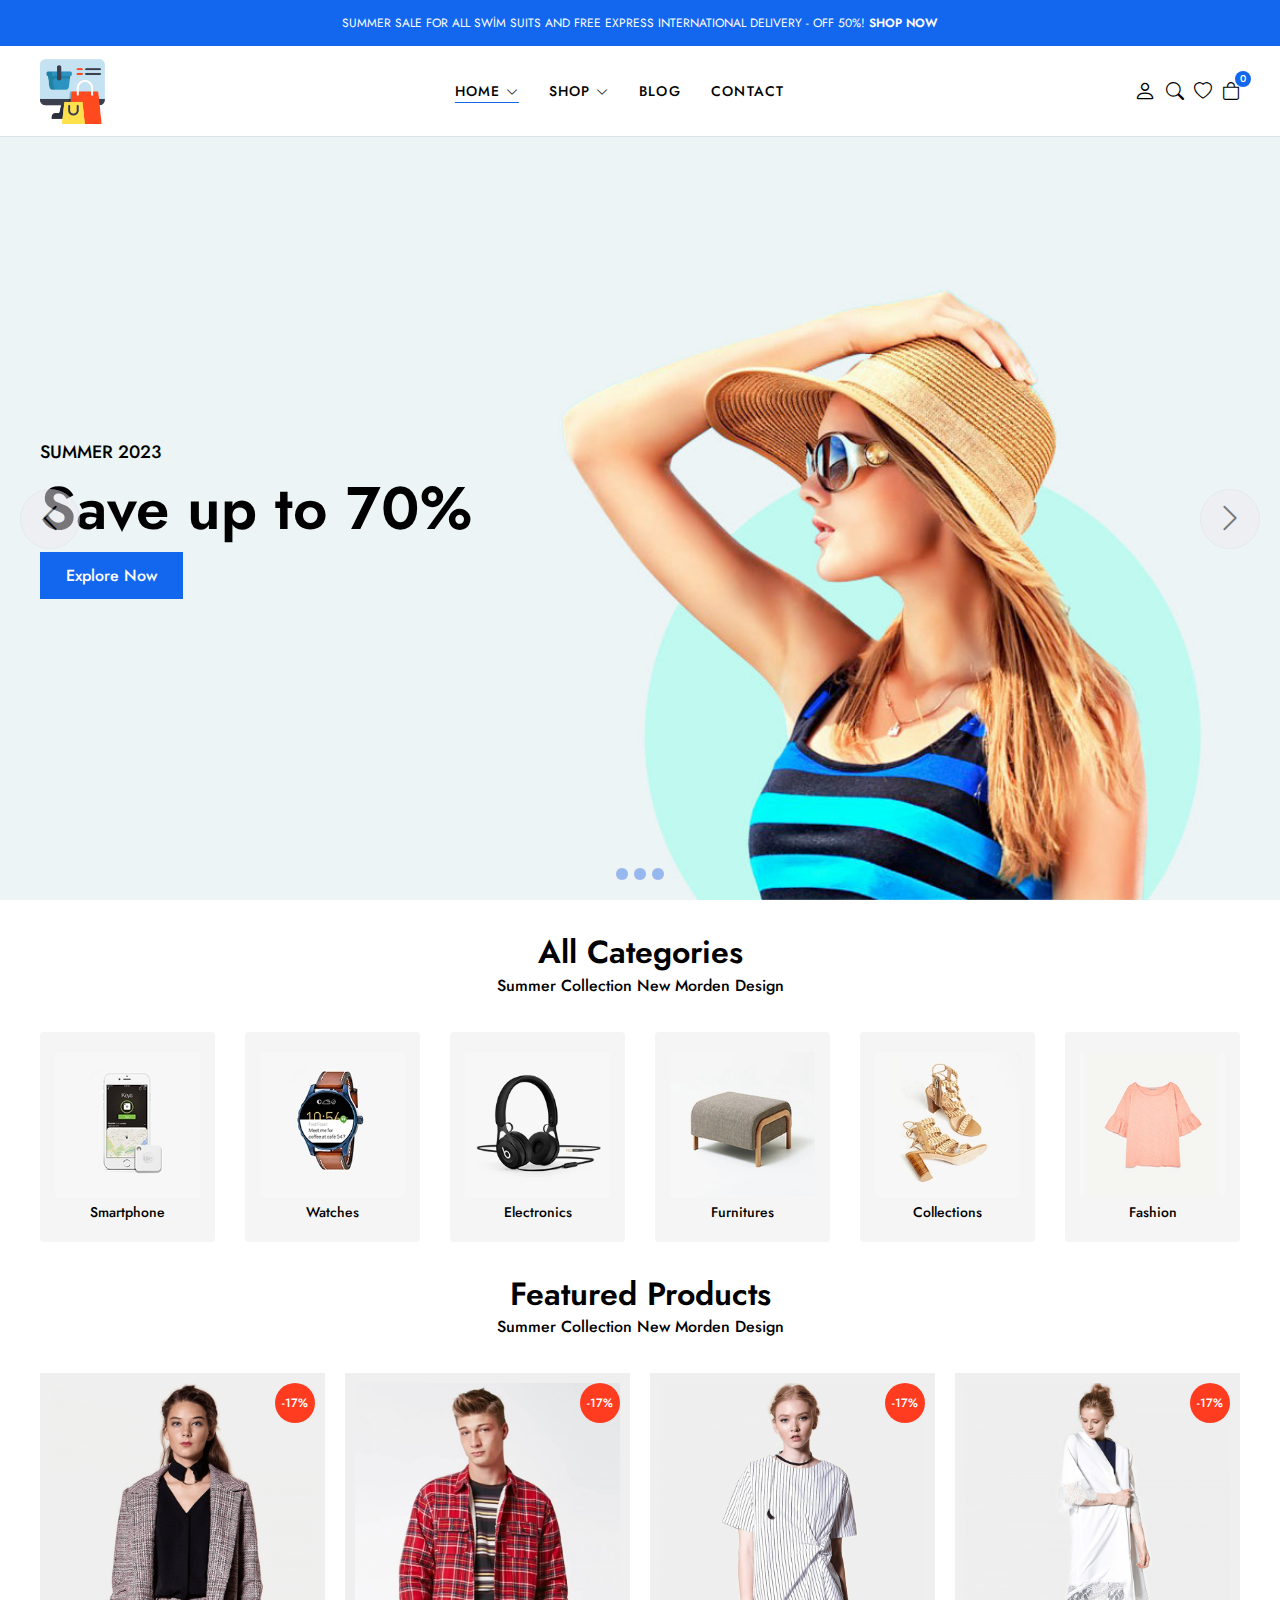
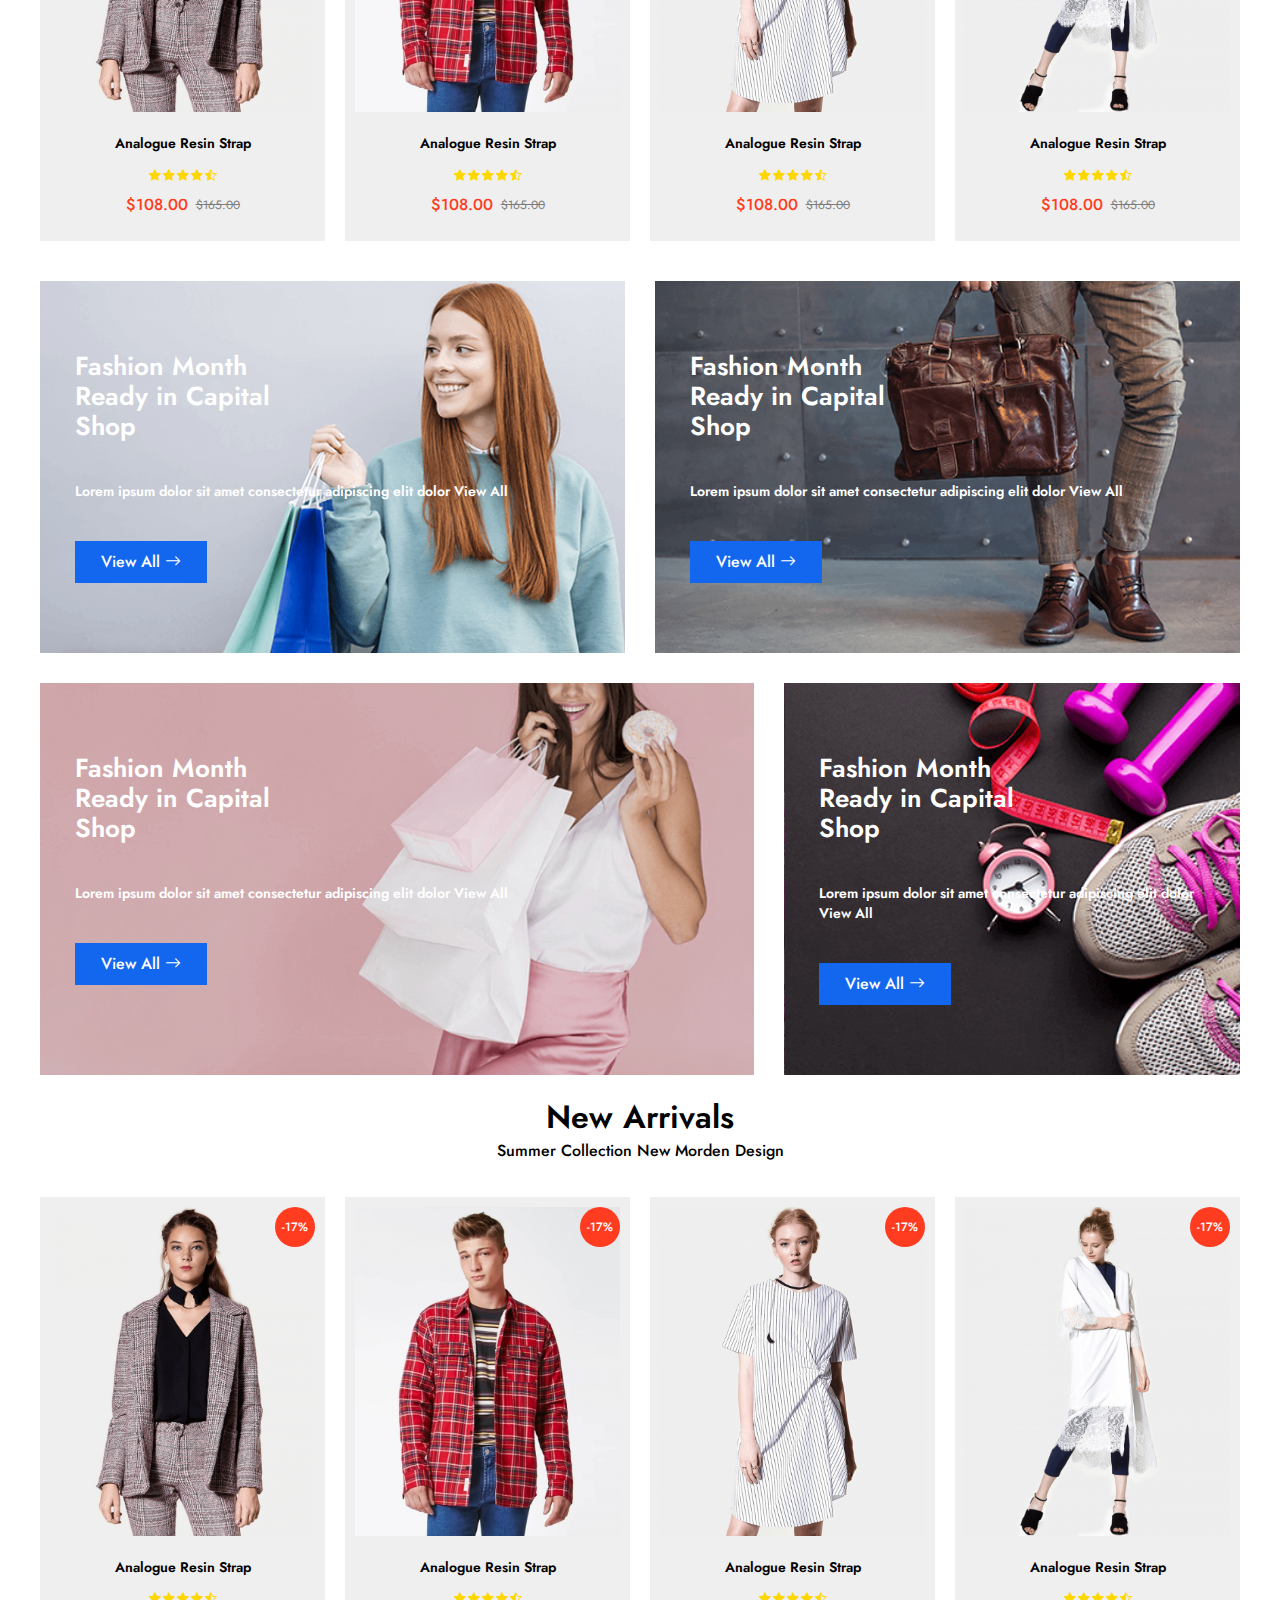
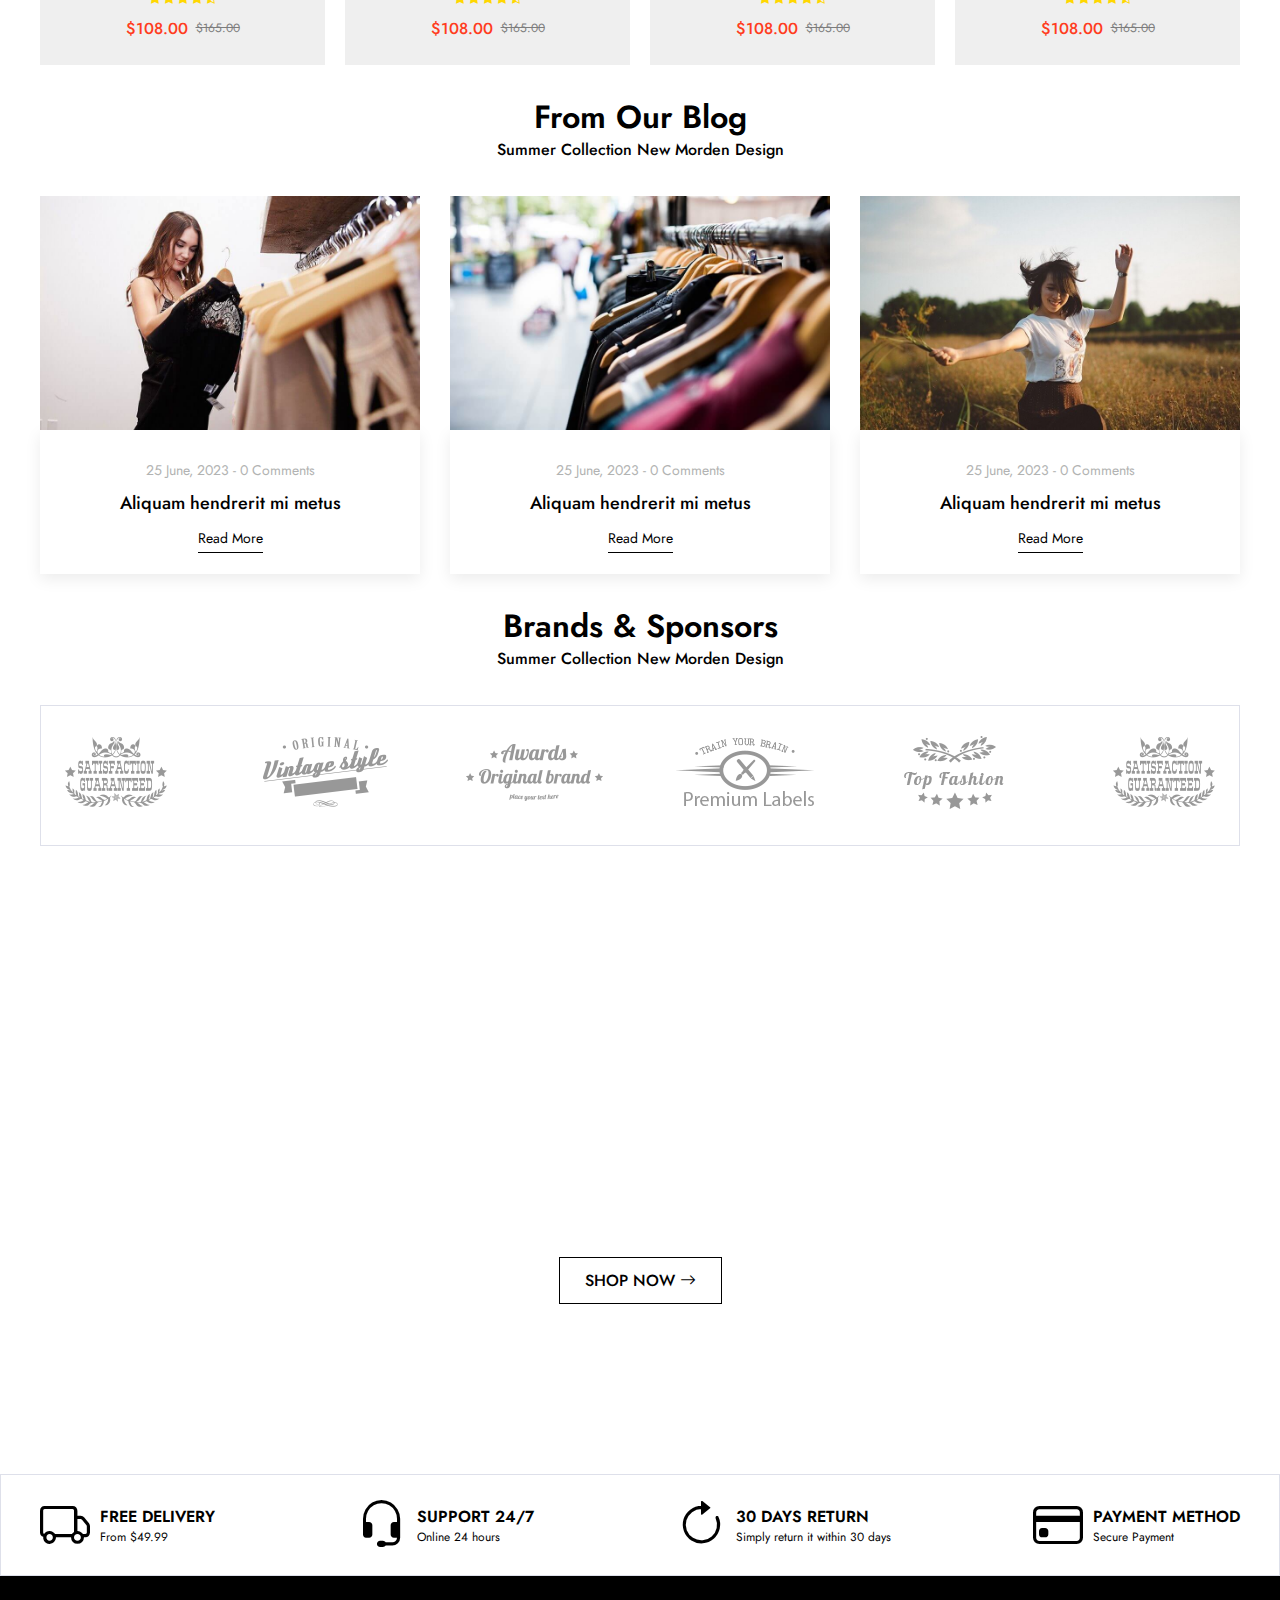
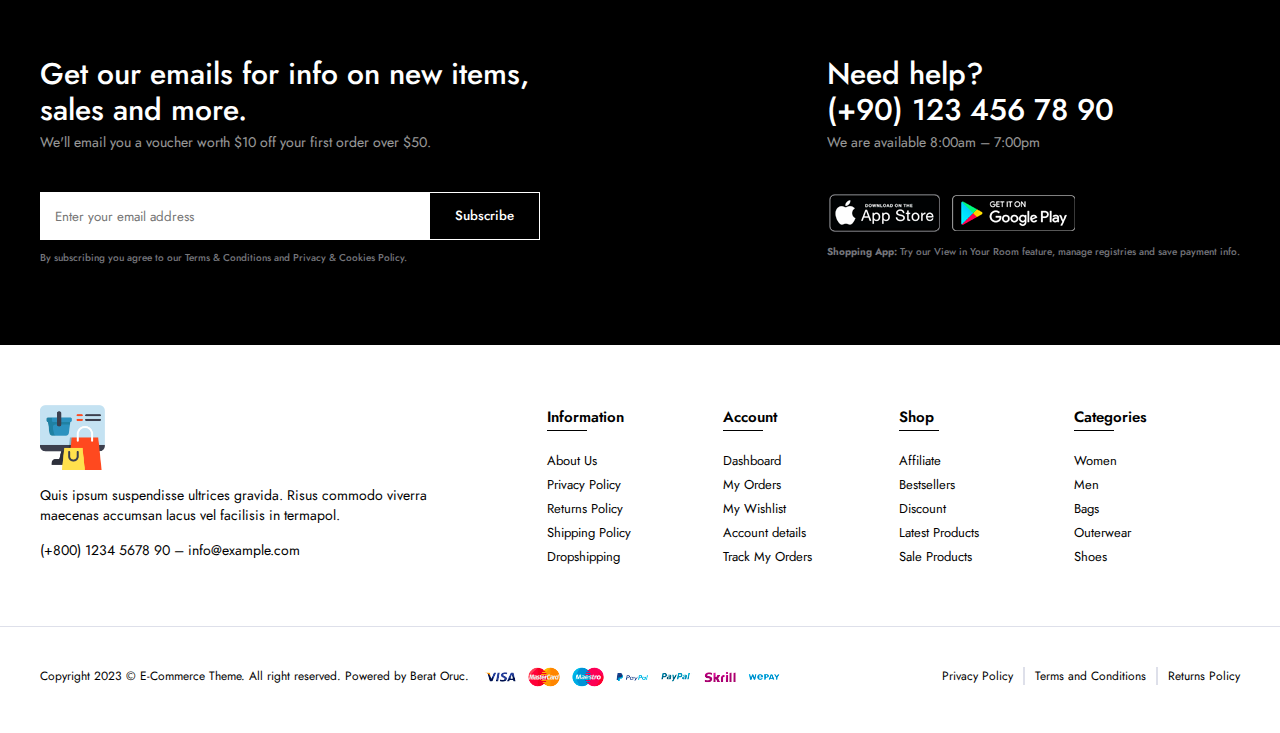
<file: index.html>
<!DOCTYPE html>
<html lang="en">

<head>
    <meta charset="UTF-8">
    <meta http-equiv="X-UA-Compatible" content="IE=edge">
    <meta name="viewport" content="width=device-width, initial-scale=1.0">
    <title>E-Commerce</title>

    <!-- Boostrap Icons Cdn -->
    <link rel="stylesheet" href="https://cdn.jsdelivr.net/npm/bootstrap-icons@1.10.5/font/bootstrap-icons.css">
    <link rel="stylesheet" href="css/main.css">
</head>

<body>

    <!--! header start -->
    <header>
        <div class="global-notification">
            <p>
                SUMMER SALE FOR ALL SWİM SUITS AND FREE EXPRESS INTERNATIONAL DELIVERY - OFF 50%!

                <a href="#">SHOP NOW</a>
            </p>
        </div>
        <div class="header-row">
            <div class="container">
                <div class="header-wrapper">
                    <div class="header-mobile">
                        <i class="bi bi-list"></i>
                    </div>
                    <div class="header-left">
                        <a href="#" class="logo"><img src="img/logo.png" alt=""></a>
                    </div>

                    <div class="header-center">
                        <nav class="navigation">
                            <ul class="menu-list">
                                <li class="menu-list-item ">
                                    <a href="index.html" class="menu-link active">Home <i
                                            class="bi bi-chevron-down"></i></a>
                                    <div class="menu-dropdown-wrapper">
                                        <ul class="menu-dropdown-content">
                                            <li>
                                                <a href="#">Home Clean</a>
                                            </li>
                                            <li>
                                                <a href="#">Home Collection</a>
                                            </li>
                                            <li>
                                                <a href="#">Home Minimal</a>
                                            </li>
                                            <li>
                                                <a href="#">Home Modern</a>
                                            </li>
                                            <li>
                                                <a href="#">Home Parallax</a>
                                            </li>
                                            <li>
                                                <a href="#">Home Strong</a>
                                            </li>
                                            <li>
                                                <a href="#">Home Style</a>
                                            </li>
                                            <li>
                                                <a href="#">Home Unique</a>
                                            </li>
                                            <li>
                                                <a href="#">Home Rt</a>
                                            </li>
                                        </ul>
                                    </div>
                                </li>
                                <li class="menu-list-item megamenu-wrapper">
                                    <a href="shop.html" class="menu-link">Shop <i class="bi bi-chevron-down"></i></a>
                                    <div class="menu-dropdown-wrapper">
                                        <div class="menu-dropdown-megamenu">
                                            <div class="megamenu-links">
                                                <div class="megamenu-products">
                                                    <h3 class="megamenu-products-title">
                                                        Shop Style
                                                    </h3>
                                                    <ul class="megamenu-menu-list">
                                                        <li>
                                                            <a href="#">Shop Standard</a>
                                                        </li>
                                                        <li>
                                                            <a href="#">Shop Full</a>
                                                        </li>
                                                        <li>
                                                            <a href="#">Shop Onlt Categories</a>
                                                        </li>
                                                        <li>
                                                            <a href="#">Shop Image Categories</a>
                                                        </li>
                                                        <li>
                                                            <a href="#">Shop Sub Categories</a>
                                                        </li>
                                                        <li>
                                                            <a href="#">Shop List</a>
                                                        </li>
                                                        <li>
                                                            <a href="#">Hover Style 1 </a>
                                                        </li>
                                                        <li>
                                                            <a href="#">Hover Style 2</a>
                                                        </li>
                                                        <li>
                                                            <a href="#">Hover Style 3</a>
                                                        </li>
                                                    </ul>
                                                </div>
                                                <div class="megamenu-products">
                                                    <h3 class="megamenu-products-title">
                                                        Filter Layout
                                                    </h3>
                                                    <ul class="megamenu-menu-list">
                                                        <li>
                                                            <a href="#">Sidebar</a>
                                                        </li>
                                                        <li>
                                                            <a href="#">Fiber Side Out</a>
                                                        </li>
                                                        <li>
                                                            <a href="#">Fiber Dropdown</a>
                                                        </li>
                                                        <li>
                                                            <a href="#">Fiber Drawer</a>
                                                        </li>
                                                    </ul>
                                                </div>
                                                <div class="megamenu-products">
                                                    <h3 class="megamenu-products-title">
                                                        Shop Loader

                                                    </h3>
                                                    <ul class="megamenu-menu-list">
                                                        <li>
                                                            <a href="#">Shop Pagination</a>
                                                        </li>
                                                        <li>
                                                            <a href="#">Shop Infinity</a>
                                                        </li>
                                                        <li>
                                                            <a href="#">Shop Load More</a>
                                                        </li>
                                                        <li>
                                                            <a href="#">Cart Modal</a>
                                                        </li>
                                                        <li>
                                                            <a href="#">Cart Drawer</a>
                                                        </li>
                                                        <li>
                                                            <a href="#">Cart Page</a>
                                                        </li>
                                                    </ul>
                                                </div>
                                            </div>
                                            <div class="megamenu-single">
                                                <a href="#">
                                                    <img src="img/mega-menu.jpg" alt="Ürün Görsel">
                                                </a>
                                                <h3 class="megamenu-single-title">JOIN THE LAYERING GANG</h3>
                                                <h4 class="megamenu-single-subtitle">Suspendisse faucibus nunc et
                                                    pellentesque</h4>
                                                <a href="#" class="megamenu-single-button btn btn-sm">Shop Now</a>
                                            </div>
                                        </div>
                                    </div>
                                </li>
                                <li class="menu-list-item">
                                    <a href="blog.html" class="menu-link">Blog</a>

                                </li>
                                <li class="menu-list-item">
                                    <a href="contact.html" class="menu-link">Contact</a>

                                </li>
                            </ul>
                        </nav>
                        <i class="bi-x-circle close-button"></i>
                    </div>

                    <div class="header-right">
                        <div class="header-right-links">
                            <a href="account.html" class="header-account">
                                <i class="bi bi-person"></i>
                            </a>
                            <button class="toggle-button">
                                <i class="bi bi-search"></i>
                            </button>
                            <a href="#">
                                <i class="bi bi-heart"></i>
                            </a>
                            <div class="header-cart">
                                <a href="cart.html" class="header-cart-link">
                                    <i class="bi bi-bag"></i>
                                    <span class="header-cart-count">0</span>
                                </a>
                            </div>
                        </div>
                    </div>
                </div>
            </div>
        </div>
    </header>
    <!--! header end -->

    <!--! modal search start-->
    <div class="modal-search">
        <div class="modal-wrapper">
            <h3 class="modal-title">
                Seacrh for products
            </h3>
            <p class="modal-text">
                Lorem ipsum dolor sit amet consectetur adipisicing elit. Quos, ad.
            </p>
            <form class="search-form">
                <input type="text" placeholder="Search a products">
                <button>
                    <i class="bi bi-search"></i>
                </button>
            </form>
            <div class="search-results">
                <div class="search-heading">
                    <h3>RESULTS FROM PRODUCTS</h3>
                </div>
                <div class="search-content">
                    <div class="results">
                        <a href="#" class="result-item">
                            <img src="img/products/product1/1.png" class="search-thumb" alt="">
                            <div class="search-info">
                                <h4>Analogue Resim Strap</h4>
                                <span class="search-sku">SKU: PD0016</span>
                                <span class="search-price">$100.00</span>
                            </div>
                        </a>
                    </div>
                    <div class="results">
                        <a href="#" class="result-item">
                            <img src="img/products/product2/1.png" class="search-thumb" alt="">
                            <div class="search-info">
                                <h4>Analogue Resim Strap</h4>
                                <span class="search-sku">SKU: PD0016</span>
                                <span class="search-price">$100.00</span>
                            </div>
                        </a>
                    </div>
                </div>
            </div>
            <i class="bi bi-x-circle"></i>
        </div>
    </div>
    <!--! modal search end-->

    <!--! slider start-->
    <section class="slider">
        <div class="slider-elements">

            <div class="slider-item">
                <div class="slider-image">
                    <img src="img/slider/slider1.jpg" alt="" class="img-fluid">
                </div>
                <div class="container">
                    <p class="slider-title">SUMMER 2023</p>
                    <h2 class="slider-heading">Save up to 70%</h2>
                    <a href="#" class="btn btn-lg btn-primary">Explore Now</a>
                </div>
            </div>

            <div class="slider-buttons">
                <button>
                    <i class="bi bi-chevron-left"></i>
                </button>
                <button>
                    <i class="bi bi-chevron-right"></i>
                </button>
            </div>

            <div class="slider-dots">
                <button class="slider-dot">
                    <span></span>
                </button>
                <button class="slider-dot">
                    <span></span>
                </button>
                <button class="slider-dot">
                    <span></span>
                </button>
            </div>
        </div>
    </section>

    <!--! slider end-->


    <!--! categories start-->

    <section class="categories">
        <div class="container">
            <div class="section-title">
                <h2>All Categories</h2>
                <p>Summer Collection New Morden Design</p>
            </div>

            <div>
                <ul class="category-list">
                    <li class="catogory-item">
                        <a href="#">
                            <img src="img/categories/categories1.png" alt="" class="category-image">
                            <span class="category-title">Smartphone</span>
                        </a>
                    </li>
                    <li class="catogory-item">
                        <a href="#">
                            <img src="img/categories/categories2.png" alt="" class="category-image">
                            <span class="category-title">Watches</span>
                        </a>
                    </li>
                    <li class="catogory-item">
                        <a href="#">
                            <img src="img/categories/categories3.png" alt="" class="category-image">
                            <span class="category-title">Electronics</span>
                        </a>
                    </li>
                    <li class="catogory-item">
                        <a href="#">
                            <img src="img/categories/categories4.png" alt="" class="category-image">
                            <span class="category-title">Furnitures</span>
                        </a>
                    </li>
                    <li class="catogory-item">
                        <a href="#">
                            <img src="img/categories/categories5.png" alt="" class="category-image">
                            <span class="category-title">Collections</span>
                        </a>
                    </li>
                    <li class="catogory-item">
                        <a href="#">
                            <img src="img/categories/categories6.png" alt="" class="category-image">
                            <span class="category-title">Fashion</span>
                        </a>
                    </li>
                </ul>

            </div>
        </div>

    </section>

    <!--! categories end-->


    <!--! products start -->
    <section class="products">
        <div class="container">
            <div class="section-title">
                <h2>Featured Products</h2>
                <p>Summer Collection New Morden Design</p>
            </div>
            <div class="product-wrapper">
                <ul class="product-list">

                    <li class="product-item">
                        <div class="product-image">
                            <a href="#">
                                <img src="img/products/product1/1.png" alt="" class="img1">
                                <img src="img/products/product1/2.png" alt="" class="img2">
                            </a>
                        </div>
                        <div class="product-info">
                            <a href="#" class="product-title">Analogue Resin Strap</a>
                            <ul class="product-star">
                                <li>
                                    <i class="bi bi-star-fill"></i>
                                </li>
                                <li>
                                    <i class="bi bi-star-fill"></i>
                                </li>
                                <li>
                                    <i class="bi bi-star-fill"></i>
                                </li>
                                <li>
                                    <i class="bi bi-star-fill"></i>
                                </li>
                                <li>
                                    <i class="bi bi-star-half"></i>
                                </li>
                            </ul>
                            <div class="product-prices">
                                <strong class="new-price">$108.00</strong>
                                <span class="old-price">$165.00</span>
                            </div>
                            <span class="product-discount">
                                -17%
                            </span>
                            <div class="product-links">
                                <button>
                                    <i class="bi bi-basket-fill"></i>
                                </button>
                                <button>
                                    <i class="bi bi-heart-fill"></i>
                                </button>
                                <a href="#">
                                    <i class="bi bi-eye-fill"></i>
                                </a>
                                <a href="#">
                                    <i class="bi bi-share-fill"></i>
                                </a>
                            </div>
                        </div>
                    </li>

                    <li class="product-item">
                        <div class="product-image">
                            <a href="#">
                                <img src="img/products/product2/1.png" alt="" class="img1">
                                <img src="img/products/product2/2.png" alt="" class="img2">
                            </a>
                        </div>
                        <div class="product-info">
                            <a href="#" class="product-title">Analogue Resin Strap</a>
                            <ul class="product-star">
                                <li>
                                    <i class="bi bi-star-fill"></i>
                                </li>
                                <li>
                                    <i class="bi bi-star-fill"></i>
                                </li>
                                <li>
                                    <i class="bi bi-star-fill"></i>
                                </li>
                                <li>
                                    <i class="bi bi-star-fill"></i>
                                </li>
                                <li>
                                    <i class="bi bi-star-half"></i>
                                </li>
                            </ul>
                            <div class="product-prices">
                                <strong class="new-price">$108.00</strong>
                                <span class="old-price">$165.00</span>
                            </div>
                            <span class="product-discount">
                                -17%
                            </span>
                            <div class="product-links">
                                <button>
                                    <i class="bi bi-basket-fill"></i>
                                </button>
                                <button>
                                    <i class="bi bi-heart-fill"></i>
                                </button>
                                <a href="#">
                                    <i class="bi bi-eye-fill"></i>
                                </a>
                                <a href="#">
                                    <i class="bi bi-share-fill"></i>
                                </a>
                            </div>
                        </div>
                    </li>

                    <li class="product-item">
                        <div class="product-image">
                            <a href="#">
                                <img src="img/products/product3/1.png" alt="" class="img1">
                                <img src="img/products/product3/2.png" alt="" class="img2">
                            </a>
                        </div>
                        <div class="product-info">
                            <a href="#" class="product-title">Analogue Resin Strap</a>
                            <ul class="product-star">
                                <li>
                                    <i class="bi bi-star-fill"></i>
                                </li>
                                <li>
                                    <i class="bi bi-star-fill"></i>
                                </li>
                                <li>
                                    <i class="bi bi-star-fill"></i>
                                </li>
                                <li>
                                    <i class="bi bi-star-fill"></i>
                                </li>
                                <li>
                                    <i class="bi bi-star-half"></i>
                                </li>
                            </ul>
                            <div class="product-prices">
                                <strong class="new-price">$108.00</strong>
                                <span class="old-price">$165.00</span>
                            </div>
                            <span class="product-discount">
                                -17%
                            </span>
                            <div class="product-links">
                                <button>
                                    <i class="bi bi-basket-fill"></i>
                                </button>
                                <button>
                                    <i class="bi bi-heart-fill"></i>
                                </button>
                                <a href="#">
                                    <i class="bi bi-eye-fill"></i>
                                </a>
                                <a href="#">
                                    <i class="bi bi-share-fill"></i>
                                </a>
                            </div>
                        </div>
                    </li>

                    <li class="product-item">
                        <div class="product-image">
                            <a href="#">
                                <img src="img/products/product4/1.png" alt="" class="img1">
                                <img src="img/products/product4/2.png" alt="" class="img2">
                            </a>
                        </div>
                        <div class="product-info">
                            <a href="#" class="product-title">Analogue Resin Strap</a>
                            <ul class="product-star">
                                <li>
                                    <i class="bi bi-star-fill"></i>
                                </li>
                                <li>
                                    <i class="bi bi-star-fill"></i>
                                </li>
                                <li>
                                    <i class="bi bi-star-fill"></i>
                                </li>
                                <li>
                                    <i class="bi bi-star-fill"></i>
                                </li>
                                <li>
                                    <i class="bi bi-star-half"></i>
                                </li>
                            </ul>
                            <div class="product-prices">
                                <strong class="new-price">$108.00</strong>
                                <span class="old-price">$165.00</span>
                            </div>
                            <span class="product-discount">
                                -17%
                            </span>
                            <div class="product-links">
                                <button>
                                    <i class="bi bi-basket-fill"></i>
                                </button>
                                <button>
                                    <i class="bi bi-heart-fill"></i>
                                </button>
                                <a href="#">
                                    <i class="bi bi-eye-fill"></i>
                                </a>
                                <a href="#">
                                    <i class="bi bi-share-fill"></i>
                                </a>
                            </div>
                        </div>
                    </li>



                </ul>
            </div>
        </div>

    </section>

    <!--! products end -->


    <!--! campiagns start-->

    <section class="campaigns">
        <div class="container">
            <div class="campaigns-wrapper">

                <div class="campaign-item">
                    <h3 class="campaign-title">Fashion Month <br>
                        Ready in Capital <br>
                        Shop</h3>
                    <p class="campaign-desc">Lorem ipsum dolor sit amet consectetur adipiscing elit dolor

                        View All </p>
                    <a href="#" class="btn btn-primary">
                        View All
                        <i class="bi bi-arrow-right"></i>
                    </a>
                </div>

                <div class="campaign-item">
                    <h3 class="campaign-title">Fashion Month <br>
                        Ready in Capital <br>
                        Shop</h3>
                    <p class="campaign-desc">Lorem ipsum dolor sit amet consectetur adipiscing elit dolor

                        View All </p>
                    <a href="#" class="btn btn-primary">
                        View All
                        <i class="bi bi-arrow-right"></i>
                    </a>
                </div>

            </div>

            <div class="campaigns-wrapper">

                <div class="campaign-item">
                    <h3 class="campaign-title">Fashion Month <br>
                        Ready in Capital <br>
                        Shop</h3>
                    <p class="campaign-desc">Lorem ipsum dolor sit amet consectetur adipiscing elit dolor

                        View All </p>
                    <a href="#" class="btn btn-primary">
                        View All
                        <i class="bi bi-arrow-right"></i>
                    </a>
                </div>

                <div class="campaign-item">
                    <h3 class="campaign-title">Fashion Month <br>
                        Ready in Capital <br>
                        Shop</h3>
                    <p class="campaign-desc">Lorem ipsum dolor sit amet consectetur adipiscing elit dolor

                        View All </p>
                    <a href="#" class="btn btn-primary">
                        View All
                        <i class="bi bi-arrow-right"></i>
                    </a>
                </div>

            </div>
        </div>
    </section>

    <!--! campiagns end-->


    <!--! new arrivals start -->
    <section class="products">
        <div class="container">
            <div class="section-title">
                <h2>New Arrivals</h2>
                <p>Summer Collection New Morden Design</p>
            </div>
            <div class="product-wrapper">
                <ul class="product-list">

                    <li class="product-item">
                        <div class="product-image">
                            <a href="#">
                                <img src="img/products/product1/1.png" alt="" class="img1">
                                <img src="img/products/product1/2.png" alt="" class="img2">
                            </a>
                        </div>
                        <div class="product-info">
                            <a href="#" class="product-title">Analogue Resin Strap</a>
                            <ul class="product-star">
                                <li>
                                    <i class="bi bi-star-fill"></i>
                                </li>
                                <li>
                                    <i class="bi bi-star-fill"></i>
                                </li>
                                <li>
                                    <i class="bi bi-star-fill"></i>
                                </li>
                                <li>
                                    <i class="bi bi-star-fill"></i>
                                </li>
                                <li>
                                    <i class="bi bi-star-half"></i>
                                </li>
                            </ul>
                            <div class="product-prices">
                                <strong class="new-price">$108.00</strong>
                                <span class="old-price">$165.00</span>
                            </div>
                            <span class="product-discount">
                                -17%
                            </span>
                            <div class="product-links">
                                <button>
                                    <i class="bi bi-basket-fill"></i>
                                </button>
                                <button>
                                    <i class="bi bi-heart-fill"></i>
                                </button>
                                <a href="#">
                                    <i class="bi bi-eye-fill"></i>
                                </a>
                                <a href="#">
                                    <i class="bi bi-share-fill"></i>
                                </a>
                            </div>
                        </div>
                    </li>

                    <li class="product-item">
                        <div class="product-image">
                            <a href="#">
                                <img src="img/products/product2/1.png" alt="" class="img1">
                                <img src="img/products/product2/2.png" alt="" class="img2">
                            </a>
                        </div>
                        <div class="product-info">
                            <a href="#" class="product-title">Analogue Resin Strap</a>
                            <ul class="product-star">
                                <li>
                                    <i class="bi bi-star-fill"></i>
                                </li>
                                <li>
                                    <i class="bi bi-star-fill"></i>
                                </li>
                                <li>
                                    <i class="bi bi-star-fill"></i>
                                </li>
                                <li>
                                    <i class="bi bi-star-fill"></i>
                                </li>
                                <li>
                                    <i class="bi bi-star-half"></i>
                                </li>
                            </ul>
                            <div class="product-prices">
                                <strong class="new-price">$108.00</strong>
                                <span class="old-price">$165.00</span>
                            </div>
                            <span class="product-discount">
                                -17%
                            </span>
                            <div class="product-links">
                                <button>
                                    <i class="bi bi-basket-fill"></i>
                                </button>
                                <button>
                                    <i class="bi bi-heart-fill"></i>
                                </button>
                                <a href="#">
                                    <i class="bi bi-eye-fill"></i>
                                </a>
                                <a href="#">
                                    <i class="bi bi-share-fill"></i>
                                </a>
                            </div>
                        </div>
                    </li>

                    <li class="product-item">
                        <div class="product-image">
                            <a href="#">
                                <img src="img/products/product3/1.png" alt="" class="img1">
                                <img src="img/products/product3/2.png" alt="" class="img2">
                            </a>
                        </div>
                        <div class="product-info">
                            <a href="#" class="product-title">Analogue Resin Strap</a>
                            <ul class="product-star">
                                <li>
                                    <i class="bi bi-star-fill"></i>
                                </li>
                                <li>
                                    <i class="bi bi-star-fill"></i>
                                </li>
                                <li>
                                    <i class="bi bi-star-fill"></i>
                                </li>
                                <li>
                                    <i class="bi bi-star-fill"></i>
                                </li>
                                <li>
                                    <i class="bi bi-star-half"></i>
                                </li>
                            </ul>
                            <div class="product-prices">
                                <strong class="new-price">$108.00</strong>
                                <span class="old-price">$165.00</span>
                            </div>
                            <span class="product-discount">
                                -17%
                            </span>
                            <div class="product-links">
                                <button>
                                    <i class="bi bi-basket-fill"></i>
                                </button>
                                <button>
                                    <i class="bi bi-heart-fill"></i>
                                </button>
                                <a href="#">
                                    <i class="bi bi-eye-fill"></i>
                                </a>
                                <a href="#">
                                    <i class="bi bi-share-fill"></i>
                                </a>
                            </div>
                        </div>
                    </li>

                    <li class="product-item">
                        <div class="product-image">
                            <a href="#">
                                <img src="img/products/product4/1.png" alt="" class="img1">
                                <img src="img/products/product4/2.png" alt="" class="img2">
                            </a>
                        </div>
                        <div class="product-info">
                            <a href="#" class="product-title">Analogue Resin Strap</a>
                            <ul class="product-star">
                                <li>
                                    <i class="bi bi-star-fill"></i>
                                </li>
                                <li>
                                    <i class="bi bi-star-fill"></i>
                                </li>
                                <li>
                                    <i class="bi bi-star-fill"></i>
                                </li>
                                <li>
                                    <i class="bi bi-star-fill"></i>
                                </li>
                                <li>
                                    <i class="bi bi-star-half"></i>
                                </li>
                            </ul>
                            <div class="product-prices">
                                <strong class="new-price">$108.00</strong>
                                <span class="old-price">$165.00</span>
                            </div>
                            <span class="product-discount">
                                -17%
                            </span>
                            <div class="product-links">
                                <button>
                                    <i class="bi bi-basket-fill"></i>
                                </button>
                                <button>
                                    <i class="bi bi-heart-fill"></i>
                                </button>
                                <a href="#">
                                    <i class="bi bi-eye-fill"></i>
                                </a>
                                <a href="#">
                                    <i class="bi bi-share-fill"></i>
                                </a>
                            </div>
                        </div>
                    </li>



                </ul>
            </div>
        </div>

    </section>

    <!--! new arrivals end -->


    <!--! blogs start-->
    <section class="blogs">
        <div class="container">
            <div class="section-title">
                <h2>From Our Blog</h2>
                <p>Summer Collection New Morden Design</p>
            </div>
            <ul class="blog-list">

                <li class="blog-item">
                    <a href="#" class="blog-image">
                        <img src="img/blogs/blog1.jpg" alt="">
                    </a>
                    <div class="blog-info">
                        <div class="blog-info-top">
                            <span>25 June, 2023 </span>
                            -
                            <span>0 Comments</span>
                        </div>
                        <div class="blog-info-center">
                            <a href="#">Aliquam hendrerit mi metus</a>
                        </div>
                        <div class="blog-info-bottom">
                            <a href="#">
                                Read More
                            </a>
                        </div>
                    </div>
                </li>

                <li class="blog-item">
                    <a href="#" class="blog-image">
                        <img src="img/blogs/blog2.jpg" alt="">
                    </a>
                    <div class="blog-info">
                        <div class="blog-info-top">
                            <span>25 June, 2023 </span>
                            -
                            <span>0 Comments</span>
                        </div>
                        <div class="blog-info-center">
                            <a href="#">Aliquam hendrerit mi metus</a>
                        </div>
                        <div class="blog-info-bottom">
                            <a href="#">
                                Read More
                            </a>
                        </div>
                    </div>
                </li>

                <li class="blog-item">
                    <a href="#" class="blog-image">
                        <img src="img/blogs/blog3.jpg" alt="">
                    </a>
                    <div class="blog-info">
                        <div class="blog-info-top">
                            <span>25 June, 2023 </span>
                            -
                            <span>0 Comments</span>
                        </div>
                        <div class="blog-info-center">
                            <a href="#">Aliquam hendrerit mi metus</a>
                        </div>
                        <div class="blog-info-bottom">
                            <a href="#">
                                Read More
                            </a>
                        </div>
                    </div>
                </li>
            </ul>

        </div>
    </section>
    <!--! blogs end-->


    <!--! brands start-->
    <section class="brands">
        <div class="container">
            <div class="section-title">
                <h2>Brands & Sponsors</h2>
                <p>Summer Collection New Morden Design</p>
            </div>
            <ul class="brand-list">
                <li class="brand-item">
                    <a href="#">
                        <img src="img/brands/brand1.png" alt="">
                    </a>
                </li>
                <li class="brand-item">
                    <a href="#">
                        <img src="img/brands/brand2.png" alt="">
                    </a>
                </li>
                <li class="brand-item">
                    <a href="#">
                        <img src="img/brands/brand3.png" alt="">
                    </a>
                </li>
                <li class="brand-item">
                    <a href="#">
                        <img src="img/brands/brand4.png" alt="">
                    </a>
                </li>
                <li class="brand-item">
                    <a href="#">
                        <img src="img/brands/brand5.png" alt="">
                    </a>
                </li>
                <li class="brand-item">
                    <a href="#">
                        <img src="img/brands/brand1.png" alt="">
                    </a>
                </li>
            </ul>
        </div>
    </section>
    <!--! brands end-->

    <!--! campain single start-->
    <section class="campaign-single">
        <div class="container">
            <div class="campaign-wrapper">
                <h2>New Season Sale</h2>
                <strong>40% OFF</strong>
                <span></span>
                <a href="#" class="btn btn-lg">SHOP NOW
                    <i class="bi bi-arrow-right"></i>
                </a>
            </div>
        </div>
    </section>
    <!--! campain single end-->

    <!--! policy start -->
    <section class="policy">
        <div class="container">
            <ul class="policy-list">
                <li class="policy-item">
                    <i class="bi bi-truck"></i>
                    <div class="policy-texts">
                        <strong>FREE DELIVERY</strong>
                        <span>From $49.99</span>
                    </div>
                </li>
                <li class="policy-item">
                    <i class="bi bi-headset"></i>
                    <div class="policy-texts">
                        <strong>SUPPORT 24/7</strong>
                        <span>Online 24 hours</span>
                    </div>
                </li>
                <li class="policy-item">
                    <i class="bi bi-arrow-clockwise"></i>
                    <div class="policy-texts">
                        <strong>30 DAYS RETURN</strong>
                        <span>Simply return it within 30 days</span>
                    </div>
                </li>
                <li class="policy-item">
                    <i class="bi bi-credit-card"></i>
                    <div class="policy-texts">
                        <strong>PAYMENT METHOD</strong>
                        <span>Secure Payment</span>
                    </div>
                </li>
            </ul>
        </div>
    </section>
    <!--! policy end -->


    <!--! footer start-->
    <footer class="footer">
        <div class="subscribe-row">
            <div class="container">
                <div class="footer-row-wrapper">
                    <div class="footer-subscribe-wrapper">
                        <div class="footer-subscribe">
                            <div class="footer-subscribe-top">
                                <h3 class="subscribe-title">Get our emails for info on new items, sales and more.
                                </h3>
                                <p class="subscribe-desc">We'll email you a voucher worth $10 off your first order over
                                    $50.</p>
                            </div>
                            <div class="footer-subscribe-bottom">
                                <form>
                                    <input type="text" placeholder="Enter your email address">
                                    <button class="btn">Subscribe</button>
                                </form>
                                <div class="privacy-text">
                                    By subscribing you agree to our <a href="#">Terms & Conditions and Privacy & Cookies
                                        Policy.</a>
                                </div>
                            </div>
                        </div>
                    </div>
                    <div class="footer-contact-wrapper">
                        <div class="footer-contact-top">
                            <h3 class="contact-title">Need help? <br>
                                (+90) 123 456 78 90</h3>
                            <p class="contact-desc">We are available 8:00am – 7:00pm</p>
                        </div>
                        <div class="footer-contact-bottom">
                            <div class="dowload-app">
                                <a href="#">
                                    <img src="img/footer/app-store.png" alt="">
                                </a>
                                <a href="#">
                                    <img src="img/footer/google-play.png" alt="">
                                </a>
                            </div>
                            <p class="privacy-text">
                                <strong> Shopping App:</strong> Try our View in Your Room feature, manage registries and
                                save payment
                                info.
                            </p>
                        </div>
                    </div>
                </div>
            </div>
        </div>
        <div class="widgets-row">
            <div class="container">
                <div class="footer-widgets">
                    <div class="brand-info">
                        <div class="footer-logo">
                            <a href="#" class="logo"><img src="img/logo.png" alt=""></a>
                        </div>
                        <div class="footer-desc">
                            Quis ipsum suspendisse ultrices gravida. Risus commodo viverra maecenas accumsan lacus vel
                            facilisis in termapol.
                        </div>
                        <div class="footer-contact">
                            <p>
                                <a href="tel:555 555 55 25">(+800) 1234 5678 90</a> –
                                <a href="mailto:info@example.com">info@example.com</a>
                            </p>
                        </div>
                    </div>
                    <div class="widget-nav-menu">
                        <h4>Information</h4>
                        <ul class="menu-list">
                            <li>
                                <a href="#">About Us</a>
                            </li>
                            <li>
                                <a href="#">Privacy Policy</a>
                            </li>
                            <li>
                                <a href="#">Returns Policy</a>
                            </li>
                            <li>
                                <a href="#">Shipping Policy</a>
                            </li>
                            <li>
                                <a href="#">Dropshipping</a>
                            </li>
                        </ul>
                    </div>
                    <div class="widget-nav-menu">
                        <h4>Account</h4>
                        <ul class="menu-list">
                            <li>
                                <a href="#">Dashboard</a>
                            </li>
                            <li>
                                <a href="#">My Orders</a>
                            </li>
                            <li>
                                <a href="#">My Wishlist</a>
                            </li>
                            <li>
                                <a href="#">Account details</a>
                            </li>
                            <li>
                                <a href="#">Track My Orders</a>
                            </li>
                        </ul>
                    </div>
                    <div class="widget-nav-menu">
                        <h4>Shop</h4>
                        <ul class="menu-list">
                            <li>
                                <a href="#">Affiliate</a>
                            </li>
                            <li>
                                <a href="#">Bestsellers</a>
                            </li>
                            <li>
                                <a href="#">Discount</a>
                            </li>
                            <li>
                                <a href="#">Latest Products</a>
                            </li>
                            <li>
                                <a href="#">Sale Products</a>
                            </li>
                        </ul>
                    </div>
                    <div class="widget-nav-menu">
                        <h4>Categories</h4>
                        <ul class="menu-list">
                            <li>
                                <a href="#">Women</a>
                            </li>
                            <li>
                                <a href="#">Men</a>
                            </li>
                            <li>
                                <a href="#">Bags</a>
                            </li>
                            <li>
                                <a href="#">Outerwear</a>
                            </li>
                            <li>
                                <a href="#">Shoes</a>
                            </li>
                        </ul>
                    </div>
                </div>
            </div>
        </div>
        <div class="copyright-row">
            <div class="container">
                <div class="footer-copyright">
                    <div class="site-copyright">
                        <p>Copyright 2023 © E-Commerce Theme. All right reserved. Powered by Berat Oruc.</p>
                    </div>
                    <a href="#">
                        <img src="img/footer/cards.png" alt="">
                    </a>
                    <div class="footer-menu">
                        <ul class="footer-menu-list">
                            <li class="list-item">
                                <a href="#">Privacy Policy</a>
                            </li>
                            <li class="list-item">
                                <a href="#">Terms and Conditions</a>
                            </li>
                            <li class="list-item">
                                <a href="#">Returns Policy</a>
                            </li>
                        </ul>
                    </div>
                </div>
            </div>
        </div>
    </footer>
    <!--! footer end-->




</body>

</html>
</file>
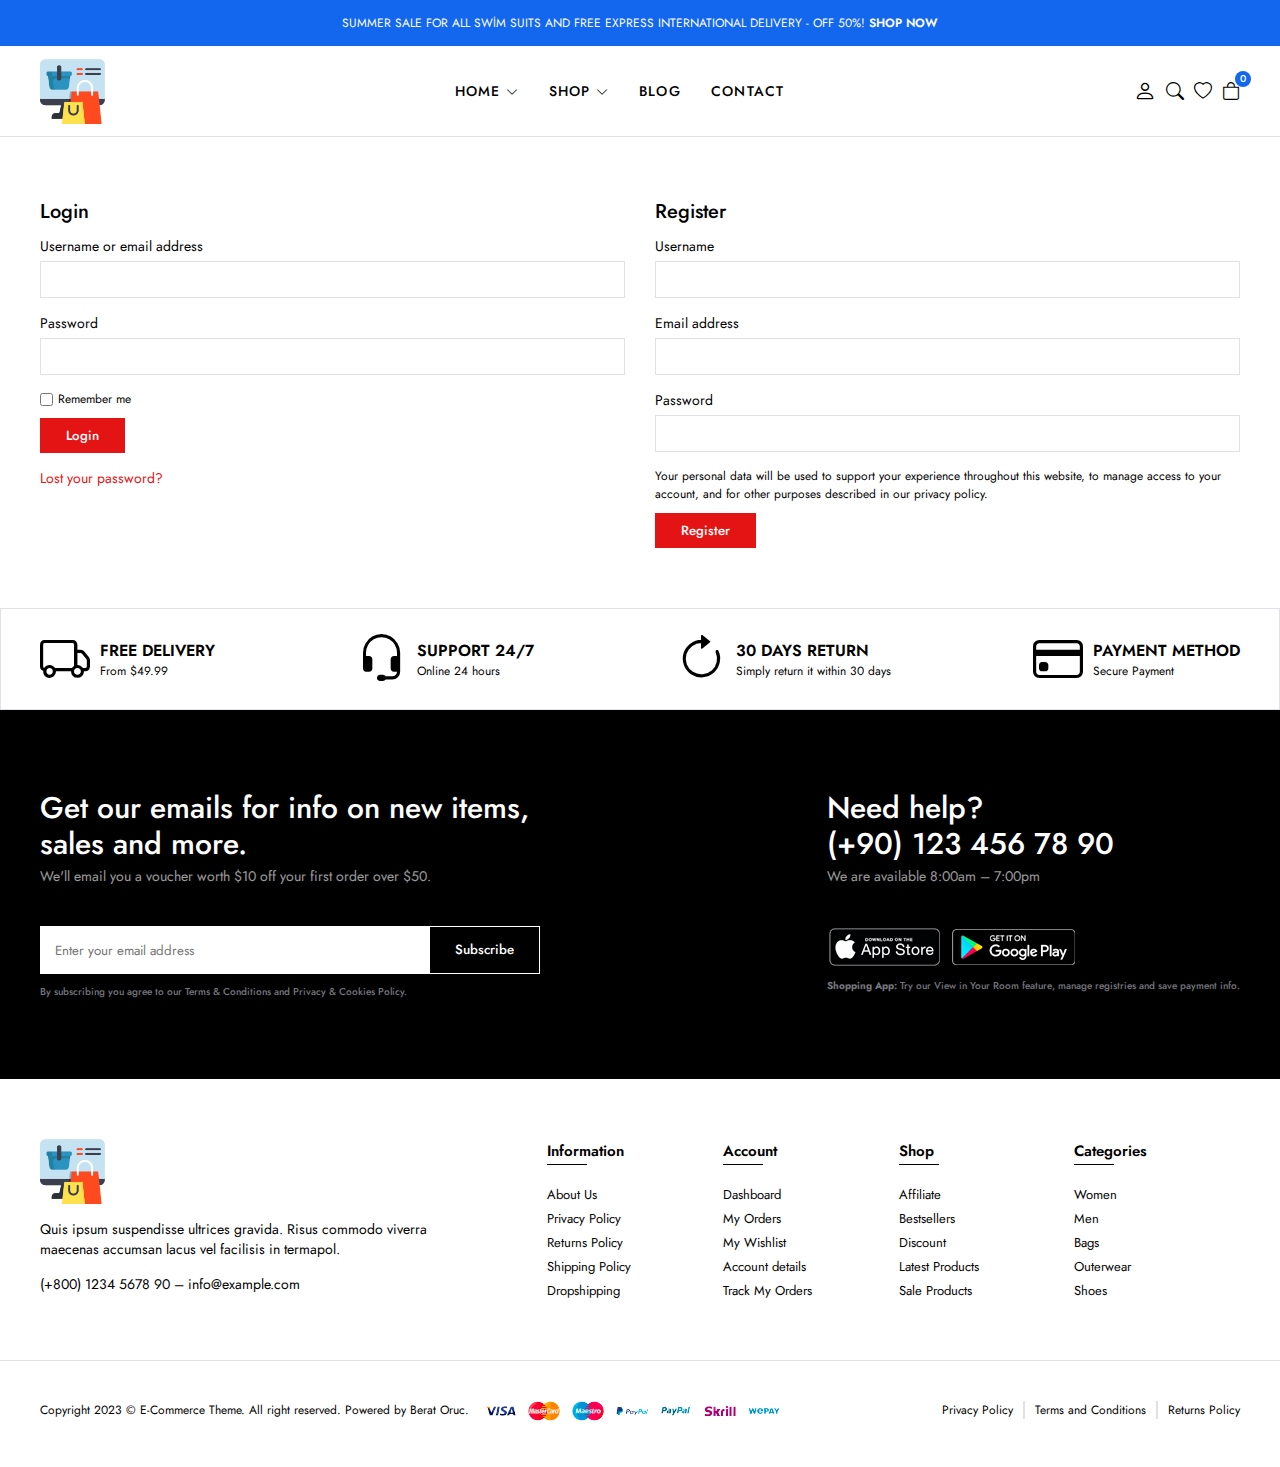
<file: account.html>
<!DOCTYPE html>
<html lang="en">

<head>
    <meta charset="UTF-8">
    <meta http-equiv="X-UA-Compatible" content="IE=edge">
    <meta name="viewport" content="width=device-width, initial-scale=1.0">
    <title>Account</title>

    <!-- Boostrap Icons Cdn -->
    <link rel="stylesheet" href="https://cdn.jsdelivr.net/npm/bootstrap-icons@1.10.5/font/bootstrap-icons.css">
    <link rel="stylesheet" href="css/main.css">
</head>

<body>

    <!--! header start -->
    <header>
        <div class="global-notification">
            <p>
                SUMMER SALE FOR ALL SWİM SUITS AND FREE EXPRESS INTERNATIONAL DELIVERY - OFF 50%!

                <a href="#">SHOP NOW</a>
            </p>
        </div>
        <div class="header-row">
            <div class="container">
                <div class="header-wrapper">
                    <div class="header-mobile">
                        <i class="bi bi-list"></i>
                    </div>
                    <div class="header-left">
                        <a href="index.html" class="logo"><img src="img/logo.png" alt=""></a>
                    </div>

                    <div class="header-center">
                        <nav class="navigation">
                            <ul class="menu-list">
                                <li class="menu-list-item ">
                                    <a href="index.html" class="menu-link">Home <i class="bi bi-chevron-down"></i></a>
                                    <div class="menu-dropdown-wrapper">
                                        <ul class="menu-dropdown-content">
                                            <li>
                                                <a href="#">Home Clean</a>
                                            </li>
                                            <li>
                                                <a href="#">Home Collection</a>
                                            </li>
                                            <li>
                                                <a href="#">Home Minimal</a>
                                            </li>
                                            <li>
                                                <a href="#">Home Modern</a>
                                            </li>
                                            <li>
                                                <a href="#">Home Parallax</a>
                                            </li>
                                            <li>
                                                <a href="#">Home Strong</a>
                                            </li>
                                            <li>
                                                <a href="#">Home Style</a>
                                            </li>
                                            <li>
                                                <a href="#">Home Unique</a>
                                            </li>
                                            <li>
                                                <a href="#">Home Rt</a>
                                            </li>
                                        </ul>
                                    </div>
                                </li>
                                <li class="menu-list-item megamenu-wrapper">
                                    <a href="shop.html" class="menu-link">Shop <i class="bi bi-chevron-down"></i></a>
                                    <div class="menu-dropdown-wrapper">
                                        <div class="menu-dropdown-megamenu">
                                            <div class="megamenu-links">
                                                <div class="megamenu-products">
                                                    <h3 class="megamenu-products-title">
                                                        Shop Style
                                                    </h3>
                                                    <ul class="megamenu-menu-list">
                                                        <li>
                                                            <a href="#">Shop Standard</a>
                                                        </li>
                                                        <li>
                                                            <a href="#">Shop Full</a>
                                                        </li>
                                                        <li>
                                                            <a href="#">Shop Onlt Categories</a>
                                                        </li>
                                                        <li>
                                                            <a href="#">Shop Image Categories</a>
                                                        </li>
                                                        <li>
                                                            <a href="#">Shop Sub Categories</a>
                                                        </li>
                                                        <li>
                                                            <a href="#">Shop List</a>
                                                        </li>
                                                        <li>
                                                            <a href="#">Hover Style 1 </a>
                                                        </li>
                                                        <li>
                                                            <a href="#">Hover Style 2</a>
                                                        </li>
                                                        <li>
                                                            <a href="#">Hover Style 3</a>
                                                        </li>
                                                    </ul>
                                                </div>
                                                <div class="megamenu-products">
                                                    <h3 class="megamenu-products-title">
                                                        Filter Layout
                                                    </h3>
                                                    <ul class="megamenu-menu-list">
                                                        <li>
                                                            <a href="#">Sidebar</a>
                                                        </li>
                                                        <li>
                                                            <a href="#">Fiber Side Out</a>
                                                        </li>
                                                        <li>
                                                            <a href="#">Fiber Dropdown</a>
                                                        </li>
                                                        <li>
                                                            <a href="#">Fiber Drawer</a>
                                                        </li>
                                                    </ul>
                                                </div>
                                                <div class="megamenu-products">
                                                    <h3 class="megamenu-products-title">
                                                        Shop Loader

                                                    </h3>
                                                    <ul class="megamenu-menu-list">
                                                        <li>
                                                            <a href="#">Shop Pagination</a>
                                                        </li>
                                                        <li>
                                                            <a href="#">Shop Infinity</a>
                                                        </li>
                                                        <li>
                                                            <a href="#">Shop Load More</a>
                                                        </li>
                                                        <li>
                                                            <a href="#">Cart Modal</a>
                                                        </li>
                                                        <li>
                                                            <a href="#">Cart Drawer</a>
                                                        </li>
                                                        <li>
                                                            <a href="#">Cart Page</a>
                                                        </li>
                                                    </ul>
                                                </div>
                                            </div>
                                            <div class="megamenu-single">
                                                <a href="#">
                                                    <img src="img/mega-menu.jpg" alt="Ürün Görsel">
                                                </a>
                                                <h3 class="megamenu-single-title">JOIN THE LAYERING GANG</h3>
                                                <h4 class="megamenu-single-subtitle">Suspendisse faucibus nunc et
                                                    pellentesque</h4>
                                                <a href="#" class="megamenu-single-button btn btn-sm">Shop Now</a>
                                            </div>
                                        </div>
                                    </div>
                                </li>
                                <li class="menu-list-item">
                                    <a href="blog.html" class="menu-link">Blog</a>

                                </li>
                                <li class="menu-list-item">
                                    <a href="contact.html" class="menu-link">Contact</a>

                                </li>
                            </ul>
                        </nav>
                        <i class="bi-x-circle close-button"></i>
                    </div>

                    <div class="header-right">
                        <div class="header-right-links">
                            <a href="account.html" class="header-account">
                                <i class="bi bi-person"></i>
                            </a>
                            <button class="toggle-button">
                                <i class="bi bi-search"></i>
                            </button>
                            <a href="#">
                                <i class="bi bi-heart"></i>
                            </a>
                            <div class="header-cart">
                                <a href="#" class="header-cart-link">
                                    <i class="bi bi-bag"></i>
                                    <span class="header-cart-count">0</span>
                                </a>
                            </div>
                        </div>
                    </div>
                </div>
            </div>
        </div>
    </header>
    <!--! header end -->

    <!--! modal search start-->
    <div class="modal-search">
        <div class="modal-wrapper">
            <h3 class="modal-title">
                Seacrh for products
            </h3>
            <p class="modal-text">
                Lorem ipsum dolor sit amet consectetur adipisicing elit. Quos, ad.
            </p>
            <form class="search-form">
                <input type="text" placeholder="Search a products">
                <button>
                    <i class="bi bi-search"></i>
                </button>
            </form>
            <div class="search-results">
                <div class="search-heading">
                    <h3>RESULTS FROM PRODUCTS</h3>
                </div>
                <div class="search-content">
                    <div class="results">
                        <a href="#" class="result-item">
                            <img src="img/products/product1/1.png" class="search-thumb" alt="">
                            <div class="search-info">
                                <h4>Analogue Resim Strap</h4>
                                <span class="search-sku">SKU: PD0016</span>
                                <span class="search-price">$100.00</span>
                            </div>
                        </a>
                    </div>
                    <div class="results">
                        <a href="#" class="result-item">
                            <img src="img/products/product2/1.png" class="search-thumb" alt="">
                            <div class="search-info">
                                <h4>Analogue Resim Strap</h4>
                                <span class="search-sku">SKU: PD0016</span>
                                <span class="search-price">$100.00</span>
                            </div>
                        </a>
                    </div>
                </div>
            </div>
            <i class="bi bi-x-circle"></i>
        </div>
    </div>
    <!--! modal search end-->

    <!--! account start-->
    <section class="account-page">
        <div class="container">
            <div class="account-wrapper">
                <div class="account-column">
                    <h2>Login</h2>
                    <form>
                        <div>
                            <label>
                                <span>Username or email address </span>
                                <input type="text" required>
                            </label>
                        </div>
                        <div>
                            <label>
                                <span>Password </span>
                                <input type="password" required>
                            </label>
                        </div>
                        <p class="remember">
                            <label>
                                <input type="checkbox">
                                <span>Remember me</span>
                            </label>
                            <button class="btn btn-sm">Login</button>
                        </p>
                        <a href="#" class="form-link">Lost your password?</a>
                    </form>
                </div>
                <div class="account-column">
                    <h2>Register</h2>
                    <form>
                        <div>
                            <label>
                                <span>Username</span>
                                <input type="text" required>
                            </label>
                        </div>
                        <div>
                            <label>
                                <span>Email address </span>
                                <input type="email" required>
                            </label>
                        </div>
                        <div>
                            <label>
                                <span>Password </span>
                                <input type="password" required>
                            </label>
                        </div>
                        <div class="privacy-policy-text remember">
                            <p>
                                Your personal data will be used to support your experience throughout this website, to
                                manage access to your account, and for other purposes described in our <a
                                    href="#">privacy policy.</a>
                            </p>
                            <button class="btn btn-sm">Register</button>
                        </div>

                    </form>
                </div>
            </div>
        </div>
    </section>
    <!--! account end-->

    <!--! policy start -->
    <section class="policy">
        <div class="container">
            <ul class="policy-list">
                <li class="policy-item">
                    <i class="bi bi-truck"></i>
                    <div class="policy-texts">
                        <strong>FREE DELIVERY</strong>
                        <span>From $49.99</span>
                    </div>
                </li>
                <li class="policy-item">
                    <i class="bi bi-headset"></i>
                    <div class="policy-texts">
                        <strong>SUPPORT 24/7</strong>
                        <span>Online 24 hours</span>
                    </div>
                </li>
                <li class="policy-item">
                    <i class="bi bi-arrow-clockwise"></i>
                    <div class="policy-texts">
                        <strong>30 DAYS RETURN</strong>
                        <span>Simply return it within 30 days</span>
                    </div>
                </li>
                <li class="policy-item">
                    <i class="bi bi-credit-card"></i>
                    <div class="policy-texts">
                        <strong>PAYMENT METHOD</strong>
                        <span>Secure Payment</span>
                    </div>
                </li>
            </ul>
        </div>
    </section>
    <!--! policy end -->


    <!--! footer start-->
    <footer class="footer">
        <div class="subscribe-row">
            <div class="container">
                <div class="footer-row-wrapper">
                    <div class="footer-subscribe-wrapper">
                        <div class="footer-subscribe">
                            <div class="footer-subscribe-top">
                                <h3 class="subscribe-title">Get our emails for info on new items, sales and more.
                                </h3>
                                <p class="subscribe-desc">We'll email you a voucher worth $10 off your first order over
                                    $50.</p>
                            </div>
                            <div class="footer-subscribe-bottom">
                                <form>
                                    <input type="text" placeholder="Enter your email address">
                                    <button class="btn">Subscribe</button>
                                </form>
                                <div class="privacy-text">
                                    By subscribing you agree to our <a href="#">Terms & Conditions and Privacy & Cookies
                                        Policy.</a>
                                </div>
                            </div>
                        </div>
                    </div>
                    <div class="footer-contact-wrapper">
                        <div class="footer-contact-top">
                            <h3 class="contact-title">Need help? <br>
                                (+90) 123 456 78 90</h3>
                            <p class="contact-desc">We are available 8:00am – 7:00pm</p>
                        </div>
                        <div class="footer-contact-bottom">
                            <div class="dowload-app">
                                <a href="#">
                                    <img src="img/footer/app-store.png" alt="">
                                </a>
                                <a href="#">
                                    <img src="img/footer/google-play.png" alt="">
                                </a>
                            </div>
                            <p class="privacy-text">
                                <strong> Shopping App:</strong> Try our View in Your Room feature, manage registries and
                                save payment
                                info.
                            </p>
                        </div>
                    </div>
                </div>
            </div>
        </div>
        <div class="widgets-row">
            <div class="container">
                <div class="footer-widgets">
                    <div class="brand-info">
                        <div class="footer-logo">
                            <a href="#" class="logo"><img src="img/logo.png" alt=""></a>
                        </div>
                        <div class="footer-desc">
                            Quis ipsum suspendisse ultrices gravida. Risus commodo viverra maecenas accumsan lacus vel
                            facilisis in termapol.
                        </div>
                        <div class="footer-contact">
                            <p>
                                <a href="tel:555 555 55 25">(+800) 1234 5678 90</a> –
                                <a href="mailto:info@example.com">info@example.com</a>
                            </p>
                        </div>
                    </div>
                    <div class="widget-nav-menu">
                        <h4>Information</h4>
                        <ul class="menu-list">
                            <li>
                                <a href="#">About Us</a>
                            </li>
                            <li>
                                <a href="#">Privacy Policy</a>
                            </li>
                            <li>
                                <a href="#">Returns Policy</a>
                            </li>
                            <li>
                                <a href="#">Shipping Policy</a>
                            </li>
                            <li>
                                <a href="#">Dropshipping</a>
                            </li>
                        </ul>
                    </div>
                    <div class="widget-nav-menu">
                        <h4>Account</h4>
                        <ul class="menu-list">
                            <li>
                                <a href="#">Dashboard</a>
                            </li>
                            <li>
                                <a href="#">My Orders</a>
                            </li>
                            <li>
                                <a href="#">My Wishlist</a>
                            </li>
                            <li>
                                <a href="#">Account details</a>
                            </li>
                            <li>
                                <a href="#">Track My Orders</a>
                            </li>
                        </ul>
                    </div>
                    <div class="widget-nav-menu">
                        <h4>Shop</h4>
                        <ul class="menu-list">
                            <li>
                                <a href="#">Affiliate</a>
                            </li>
                            <li>
                                <a href="#">Bestsellers</a>
                            </li>
                            <li>
                                <a href="#">Discount</a>
                            </li>
                            <li>
                                <a href="#">Latest Products</a>
                            </li>
                            <li>
                                <a href="#">Sale Products</a>
                            </li>
                        </ul>
                    </div>
                    <div class="widget-nav-menu">
                        <h4>Categories</h4>
                        <ul class="menu-list">
                            <li>
                                <a href="#">Women</a>
                            </li>
                            <li>
                                <a href="#">Men</a>
                            </li>
                            <li>
                                <a href="#">Bags</a>
                            </li>
                            <li>
                                <a href="#">Outerwear</a>
                            </li>
                            <li>
                                <a href="#">Shoes</a>
                            </li>
                        </ul>
                    </div>
                </div>
            </div>
        </div>
        <div class="copyright-row">
            <div class="container">
                <div class="footer-copyright">
                    <div class="site-copyright">
                        <p>Copyright 2023 © E-Commerce Theme. All right reserved. Powered by Berat Oruc.</p>
                    </div>
                    <a href="#">
                        <img src="img/footer/cards.png" alt="">
                    </a>
                    <div class="footer-menu">
                        <ul class="footer-menu-list">
                            <li class="list-item">
                                <a href="#">Privacy Policy</a>
                            </li>
                            <li class="list-item">
                                <a href="#">Terms and Conditions</a>
                            </li>
                            <li class="list-item">
                                <a href="#">Returns Policy</a>
                            </li>
                        </ul>
                    </div>
                </div>
            </div>
        </div>
    </footer>
    <!--! footer end-->




</body>

</html>
</file>
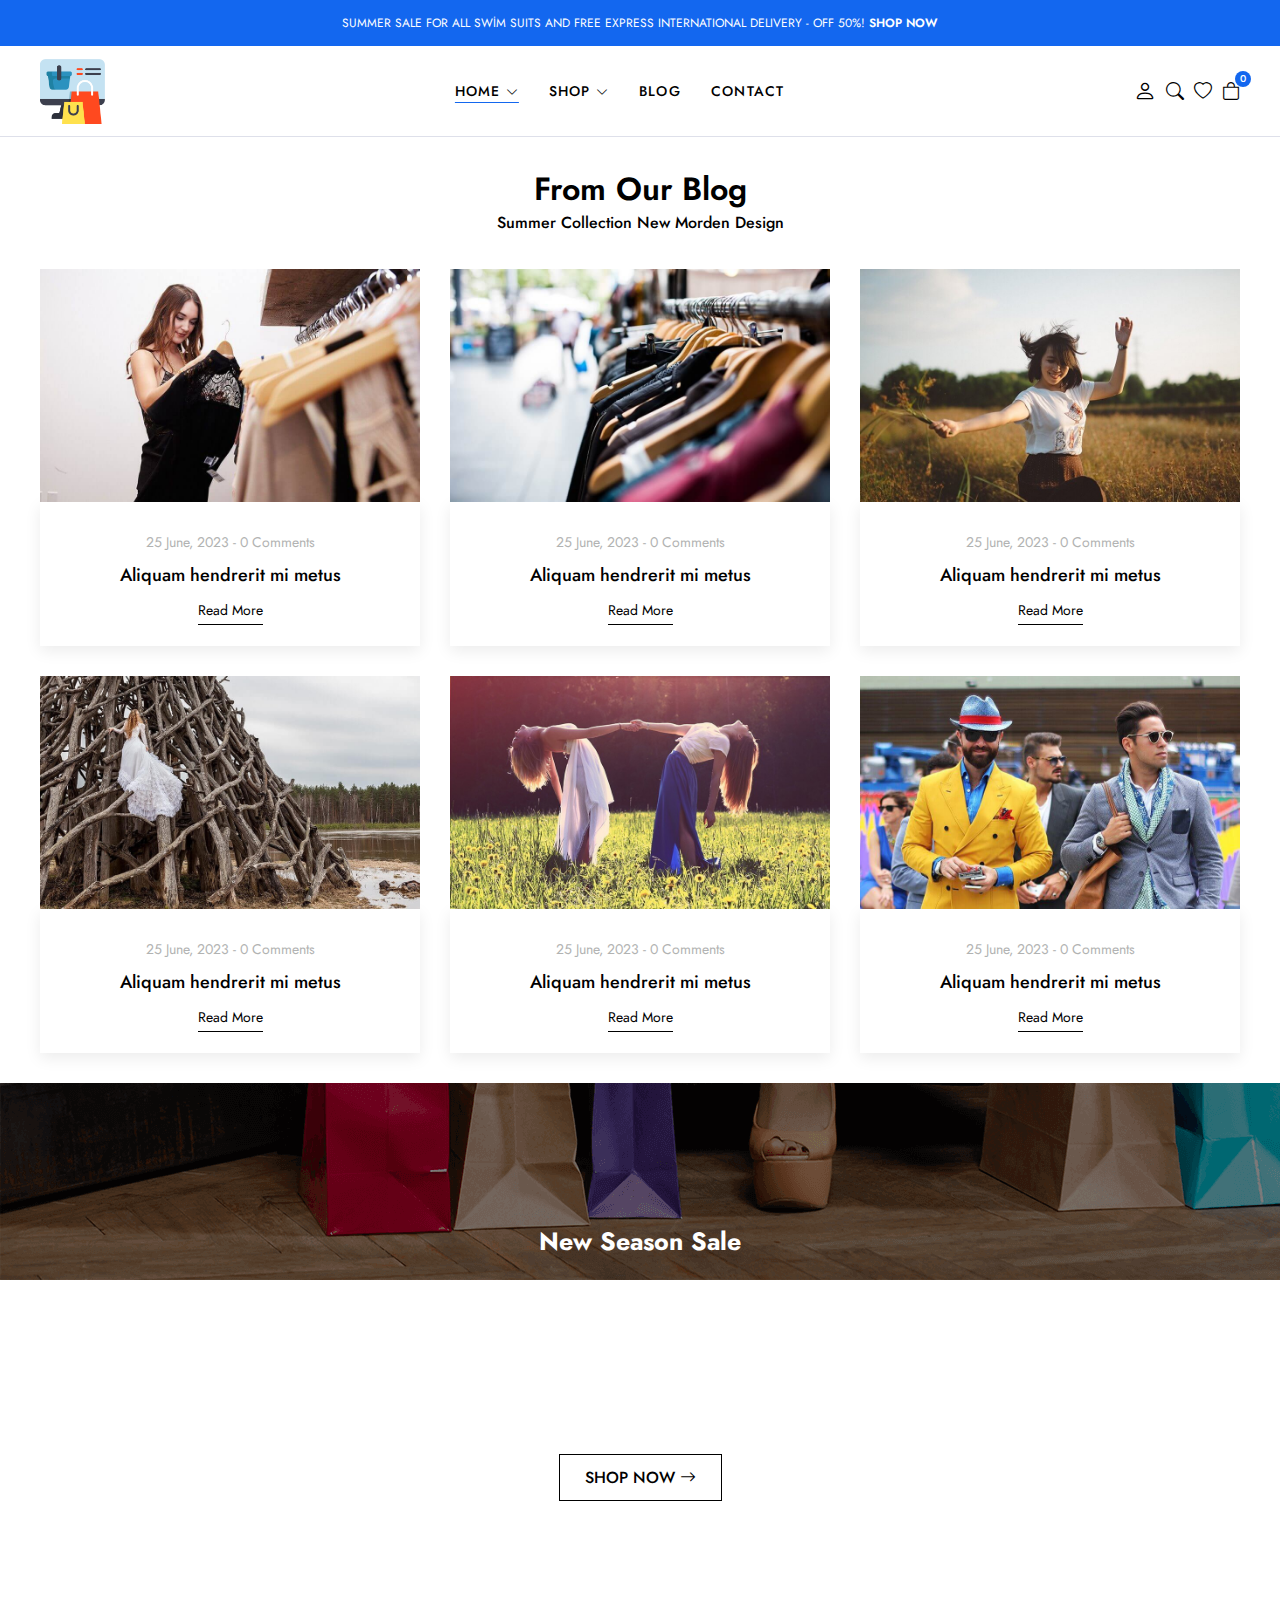
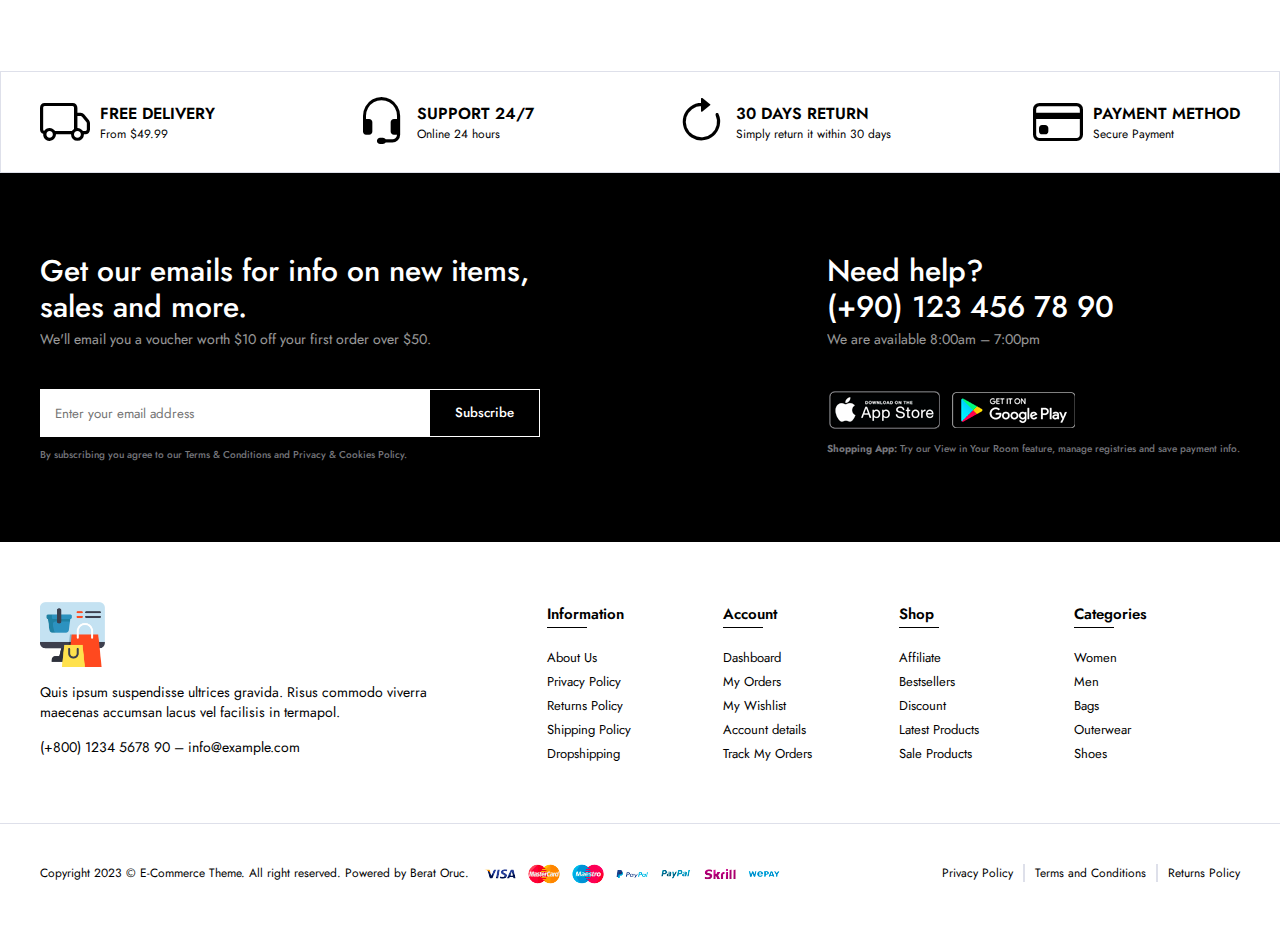
<file: blog.html>
<!DOCTYPE html>
<html lang="en">

<head>
    <meta charset="UTF-8">
    <meta http-equiv="X-UA-Compatible" content="IE=edge">
    <meta name="viewport" content="width=device-width, initial-scale=1.0">
    <title>Blog</title>

    <!-- Boostrap Icons Cdn -->
    <link rel="stylesheet" href="https://cdn.jsdelivr.net/npm/bootstrap-icons@1.10.5/font/bootstrap-icons.css">
    <link rel="stylesheet" href="css/main.css">
</head>

<body>

    <!--! header start -->
    <header>
        <div class="global-notification">
            <p>
                SUMMER SALE FOR ALL SWİM SUITS AND FREE EXPRESS INTERNATIONAL DELIVERY - OFF 50%!

                <a href="#">SHOP NOW</a>
            </p>
        </div>
        <div class="header-row">
            <div class="container">
                <div class="header-wrapper">
                    <div class="header-mobile">
                        <i class="bi bi-list"></i>
                    </div>
                    <div class="header-left">
                        <a href="#" class="logo"><img src="img/logo.png" alt=""></a>
                    </div>

                    <div class="header-center">
                        <nav class="navigation">
                            <ul class="menu-list">
                                <li class="menu-list-item ">
                                    <a href="index.html" class="menu-link active">Home <i
                                            class="bi bi-chevron-down"></i></a>
                                    <div class="menu-dropdown-wrapper">
                                        <ul class="menu-dropdown-content">
                                            <li>
                                                <a href="#">Home Clean</a>
                                            </li>
                                            <li>
                                                <a href="#">Home Collection</a>
                                            </li>
                                            <li>
                                                <a href="#">Home Minimal</a>
                                            </li>
                                            <li>
                                                <a href="#">Home Modern</a>
                                            </li>
                                            <li>
                                                <a href="#">Home Parallax</a>
                                            </li>
                                            <li>
                                                <a href="#">Home Strong</a>
                                            </li>
                                            <li>
                                                <a href="#">Home Style</a>
                                            </li>
                                            <li>
                                                <a href="#">Home Unique</a>
                                            </li>
                                            <li>
                                                <a href="#">Home Rt</a>
                                            </li>
                                        </ul>
                                    </div>
                                </li>
                                <li class="menu-list-item megamenu-wrapper">
                                    <a href="shop.html" class="menu-link">Shop <i class="bi bi-chevron-down"></i></a>
                                    <div class="menu-dropdown-wrapper">
                                        <div class="menu-dropdown-megamenu">
                                            <div class="megamenu-links">
                                                <div class="megamenu-products">
                                                    <h3 class="megamenu-products-title">
                                                        Shop Style
                                                    </h3>
                                                    <ul class="megamenu-menu-list">
                                                        <li>
                                                            <a href="#">Shop Standard</a>
                                                        </li>
                                                        <li>
                                                            <a href="#">Shop Full</a>
                                                        </li>
                                                        <li>
                                                            <a href="#">Shop Onlt Categories</a>
                                                        </li>
                                                        <li>
                                                            <a href="#">Shop Image Categories</a>
                                                        </li>
                                                        <li>
                                                            <a href="#">Shop Sub Categories</a>
                                                        </li>
                                                        <li>
                                                            <a href="#">Shop List</a>
                                                        </li>
                                                        <li>
                                                            <a href="#">Hover Style 1 </a>
                                                        </li>
                                                        <li>
                                                            <a href="#">Hover Style 2</a>
                                                        </li>
                                                        <li>
                                                            <a href="#">Hover Style 3</a>
                                                        </li>
                                                    </ul>
                                                </div>
                                                <div class="megamenu-products">
                                                    <h3 class="megamenu-products-title">
                                                        Filter Layout
                                                    </h3>
                                                    <ul class="megamenu-menu-list">
                                                        <li>
                                                            <a href="#">Sidebar</a>
                                                        </li>
                                                        <li>
                                                            <a href="#">Fiber Side Out</a>
                                                        </li>
                                                        <li>
                                                            <a href="#">Fiber Dropdown</a>
                                                        </li>
                                                        <li>
                                                            <a href="#">Fiber Drawer</a>
                                                        </li>
                                                    </ul>
                                                </div>
                                                <div class="megamenu-products">
                                                    <h3 class="megamenu-products-title">
                                                        Shop Loader

                                                    </h3>
                                                    <ul class="megamenu-menu-list">
                                                        <li>
                                                            <a href="#">Shop Pagination</a>
                                                        </li>
                                                        <li>
                                                            <a href="#">Shop Infinity</a>
                                                        </li>
                                                        <li>
                                                            <a href="#">Shop Load More</a>
                                                        </li>
                                                        <li>
                                                            <a href="#">Cart Modal</a>
                                                        </li>
                                                        <li>
                                                            <a href="#">Cart Drawer</a>
                                                        </li>
                                                        <li>
                                                            <a href="#">Cart Page</a>
                                                        </li>
                                                    </ul>
                                                </div>
                                            </div>
                                            <div class="megamenu-single">
                                                <a href="#">
                                                    <img src="img/mega-menu.jpg" alt="Ürün Görsel">
                                                </a>
                                                <h3 class="megamenu-single-title">JOIN THE LAYERING GANG</h3>
                                                <h4 class="megamenu-single-subtitle">Suspendisse faucibus nunc et
                                                    pellentesque</h4>
                                                <a href="#" class="megamenu-single-button btn btn-sm">Shop Now</a>
                                            </div>
                                        </div>
                                    </div>
                                </li>
                                <li class="menu-list-item">
                                    <a href="blog.html" class="menu-link">Blog</a>

                                </li>
                                <li class="menu-list-item">
                                    <a href="contact.html" class="menu-link">Contact</a>

                                </li>
                            </ul>
                        </nav>
                        <i class="bi-x-circle close-button"></i>
                    </div>

                    <div class="header-right">
                        <div class="header-right-links">
                            <a href="account.html" class="header-account">
                                <i class="bi bi-person"></i>
                            </a>
                            <button class="toggle-button">
                                <i class="bi bi-search"></i>
                            </button>
                            <a href="#">
                                <i class="bi bi-heart"></i>
                            </a>
                            <div class="header-cart">
                                <a href="cart.html" class="header-cart-link">
                                    <i class="bi bi-bag"></i>
                                    <span class="header-cart-count">0</span>
                                </a>
                            </div>
                        </div>
                    </div>
                </div>
            </div>
        </div>
    </header>
    <!--! header end -->

    <!--! modal search start-->
    <div class="modal-search">
        <div class="modal-wrapper">
            <h3 class="modal-title">
                Seacrh for products
            </h3>
            <p class="modal-text">
                Lorem ipsum dolor sit amet consectetur adipisicing elit. Quos, ad.
            </p>
            <form class="search-form">
                <input type="text" placeholder="Search a products">
                <button>
                    <i class="bi bi-search"></i>
                </button>
            </form>
            <div class="search-results">
                <div class="search-heading">
                    <h3>RESULTS FROM PRODUCTS</h3>
                </div>
                <div class="search-content">
                    <div class="results">
                        <a href="#" class="result-item">
                            <img src="img/products/product1/1.png" class="search-thumb" alt="">
                            <div class="search-info">
                                <h4>Analogue Resim Strap</h4>
                                <span class="search-sku">SKU: PD0016</span>
                                <span class="search-price">$100.00</span>
                            </div>
                        </a>
                    </div>
                    <div class="results">
                        <a href="#" class="result-item">
                            <img src="img/products/product2/1.png" class="search-thumb" alt="">
                            <div class="search-info">
                                <h4>Analogue Resim Strap</h4>
                                <span class="search-sku">SKU: PD0016</span>
                                <span class="search-price">$100.00</span>
                            </div>
                        </a>
                    </div>
                </div>
            </div>
            <i class="bi bi-x-circle"></i>
        </div>
    </div>
    <!--! modal search end-->


    <!--! blogs start-->
    <section class="blogs blog-page">
        <div class="container">
            <div class="section-title">
                <h2>From Our Blog</h2>
                <p>Summer Collection New Morden Design</p>
            </div>
            <ul class="blog-list">

                <li class="blog-item">
                    <a href="#" class="blog-image">
                        <img src="img/blogs/blog1.jpg" alt="">
                    </a>
                    <div class="blog-info">
                        <div class="blog-info-top">
                            <span>25 June, 2023 </span>
                            -
                            <span>0 Comments</span>
                        </div>
                        <div class="blog-info-center">
                            <a href="#">Aliquam hendrerit mi metus</a>
                        </div>
                        <div class="blog-info-bottom">
                            <a href="#">
                                Read More
                            </a>
                        </div>
                    </div>
                </li>

                <li class="blog-item">
                    <a href="#" class="blog-image">
                        <img src="img/blogs/blog2.jpg" alt="">
                    </a>
                    <div class="blog-info">
                        <div class="blog-info-top">
                            <span>25 June, 2023 </span>
                            -
                            <span>0 Comments</span>
                        </div>
                        <div class="blog-info-center">
                            <a href="#">Aliquam hendrerit mi metus</a>
                        </div>
                        <div class="blog-info-bottom">
                            <a href="#">
                                Read More
                            </a>
                        </div>
                    </div>
                </li>

                <li class="blog-item">
                    <a href="#" class="blog-image">
                        <img src="img/blogs/blog3.jpg" alt="">
                    </a>
                    <div class="blog-info">
                        <div class="blog-info-top">
                            <span>25 June, 2023 </span>
                            -
                            <span>0 Comments</span>
                        </div>
                        <div class="blog-info-center">
                            <a href="#">Aliquam hendrerit mi metus</a>
                        </div>
                        <div class="blog-info-bottom">
                            <a href="#">
                                Read More
                            </a>
                        </div>
                    </div>
                </li>

                <li class="blog-item">
                    <a href="#" class="blog-image">
                        <img src="img/blogs/blog4.jpg" alt="">
                    </a>
                    <div class="blog-info">
                        <div class="blog-info-top">
                            <span>25 June, 2023 </span>
                            -
                            <span>0 Comments</span>
                        </div>
                        <div class="blog-info-center">
                            <a href="#">Aliquam hendrerit mi metus</a>
                        </div>
                        <div class="blog-info-bottom">
                            <a href="#">
                                Read More
                            </a>
                        </div>
                    </div>
                </li>

                <li class="blog-item">
                    <a href="#" class="blog-image">
                        <img src="img/blogs/blog5.jpg" alt="">
                    </a>
                    <div class="blog-info">
                        <div class="blog-info-top">
                            <span>25 June, 2023 </span>
                            -
                            <span>0 Comments</span>
                        </div>
                        <div class="blog-info-center">
                            <a href="#">Aliquam hendrerit mi metus</a>
                        </div>
                        <div class="blog-info-bottom">
                            <a href="#">
                                Read More
                            </a>
                        </div>
                    </div>
                </li>

                <li class="blog-item">
                    <a href="#" class="blog-image">
                        <img src="img/blogs/blog6.jpg" alt="">
                    </a>
                    <div class="blog-info">
                        <div class="blog-info-top">
                            <span>25 June, 2023 </span>
                            -
                            <span>0 Comments</span>
                        </div>
                        <div class="blog-info-center">
                            <a href="#">Aliquam hendrerit mi metus</a>
                        </div>
                        <div class="blog-info-bottom">
                            <a href="#">
                                Read More
                            </a>
                        </div>
                    </div>
                </li>
            </ul>

        </div>
    </section>
    <!--! blogs end-->


    <!--! campain single start-->
    <section class="campaign-single">
        <div class="container">
            <div class="campaign-wrapper">
                <h2>New Season Sale</h2>
                <strong>40% OFF</strong>
                <span></span>
                <a href="#" class="btn btn-lg">SHOP NOW
                    <i class="bi bi-arrow-right"></i>
                </a>
            </div>
        </div>
    </section>
    <!--! campain single end-->

    <!--! policy start -->
    <section class="policy">
        <div class="container">
            <ul class="policy-list">
                <li class="policy-item">
                    <i class="bi bi-truck"></i>
                    <div class="policy-texts">
                        <strong>FREE DELIVERY</strong>
                        <span>From $49.99</span>
                    </div>
                </li>
                <li class="policy-item">
                    <i class="bi bi-headset"></i>
                    <div class="policy-texts">
                        <strong>SUPPORT 24/7</strong>
                        <span>Online 24 hours</span>
                    </div>
                </li>
                <li class="policy-item">
                    <i class="bi bi-arrow-clockwise"></i>
                    <div class="policy-texts">
                        <strong>30 DAYS RETURN</strong>
                        <span>Simply return it within 30 days</span>
                    </div>
                </li>
                <li class="policy-item">
                    <i class="bi bi-credit-card"></i>
                    <div class="policy-texts">
                        <strong>PAYMENT METHOD</strong>
                        <span>Secure Payment</span>
                    </div>
                </li>
            </ul>
        </div>
    </section>
    <!--! policy end -->


    <!--! footer start-->
    <footer class="footer">
        <div class="subscribe-row">
            <div class="container">
                <div class="footer-row-wrapper">
                    <div class="footer-subscribe-wrapper">
                        <div class="footer-subscribe">
                            <div class="footer-subscribe-top">
                                <h3 class="subscribe-title">Get our emails for info on new items, sales and more.
                                </h3>
                                <p class="subscribe-desc">We'll email you a voucher worth $10 off your first order over
                                    $50.</p>
                            </div>
                            <div class="footer-subscribe-bottom">
                                <form>
                                    <input type="text" placeholder="Enter your email address">
                                    <button class="btn">Subscribe</button>
                                </form>
                                <div class="privacy-text">
                                    By subscribing you agree to our <a href="#">Terms & Conditions and Privacy & Cookies
                                        Policy.</a>
                                </div>
                            </div>
                        </div>
                    </div>
                    <div class="footer-contact-wrapper">
                        <div class="footer-contact-top">
                            <h3 class="contact-title">Need help? <br>
                                (+90) 123 456 78 90</h3>
                            <p class="contact-desc">We are available 8:00am – 7:00pm</p>
                        </div>
                        <div class="footer-contact-bottom">
                            <div class="dowload-app">
                                <a href="#">
                                    <img src="img/footer/app-store.png" alt="">
                                </a>
                                <a href="#">
                                    <img src="img/footer/google-play.png" alt="">
                                </a>
                            </div>
                            <p class="privacy-text">
                                <strong> Shopping App:</strong> Try our View in Your Room feature, manage registries and
                                save payment
                                info.
                            </p>
                        </div>
                    </div>
                </div>
            </div>
        </div>
        <div class="widgets-row">
            <div class="container">
                <div class="footer-widgets">
                    <div class="brand-info">
                        <div class="footer-logo">
                            <a href="#" class="logo"><img src="img/logo.png" alt=""></a>
                        </div>
                        <div class="footer-desc">
                            Quis ipsum suspendisse ultrices gravida. Risus commodo viverra maecenas accumsan lacus vel
                            facilisis in termapol.
                        </div>
                        <div class="footer-contact">
                            <p>
                                <a href="tel:555 555 55 25">(+800) 1234 5678 90</a> –
                                <a href="mailto:info@example.com">info@example.com</a>
                            </p>
                        </div>
                    </div>
                    <div class="widget-nav-menu">
                        <h4>Information</h4>
                        <ul class="menu-list">
                            <li>
                                <a href="#">About Us</a>
                            </li>
                            <li>
                                <a href="#">Privacy Policy</a>
                            </li>
                            <li>
                                <a href="#">Returns Policy</a>
                            </li>
                            <li>
                                <a href="#">Shipping Policy</a>
                            </li>
                            <li>
                                <a href="#">Dropshipping</a>
                            </li>
                        </ul>
                    </div>
                    <div class="widget-nav-menu">
                        <h4>Account</h4>
                        <ul class="menu-list">
                            <li>
                                <a href="#">Dashboard</a>
                            </li>
                            <li>
                                <a href="#">My Orders</a>
                            </li>
                            <li>
                                <a href="#">My Wishlist</a>
                            </li>
                            <li>
                                <a href="#">Account details</a>
                            </li>
                            <li>
                                <a href="#">Track My Orders</a>
                            </li>
                        </ul>
                    </div>
                    <div class="widget-nav-menu">
                        <h4>Shop</h4>
                        <ul class="menu-list">
                            <li>
                                <a href="#">Affiliate</a>
                            </li>
                            <li>
                                <a href="#">Bestsellers</a>
                            </li>
                            <li>
                                <a href="#">Discount</a>
                            </li>
                            <li>
                                <a href="#">Latest Products</a>
                            </li>
                            <li>
                                <a href="#">Sale Products</a>
                            </li>
                        </ul>
                    </div>
                    <div class="widget-nav-menu">
                        <h4>Categories</h4>
                        <ul class="menu-list">
                            <li>
                                <a href="#">Women</a>
                            </li>
                            <li>
                                <a href="#">Men</a>
                            </li>
                            <li>
                                <a href="#">Bags</a>
                            </li>
                            <li>
                                <a href="#">Outerwear</a>
                            </li>
                            <li>
                                <a href="#">Shoes</a>
                            </li>
                        </ul>
                    </div>
                </div>
            </div>
        </div>
        <div class="copyright-row">
            <div class="container">
                <div class="footer-copyright">
                    <div class="site-copyright">
                        <p>Copyright 2023 © E-Commerce Theme. All right reserved. Powered by Berat Oruc.</p>
                    </div>
                    <a href="#">
                        <img src="img/footer/cards.png" alt="">
                    </a>
                    <div class="footer-menu">
                        <ul class="footer-menu-list">
                            <li class="list-item">
                                <a href="#">Privacy Policy</a>
                            </li>
                            <li class="list-item">
                                <a href="#">Terms and Conditions</a>
                            </li>
                            <li class="list-item">
                                <a href="#">Returns Policy</a>
                            </li>
                        </ul>
                    </div>
                </div>
            </div>
        </div>
    </footer>
    <!--! footer end-->




</body>

</html>
</file>
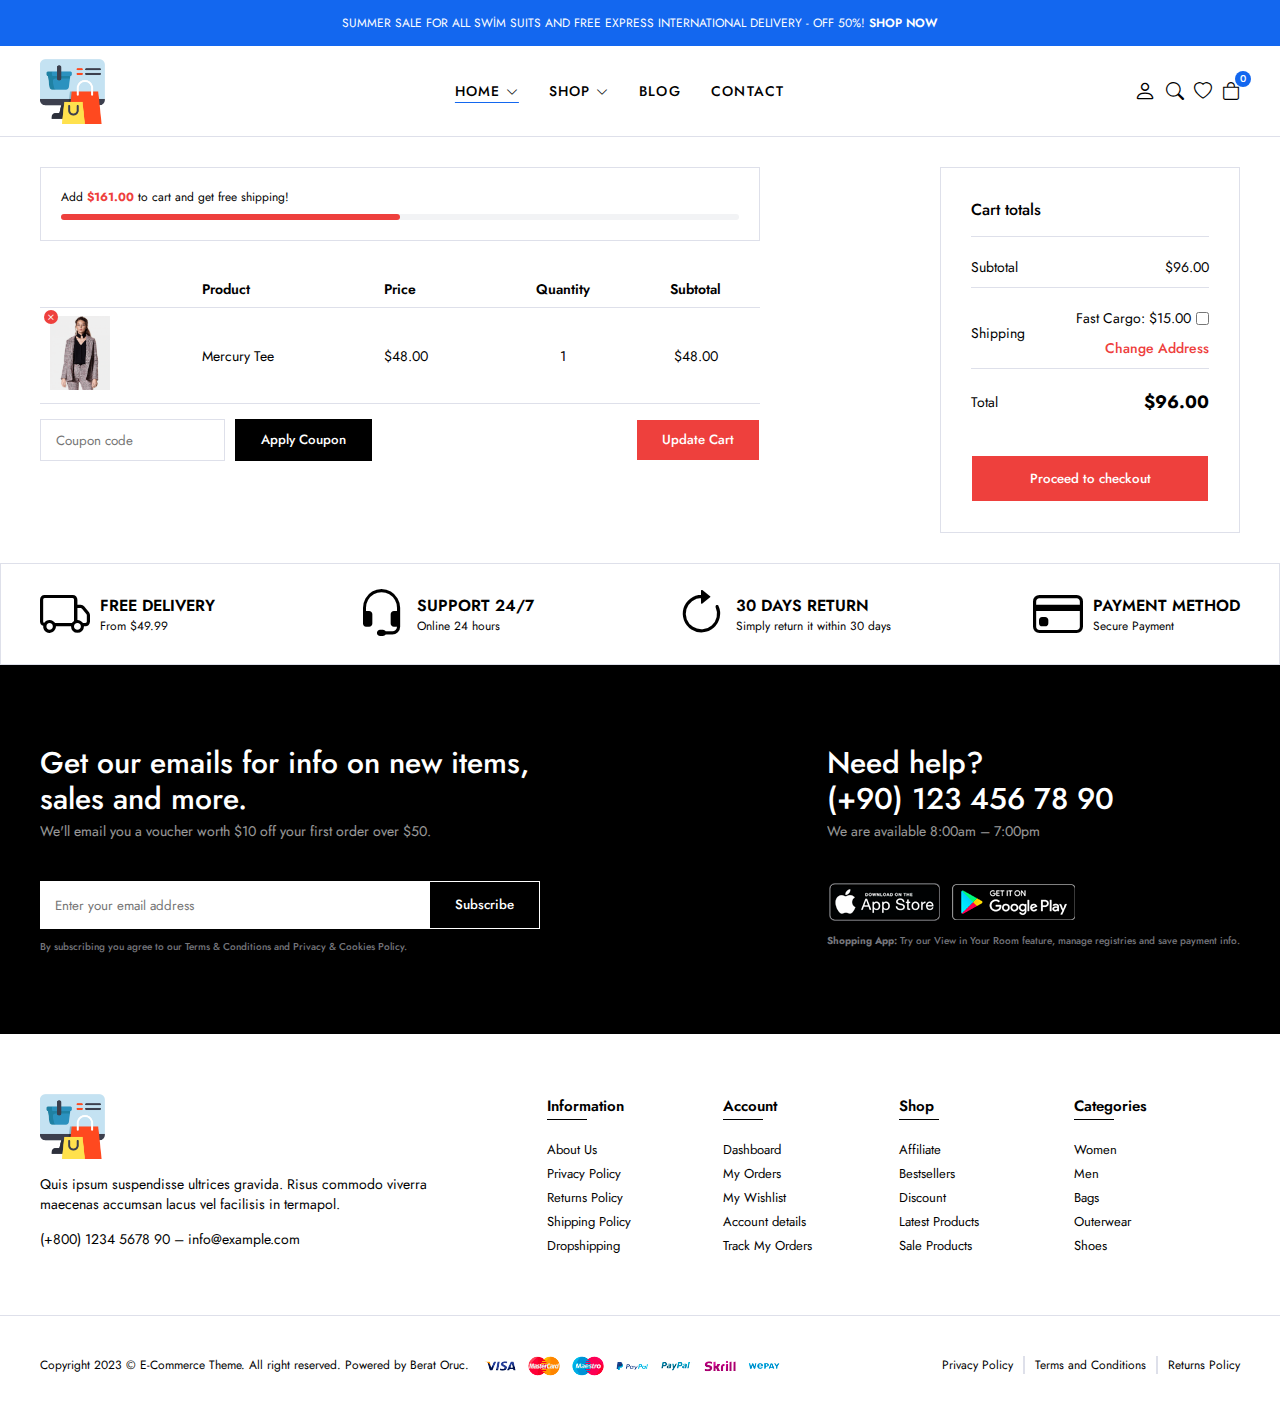
<file: cart.html>
<!DOCTYPE html>
<html lang="en">

<head>
    <meta charset="UTF-8">
    <meta http-equiv="X-UA-Compatible" content="IE=edge">
    <meta name="viewport" content="width=device-width, initial-scale=1.0">
    <title>Card</title>

    <!-- Boostrap Icons Cdn -->
    <link rel="stylesheet" href="https://cdn.jsdelivr.net/npm/bootstrap-icons@1.10.5/font/bootstrap-icons.css">
    <link rel="stylesheet" href="css/main.css">
</head>

<body>

    <!--! header start -->
    <header>
        <div class="global-notification">
            <p>
                SUMMER SALE FOR ALL SWİM SUITS AND FREE EXPRESS INTERNATIONAL DELIVERY - OFF 50%!

                <a href="#">SHOP NOW</a>
            </p>
        </div>
        <div class="header-row">
            <div class="container">
                <div class="header-wrapper">
                    <div class="header-mobile">
                        <i class="bi bi-list"></i>
                    </div>
                    <div class="header-left">
                        <a href="#" class="logo"><img src="img/logo.png" alt=""></a>
                    </div>

                    <div class="header-center">
                        <nav class="navigation">
                            <ul class="menu-list">
                                <li class="menu-list-item ">
                                    <a href="index.html" class="menu-link active">Home <i
                                            class="bi bi-chevron-down"></i></a>
                                    <div class="menu-dropdown-wrapper">
                                        <ul class="menu-dropdown-content">
                                            <li>
                                                <a href="#">Home Clean</a>
                                            </li>
                                            <li>
                                                <a href="#">Home Collection</a>
                                            </li>
                                            <li>
                                                <a href="#">Home Minimal</a>
                                            </li>
                                            <li>
                                                <a href="#">Home Modern</a>
                                            </li>
                                            <li>
                                                <a href="#">Home Parallax</a>
                                            </li>
                                            <li>
                                                <a href="#">Home Strong</a>
                                            </li>
                                            <li>
                                                <a href="#">Home Style</a>
                                            </li>
                                            <li>
                                                <a href="#">Home Unique</a>
                                            </li>
                                            <li>
                                                <a href="#">Home Rt</a>
                                            </li>
                                        </ul>
                                    </div>
                                </li>
                                <li class="menu-list-item megamenu-wrapper">
                                    <a href="shop.html" class="menu-link">Shop <i class="bi bi-chevron-down"></i></a>
                                    <div class="menu-dropdown-wrapper">
                                        <div class="menu-dropdown-megamenu">
                                            <div class="megamenu-links">
                                                <div class="megamenu-products">
                                                    <h3 class="megamenu-products-title">
                                                        Shop Style
                                                    </h3>
                                                    <ul class="megamenu-menu-list">
                                                        <li>
                                                            <a href="#">Shop Standard</a>
                                                        </li>
                                                        <li>
                                                            <a href="#">Shop Full</a>
                                                        </li>
                                                        <li>
                                                            <a href="#">Shop Onlt Categories</a>
                                                        </li>
                                                        <li>
                                                            <a href="#">Shop Image Categories</a>
                                                        </li>
                                                        <li>
                                                            <a href="#">Shop Sub Categories</a>
                                                        </li>
                                                        <li>
                                                            <a href="#">Shop List</a>
                                                        </li>
                                                        <li>
                                                            <a href="#">Hover Style 1 </a>
                                                        </li>
                                                        <li>
                                                            <a href="#">Hover Style 2</a>
                                                        </li>
                                                        <li>
                                                            <a href="#">Hover Style 3</a>
                                                        </li>
                                                    </ul>
                                                </div>
                                                <div class="megamenu-products">
                                                    <h3 class="megamenu-products-title">
                                                        Filter Layout
                                                    </h3>
                                                    <ul class="megamenu-menu-list">
                                                        <li>
                                                            <a href="#">Sidebar</a>
                                                        </li>
                                                        <li>
                                                            <a href="#">Fiber Side Out</a>
                                                        </li>
                                                        <li>
                                                            <a href="#">Fiber Dropdown</a>
                                                        </li>
                                                        <li>
                                                            <a href="#">Fiber Drawer</a>
                                                        </li>
                                                    </ul>
                                                </div>
                                                <div class="megamenu-products">
                                                    <h3 class="megamenu-products-title">
                                                        Shop Loader

                                                    </h3>
                                                    <ul class="megamenu-menu-list">
                                                        <li>
                                                            <a href="#">Shop Pagination</a>
                                                        </li>
                                                        <li>
                                                            <a href="#">Shop Infinity</a>
                                                        </li>
                                                        <li>
                                                            <a href="#">Shop Load More</a>
                                                        </li>
                                                        <li>
                                                            <a href="#">Cart Modal</a>
                                                        </li>
                                                        <li>
                                                            <a href="#">Cart Drawer</a>
                                                        </li>
                                                        <li>
                                                            <a href="#">Cart Page</a>
                                                        </li>
                                                    </ul>
                                                </div>
                                            </div>
                                            <div class="megamenu-single">
                                                <a href="#">
                                                    <img src="img/mega-menu.jpg" alt="Ürün Görsel">
                                                </a>
                                                <h3 class="megamenu-single-title">JOIN THE LAYERING GANG</h3>
                                                <h4 class="megamenu-single-subtitle">Suspendisse faucibus nunc et
                                                    pellentesque</h4>
                                                <a href="#" class="megamenu-single-button btn btn-sm">Shop Now</a>
                                            </div>
                                        </div>
                                    </div>
                                </li>
                                <li class="menu-list-item">
                                    <a href="blog.html" class="menu-link">Blog</a>

                                </li>
                                <li class="menu-list-item">
                                    <a href="contact.html" class="menu-link">Contact</a>

                                </li>
                            </ul>
                        </nav>
                        <i class="bi-x-circle close-button"></i>
                    </div>

                    <div class="header-right">
                        <div class="header-right-links">
                            <a href="account.html" class="header-account">
                                <i class="bi bi-person"></i>
                            </a>
                            <button class="toggle-button">
                                <i class="bi bi-search"></i>
                            </button>
                            <a href="#">
                                <i class="bi bi-heart"></i>
                            </a>
                            <div class="header-cart">
                                <a href="cart.html" class="header-cart-link">
                                    <i class="bi bi-bag"></i>
                                    <span class="header-cart-count">0</span>
                                </a>
                            </div>
                        </div>
                    </div>
                </div>
            </div>
        </div>
    </header>
    <!--! header end -->

    <!--! modal search start-->
    <div class="modal-search">
        <div class="modal-wrapper">
            <h3 class="modal-title">
                Seacrh for products
            </h3>
            <p class="modal-text">
                Lorem ipsum dolor sit amet consectetur adipisicing elit. Quos, ad.
            </p>
            <form class="search-form">
                <input type="text" placeholder="Search a products">
                <button>
                    <i class="bi bi-search"></i>
                </button>
            </form>
            <div class="search-results">
                <div class="search-heading">
                    <h3>RESULTS FROM PRODUCTS</h3>
                </div>
                <div class="search-content">
                    <div class="results">
                        <a href="#" class="result-item">
                            <img src="img/products/product1/1.png" class="search-thumb" alt="">
                            <div class="search-info">
                                <h4>Analogue Resim Strap</h4>
                                <span class="search-sku">SKU: PD0016</span>
                                <span class="search-price">$100.00</span>
                            </div>
                        </a>
                    </div>
                    <div class="results">
                        <a href="#" class="result-item">
                            <img src="img/products/product2/1.png" class="search-thumb" alt="">
                            <div class="search-info">
                                <h4>Analogue Resim Strap</h4>
                                <span class="search-sku">SKU: PD0016</span>
                                <span class="search-price">$100.00</span>
                            </div>
                        </a>
                    </div>
                </div>
            </div>
            <i class="bi bi-x-circle"></i>
        </div>
    </div>
    <!--! modal search end-->


    <!--! card start-->
    <section class="cart-page">
        <div class="container">
            <div class="cart-page-wrapper">
                <form class="cart-form">
                    <div class="free-progress-bar">
                        <p class="progress-bar-title">
                            Add <strong>$161.00 </strong>to cart and get free shipping!
                        </p>
                        <div class="progress-bar">
                            <span class="progress">
                            </span>
                        </div>
                    </div>
                    <div class="shop-table-wrapper">
                        <table class="shop-table">
                            <thead>
                                <th class="product-thumbnail">&nbsp;</th>
                                <th class="product-thumbnail">&nbsp;</th>
                                <th class="product-name">Product</th>
                                <th class="product-price">Price</th>
                                <th class="product-quantity">Quantity</th>
                                <th class="product-subtotal">Subtotal</th>
                            </thead>
                            <tbody class="cart-wrapper">
                                <tr class="cart-item">
                                    <td></td>
                                    <td class="cart-image">
                                        <img src="img/products/product1/1.png" alt="">
                                        <i class="bi bi-x delete-cart"></i>
                                    </td>
                                    <td> Mercury Tee</td>
                                    <td> $48.00</td>
                                    <td class="product-quantity">1</td>
                                    <td class="product-subtotal"> $48.00</td>
                                </tr>
                            </tbody>
                        </table>

                        <div class="actions-wrapper">
                            <div class="coupon">
                                <input type="text" class="input-text" placeholder="Coupon code">
                                <button class="btn">Apply Coupon</button>
                            </div>
                            <div class="update-cart">
                                <button class="btn ">Update Cart</button>
                            </div>
                        </div>
                    </div>
                </form>
                <div class="cart-collaterals">
                    <div class="cart-totals">
                        <h2 class="">Cart totals</h2>
                        <table>
                            <tbody>
                                <tr class="cart-subtotal">
                                    <th>Subtotal</th>
                                    <td>
                                        <span id="subtotal">$96.00</span>
                                    </td>
                                </tr>
                                <tr>
                                    <th>Shipping</th>
                                    <td>
                                        <ul>
                                            <li>
                                                <label>
                                                    Fast Cargo: $15.00
                                                    <input type="checkbox">
                                                </label>
                                            </li>
                                            <li>
                                                <a href="#">Change Address</a>
                                            </li>
                                        </ul>
                                    </td>
                                </tr>
                                <tr>
                                    <th>Total</th>
                                    <td>
                                        <strong>$96.00</strong>
                                    </td>
                                </tr>
                            </tbody>
                        </table>
                        <div class="checkout">
                            <button class="btn btn-lg">Proceed to checkout</button>
                        </div>
                    </div>
                </div>
            </div>
        </div>
    </section>
    <!--! card end-->

    <!--! policy start -->
    <section class="policy">
        <div class="container">
            <ul class="policy-list">
                <li class="policy-item">
                    <i class="bi bi-truck"></i>
                    <div class="policy-texts">
                        <strong>FREE DELIVERY</strong>
                        <span>From $49.99</span>
                    </div>
                </li>
                <li class="policy-item">
                    <i class="bi bi-headset"></i>
                    <div class="policy-texts">
                        <strong>SUPPORT 24/7</strong>
                        <span>Online 24 hours</span>
                    </div>
                </li>
                <li class="policy-item">
                    <i class="bi bi-arrow-clockwise"></i>
                    <div class="policy-texts">
                        <strong>30 DAYS RETURN</strong>
                        <span>Simply return it within 30 days</span>
                    </div>
                </li>
                <li class="policy-item">
                    <i class="bi bi-credit-card"></i>
                    <div class="policy-texts">
                        <strong>PAYMENT METHOD</strong>
                        <span>Secure Payment</span>
                    </div>
                </li>
            </ul>
        </div>
    </section>
    <!--! policy end -->


    <!--! footer start-->
    <footer class="footer">
        <div class="subscribe-row">
            <div class="container">
                <div class="footer-row-wrapper">
                    <div class="footer-subscribe-wrapper">
                        <div class="footer-subscribe">
                            <div class="footer-subscribe-top">
                                <h3 class="subscribe-title">Get our emails for info on new items, sales and more.
                                </h3>
                                <p class="subscribe-desc">We'll email you a voucher worth $10 off your first order over
                                    $50.</p>
                            </div>
                            <div class="footer-subscribe-bottom">
                                <form>
                                    <input type="text" placeholder="Enter your email address">
                                    <button class="btn">Subscribe</button>
                                </form>
                                <div class="privacy-text">
                                    By subscribing you agree to our <a href="#">Terms & Conditions and Privacy & Cookies
                                        Policy.</a>
                                </div>
                            </div>
                        </div>
                    </div>
                    <div class="footer-contact-wrapper">
                        <div class="footer-contact-top">
                            <h3 class="contact-title">Need help? <br>
                                (+90) 123 456 78 90</h3>
                            <p class="contact-desc">We are available 8:00am – 7:00pm</p>
                        </div>
                        <div class="footer-contact-bottom">
                            <div class="dowload-app">
                                <a href="#">
                                    <img src="img/footer/app-store.png" alt="">
                                </a>
                                <a href="#">
                                    <img src="img/footer/google-play.png" alt="">
                                </a>
                            </div>
                            <p class="privacy-text">
                                <strong> Shopping App:</strong> Try our View in Your Room feature, manage registries and
                                save payment
                                info.
                            </p>
                        </div>
                    </div>
                </div>
            </div>
        </div>
        <div class="widgets-row">
            <div class="container">
                <div class="footer-widgets">
                    <div class="brand-info">
                        <div class="footer-logo">
                            <a href="#" class="logo"><img src="img/logo.png" alt=""></a>
                        </div>
                        <div class="footer-desc">
                            Quis ipsum suspendisse ultrices gravida. Risus commodo viverra maecenas accumsan lacus vel
                            facilisis in termapol.
                        </div>
                        <div class="footer-contact">
                            <p>
                                <a href="tel:555 555 55 25">(+800) 1234 5678 90</a> –
                                <a href="mailto:info@example.com">info@example.com</a>
                            </p>
                        </div>
                    </div>
                    <div class="widget-nav-menu">
                        <h4>Information</h4>
                        <ul class="menu-list">
                            <li>
                                <a href="#">About Us</a>
                            </li>
                            <li>
                                <a href="#">Privacy Policy</a>
                            </li>
                            <li>
                                <a href="#">Returns Policy</a>
                            </li>
                            <li>
                                <a href="#">Shipping Policy</a>
                            </li>
                            <li>
                                <a href="#">Dropshipping</a>
                            </li>
                        </ul>
                    </div>
                    <div class="widget-nav-menu">
                        <h4>Account</h4>
                        <ul class="menu-list">
                            <li>
                                <a href="#">Dashboard</a>
                            </li>
                            <li>
                                <a href="#">My Orders</a>
                            </li>
                            <li>
                                <a href="#">My Wishlist</a>
                            </li>
                            <li>
                                <a href="#">Account details</a>
                            </li>
                            <li>
                                <a href="#">Track My Orders</a>
                            </li>
                        </ul>
                    </div>
                    <div class="widget-nav-menu">
                        <h4>Shop</h4>
                        <ul class="menu-list">
                            <li>
                                <a href="#">Affiliate</a>
                            </li>
                            <li>
                                <a href="#">Bestsellers</a>
                            </li>
                            <li>
                                <a href="#">Discount</a>
                            </li>
                            <li>
                                <a href="#">Latest Products</a>
                            </li>
                            <li>
                                <a href="#">Sale Products</a>
                            </li>
                        </ul>
                    </div>
                    <div class="widget-nav-menu">
                        <h4>Categories</h4>
                        <ul class="menu-list">
                            <li>
                                <a href="#">Women</a>
                            </li>
                            <li>
                                <a href="#">Men</a>
                            </li>
                            <li>
                                <a href="#">Bags</a>
                            </li>
                            <li>
                                <a href="#">Outerwear</a>
                            </li>
                            <li>
                                <a href="#">Shoes</a>
                            </li>
                        </ul>
                    </div>
                </div>
            </div>
        </div>
        <div class="copyright-row">
            <div class="container">
                <div class="footer-copyright">
                    <div class="site-copyright">
                        <p>Copyright 2023 © E-Commerce Theme. All right reserved. Powered by Berat Oruc.</p>
                    </div>
                    <a href="#">
                        <img src="img/footer/cards.png" alt="">
                    </a>
                    <div class="footer-menu">
                        <ul class="footer-menu-list">
                            <li class="list-item">
                                <a href="#">Privacy Policy</a>
                            </li>
                            <li class="list-item">
                                <a href="#">Terms and Conditions</a>
                            </li>
                            <li class="list-item">
                                <a href="#">Returns Policy</a>
                            </li>
                        </ul>
                    </div>
                </div>
            </div>
        </div>
    </footer>
    <!--! footer end-->




</body>

</html>
</file>
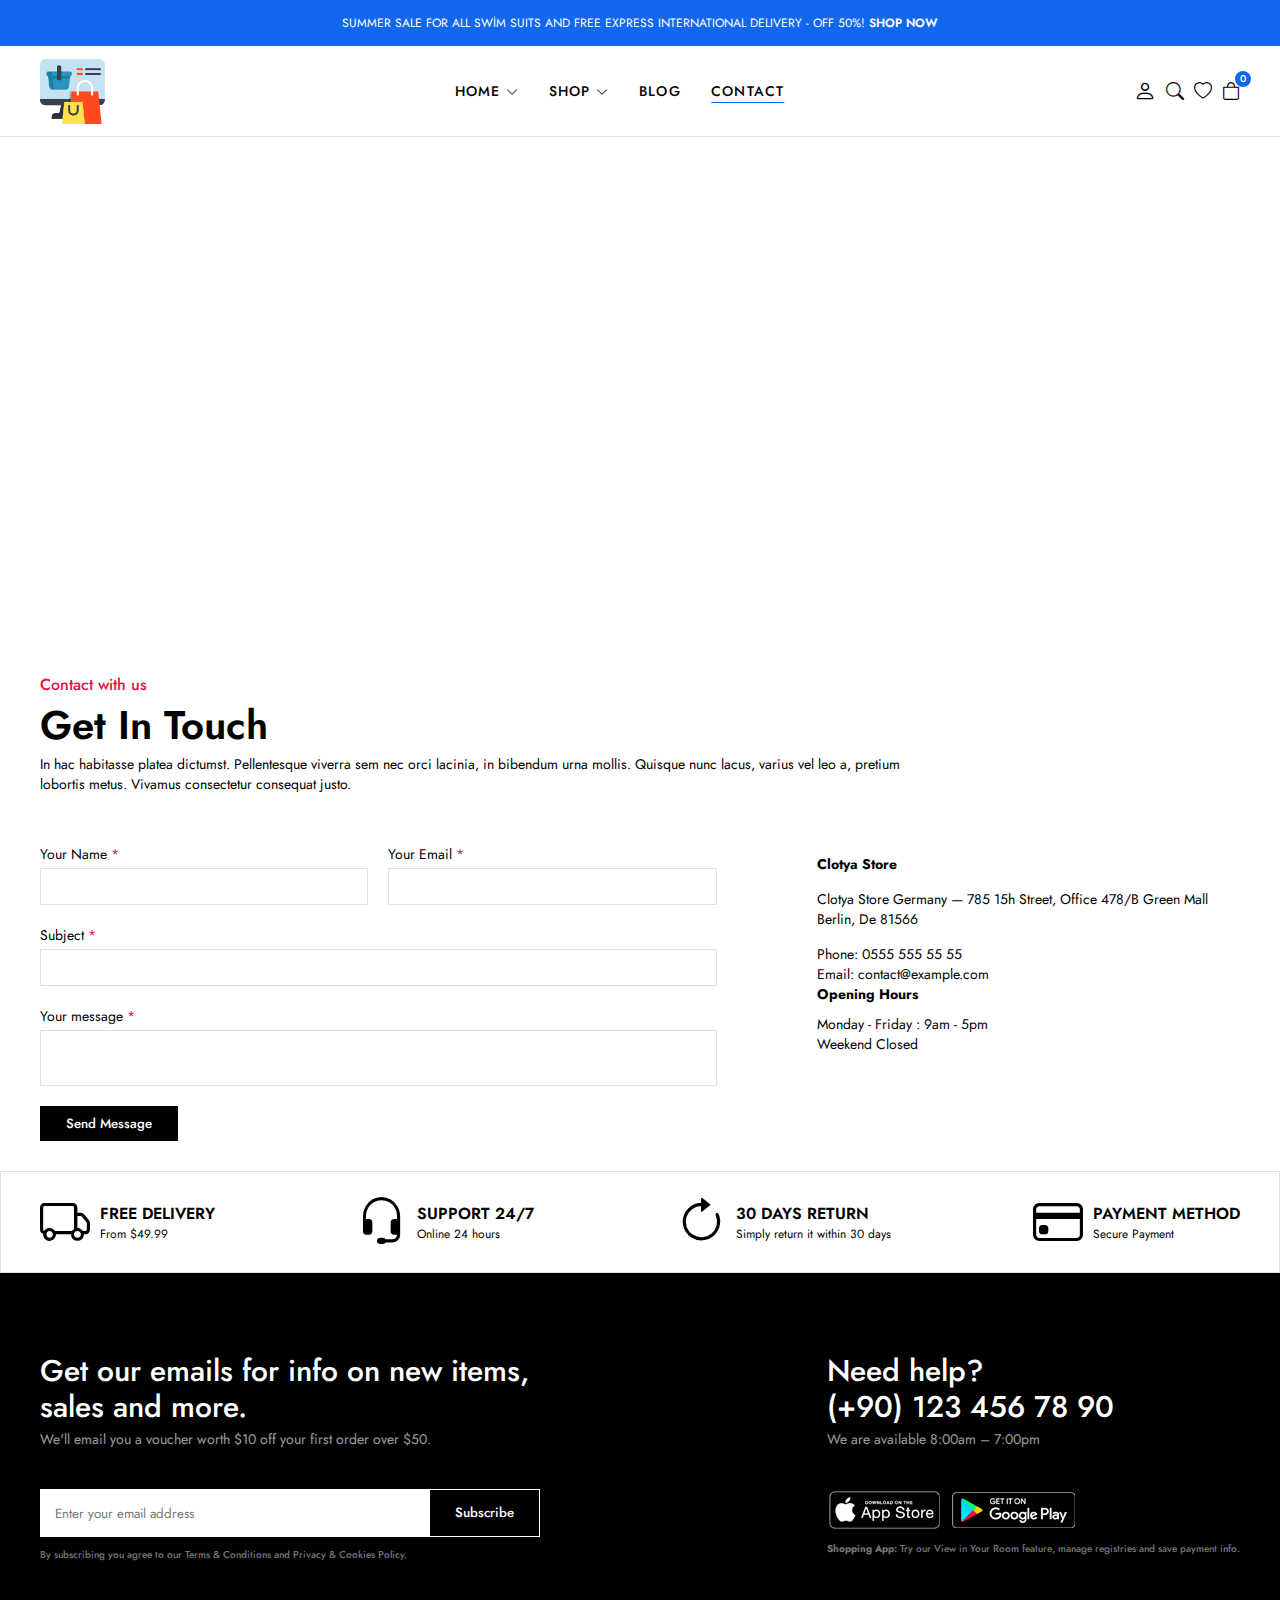
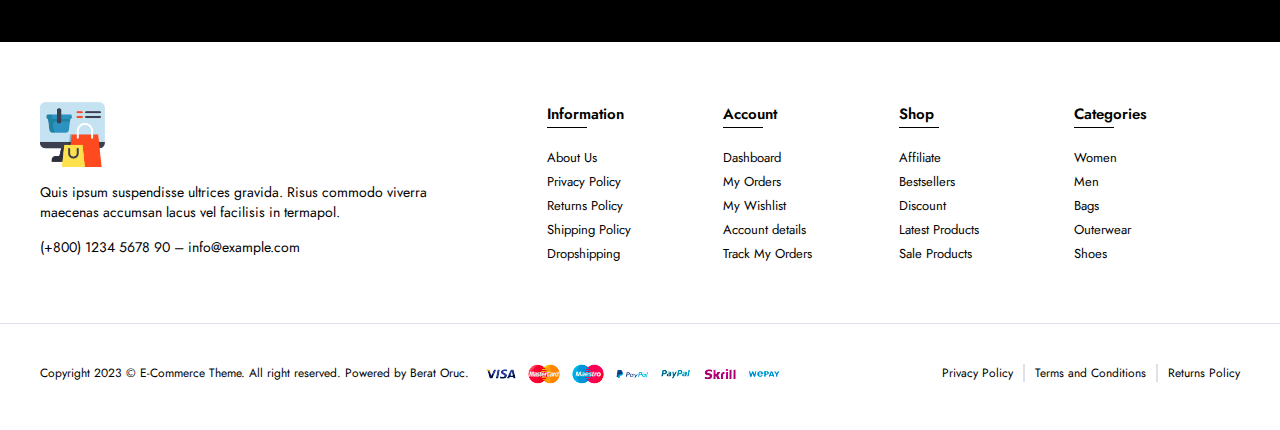
<file: contact.html>
<!DOCTYPE html>
<html lang="en">

<head>
    <meta charset="UTF-8">
    <meta http-equiv="X-UA-Compatible" content="IE=edge">
    <meta name="viewport" content="width=device-width, initial-scale=1.0">
    <title>Contact</title>

    <!-- boostrap ıcons cdn -->
    <link rel="stylesheet" href="https://cdn.jsdelivr.net/npm/bootstrap-icons@1.10.5/font/bootstrap-icons.css">
    <link rel="stylesheet" href="css/main.css">
</head>

<body>

    <!--! header start -->
    <header>
        <div class="global-notification">
            <p>
                SUMMER SALE FOR ALL SWİM SUITS AND FREE EXPRESS INTERNATIONAL DELIVERY - OFF 50%!

                <a href="#">SHOP NOW</a>
            </p>
        </div>
        <div class="header-row">
            <div class="container">
                <div class="header-wrapper">
                    <div class="header-mobile">
                        <i class="bi bi-list"></i>
                    </div>
                    <div class="header-left">
                        <a href="#" class="logo"><img src="img/logo.png" alt=""></a>
                    </div>

                    <div class="header-center">
                        <nav class="navigation">
                            <ul class="menu-list">
                                <li class="menu-list-item ">
                                    <a href="index.html" class="menu-link">Home <i class="bi bi-chevron-down"></i></a>
                                    <div class="menu-dropdown-wrapper">
                                        <ul class="menu-dropdown-content">
                                            <li>
                                                <a href="#">Home Clean</a>
                                            </li>
                                            <li>
                                                <a href="#">Home Collection</a>
                                            </li>
                                            <li>
                                                <a href="#">Home Minimal</a>
                                            </li>
                                            <li>
                                                <a href="#">Home Modern</a>
                                            </li>
                                            <li>
                                                <a href="#">Home Parallax</a>
                                            </li>
                                            <li>
                                                <a href="#">Home Strong</a>
                                            </li>
                                            <li>
                                                <a href="#">Home Style</a>
                                            </li>
                                            <li>
                                                <a href="#">Home Unique</a>
                                            </li>
                                            <li>
                                                <a href="#">Home Rt</a>
                                            </li>
                                        </ul>
                                    </div>
                                </li>
                                <li class="menu-list-item megamenu-wrapper">
                                    <a href="shop.html" class="menu-link">Shop <i class="bi bi-chevron-down"></i></a>
                                    <div class="menu-dropdown-wrapper">
                                        <div class="menu-dropdown-megamenu">
                                            <div class="megamenu-links">
                                                <div class="megamenu-products">
                                                    <h3 class="megamenu-products-title">
                                                        Shop Style
                                                    </h3>
                                                    <ul class="megamenu-menu-list">
                                                        <li>
                                                            <a href="#">Shop Standard</a>
                                                        </li>
                                                        <li>
                                                            <a href="#">Shop Full</a>
                                                        </li>
                                                        <li>
                                                            <a href="#">Shop Onlt Categories</a>
                                                        </li>
                                                        <li>
                                                            <a href="#">Shop Image Categories</a>
                                                        </li>
                                                        <li>
                                                            <a href="#">Shop Sub Categories</a>
                                                        </li>
                                                        <li>
                                                            <a href="#">Shop List</a>
                                                        </li>
                                                        <li>
                                                            <a href="#">Hover Style 1 </a>
                                                        </li>
                                                        <li>
                                                            <a href="#">Hover Style 2</a>
                                                        </li>
                                                        <li>
                                                            <a href="#">Hover Style 3</a>
                                                        </li>
                                                    </ul>
                                                </div>
                                                <div class="megamenu-products">
                                                    <h3 class="megamenu-products-title">
                                                        Filter Layout
                                                    </h3>
                                                    <ul class="megamenu-menu-list">
                                                        <li>
                                                            <a href="#">Sidebar</a>
                                                        </li>
                                                        <li>
                                                            <a href="#">Fiber Side Out</a>
                                                        </li>
                                                        <li>
                                                            <a href="#">Fiber Dropdown</a>
                                                        </li>
                                                        <li>
                                                            <a href="#">Fiber Drawer</a>
                                                        </li>
                                                    </ul>
                                                </div>
                                                <div class="megamenu-products">
                                                    <h3 class="megamenu-products-title">
                                                        Shop Loader

                                                    </h3>
                                                    <ul class="megamenu-menu-list">
                                                        <li>
                                                            <a href="#">Shop Pagination</a>
                                                        </li>
                                                        <li>
                                                            <a href="#">Shop Infinity</a>
                                                        </li>
                                                        <li>
                                                            <a href="#">Shop Load More</a>
                                                        </li>
                                                        <li>
                                                            <a href="#">Cart Modal</a>
                                                        </li>
                                                        <li>
                                                            <a href="#">Cart Drawer</a>
                                                        </li>
                                                        <li>
                                                            <a href="#">Cart Page</a>
                                                        </li>
                                                    </ul>
                                                </div>
                                            </div>
                                            <div class="megamenu-single">
                                                <a href="#">
                                                    <img src="img/mega-menu.jpg" alt="Ürün Görsel">
                                                </a>
                                                <h3 class="megamenu-single-title">JOIN THE LAYERING GANG</h3>
                                                <h4 class="megamenu-single-subtitle">Suspendisse faucibus nunc et
                                                    pellentesque</h4>
                                                <a href="#" class="megamenu-single-button btn btn-sm">Shop Now</a>
                                            </div>
                                        </div>
                                    </div>
                                </li>
                                <li class="menu-list-item">
                                    <a href="blog.html" class="menu-link">Blog</a>

                                </li>
                                <li class="menu-list-item">
                                    <a href="contact.html" class="menu-link active">Contact</a>

                                </li>
                            </ul>
                        </nav>
                        <i class="bi-x-circle close-button"></i>
                    </div>

                    <div class="header-right">
                        <div class="header-right-links">
                            <a href="account.html" class="header-account">
                                <i class="bi bi-person"></i>
                            </a>
                            <button class="toggle-button">
                                <i class="bi bi-search"></i>
                            </button>
                            <a href="#">
                                <i class="bi bi-heart"></i>
                            </a>
                            <div class="header-cart">
                                <a href="#" class="header-cart-link">
                                    <i class="bi bi-bag"></i>
                                    <span class="header-cart-count">0</span>
                                </a>
                            </div>
                        </div>
                    </div>
                </div>
            </div>
        </div>
    </header>
    <!--! header end -->

    <!--! modal search start-->
    <div class="modal-search">
        <div class="modal-wrapper">
            <h3 class="modal-title">
                Seacrh for products
            </h3>
            <p class="modal-text">
                Lorem ipsum dolor sit amet consectetur adipisicing elit. Quos, ad.
            </p>
            <form class="search-form">
                <input type="text" placeholder="Search a products">
                <button>
                    <i class="bi bi-search"></i>
                </button>
            </form>
            <div class="search-results">
                <div class="search-heading">
                    <h3>RESULTS FROM PRODUCTS</h3>
                </div>
                <div class="search-content">
                    <div class="results">
                        <a href="#" class="result-item">
                            <img src="img/products/product1/1.png" class="search-thumb" alt="">
                            <div class="search-info">
                                <h4>Analogue Resim Strap</h4>
                                <span class="search-sku">SKU: PD0016</span>
                                <span class="search-price">$100.00</span>
                            </div>
                        </a>
                    </div>
                    <div class="results">
                        <a href="#" class="result-item">
                            <img src="img/products/product2/1.png" class="search-thumb" alt="">
                            <div class="search-info">
                                <h4>Analogue Resim Strap</h4>
                                <span class="search-sku">SKU: PD0016</span>
                                <span class="search-price">$100.00</span>
                            </div>
                        </a>
                    </div>
                </div>
            </div>
            <i class="bi bi-x-circle"></i>
        </div>
    </div>
    <!--! modal search end-->

    <!--! contact start-->
    <section class="contact">
        <div class="contact-top">
            <div class="contact-map">
                <iframe
                    src="https://www.google.com/maps/embed?pb=!1m18!1m12!1m3!1d204618.58363141242!2d34.36409564511282!3d36.74260152067727!2m3!1f0!2f0!3f0!3m2!1i1024!2i768!4f13.1!3m3!1m2!1s0x1527f4a4c0be6e9f%3A0x4dbef2b1f81e7d77!2sMersin%2C%20Akdeniz%2FMersin!5e0!3m2!1str!2str!4v1689187259180!5m2!1str!2str"
                    width="100%" height="500" style="border:0;" allowfullscreen="" loading="lazy"
                    referrerpolicy="no-referrer-when-downgrade"></iframe>
            </div>
        </div>
        <div class="contact-bottom">
            <div class="container">
                <div class="contact-titles">
                    <h4>Contact with us</h4>
                    <h2>Get In Touch</h2>
                    <p>In hac habitasse platea dictumst. Pellentesque viverra sem nec orci lacinia, in bibendum urna
                        mollis. Quisque nunc lacus, varius vel leo a, pretium lobortis metus. Vivamus consectetur
                        consequat justo.</p>
                </div>
                <div class="contact-elements">
                    <form class="contact-form">
                        <div class="">
                            <label>Your Name
                                <span>*</span>
                            </label>
                            <input type="text" required>
                        </div>
                        <div class="">
                            <label>Your Email
                                <span>*</span>
                            </label>
                            <input type="text" required>
                        </div>
                        <div class="">
                            <label>Subject
                                <span>*</span>
                            </label>
                            <input type="text" required>
                        </div>
                        <div class="">
                            <label>Your message
                                <span>*</span>
                            </label>
                            <textarea id="author" name="author" type="text" value="" size="30" required></textarea>
                        </div>
                        <button class="btn btn-sm form-button">Send Message</button>
                    </form>
                    <div class="contact-info">
                        <div class="contact-info-item">
                            <div class="contact-info-text">
                                <strong>Clotya Store</strong>
                                <p class="contact-street">
                                    Clotya Store Germany — 785 15h Street, Office 478/B Green Mall Berlin, De 81566
                                </p>
                                <a href="tel:0555 555 55 55">Phone: 0555 555 55 55</a>
                                <a href="mailto:">Email: contact@example.com</a>
                            </div>
                        </div>
                        <div class="contact-info-item">
                            <div class="contact-info-texts">
                                <strong>Opening Hours</strong>
                                <p class="contact-date">
                                    Monday - Friday : 9am - 5pm
                                </p>
                                <p>Weekend Closed</p>

                            </div>
                        </div>
                    </div>
                </div>
            </div>

        </div>
    </section>
    <!--! contact end-->

    <!--! policy start -->
    <section class="policy">
        <div class="container">
            <ul class="policy-list">
                <li class="policy-item">
                    <i class="bi bi-truck"></i>
                    <div class="policy-texts">
                        <strong>FREE DELIVERY</strong>
                        <span>From $49.99</span>
                    </div>
                </li>
                <li class="policy-item">
                    <i class="bi bi-headset"></i>
                    <div class="policy-texts">
                        <strong>SUPPORT 24/7</strong>
                        <span>Online 24 hours</span>
                    </div>
                </li>
                <li class="policy-item">
                    <i class="bi bi-arrow-clockwise"></i>
                    <div class="policy-texts">
                        <strong>30 DAYS RETURN</strong>
                        <span>Simply return it within 30 days</span>
                    </div>
                </li>
                <li class="policy-item">
                    <i class="bi bi-credit-card"></i>
                    <div class="policy-texts">
                        <strong>PAYMENT METHOD</strong>
                        <span>Secure Payment</span>
                    </div>
                </li>
            </ul>
        </div>
    </section>
    <!--! policy end -->

    <!--! footer start-->
    <footer class="footer">
        <div class="subscribe-row">
            <div class="container">
                <div class="footer-row-wrapper">
                    <div class="footer-subscribe-wrapper">
                        <div class="footer-subscribe">
                            <div class="footer-subscribe-top">
                                <h3 class="subscribe-title">Get our emails for info on new items, sales and more.
                                </h3>
                                <p class="subscribe-desc">We'll email you a voucher worth $10 off your first order over
                                    $50.</p>
                            </div>
                            <div class="footer-subscribe-bottom">
                                <form>
                                    <input type="text" placeholder="Enter your email address">
                                    <button class="btn">Subscribe</button>
                                </form>
                                <div class="privacy-text">
                                    By subscribing you agree to our <a href="#">Terms & Conditions and Privacy & Cookies
                                        Policy.</a>
                                </div>
                            </div>
                        </div>
                    </div>
                    <div class="footer-contact-wrapper">
                        <div class="footer-contact-top">
                            <h3 class="contact-title">Need help? <br>
                                (+90) 123 456 78 90</h3>
                            <p class="contact-desc">We are available 8:00am – 7:00pm</p>
                        </div>
                        <div class="footer-contact-bottom">
                            <div class="dowload-app">
                                <a href="#">
                                    <img src="img/footer/app-store.png" alt="">
                                </a>
                                <a href="#">
                                    <img src="img/footer/google-play.png" alt="">
                                </a>
                            </div>
                            <p class="privacy-text">
                                <strong> Shopping App:</strong> Try our View in Your Room feature, manage registries and
                                save payment
                                info.
                            </p>
                        </div>
                    </div>
                </div>
            </div>
        </div>
        <div class="widgets-row">
            <div class="container">
                <div class="footer-widgets">
                    <div class="brand-info">
                        <div class="footer-logo">
                            <a href="#" class="logo"><img src="img/logo.png" alt=""></a>
                        </div>
                        <div class="footer-desc">
                            Quis ipsum suspendisse ultrices gravida. Risus commodo viverra maecenas accumsan lacus vel
                            facilisis in termapol.
                        </div>
                        <div class="footer-contact">
                            <p>
                                <a href="tel:555 555 55 25">(+800) 1234 5678 90</a> –
                                <a href="mailto:info@example.com">info@example.com</a>
                            </p>
                        </div>
                    </div>
                    <div class="widget-nav-menu">
                        <h4>Information</h4>
                        <ul class="menu-list">
                            <li>
                                <a href="#">About Us</a>
                            </li>
                            <li>
                                <a href="#">Privacy Policy</a>
                            </li>
                            <li>
                                <a href="#">Returns Policy</a>
                            </li>
                            <li>
                                <a href="#">Shipping Policy</a>
                            </li>
                            <li>
                                <a href="#">Dropshipping</a>
                            </li>
                        </ul>
                    </div>
                    <div class="widget-nav-menu">
                        <h4>Account</h4>
                        <ul class="menu-list">
                            <li>
                                <a href="#">Dashboard</a>
                            </li>
                            <li>
                                <a href="#">My Orders</a>
                            </li>
                            <li>
                                <a href="#">My Wishlist</a>
                            </li>
                            <li>
                                <a href="#">Account details</a>
                            </li>
                            <li>
                                <a href="#">Track My Orders</a>
                            </li>
                        </ul>
                    </div>
                    <div class="widget-nav-menu">
                        <h4>Shop</h4>
                        <ul class="menu-list">
                            <li>
                                <a href="#">Affiliate</a>
                            </li>
                            <li>
                                <a href="#">Bestsellers</a>
                            </li>
                            <li>
                                <a href="#">Discount</a>
                            </li>
                            <li>
                                <a href="#">Latest Products</a>
                            </li>
                            <li>
                                <a href="#">Sale Products</a>
                            </li>
                        </ul>
                    </div>
                    <div class="widget-nav-menu">
                        <h4>Categories</h4>
                        <ul class="menu-list">
                            <li>
                                <a href="#">Women</a>
                            </li>
                            <li>
                                <a href="#">Men</a>
                            </li>
                            <li>
                                <a href="#">Bags</a>
                            </li>
                            <li>
                                <a href="#">Outerwear</a>
                            </li>
                            <li>
                                <a href="#">Shoes</a>
                            </li>
                        </ul>
                    </div>
                </div>
            </div>
        </div>
        <div class="copyright-row">
            <div class="container">
                <div class="footer-copyright">
                    <div class="site-copyright">
                        <p>Copyright 2023 © E-Commerce Theme. All right reserved. Powered by Berat Oruc.</p>
                    </div>
                    <a href="#">
                        <img src="img/footer/cards.png" alt="">
                    </a>
                    <div class="footer-menu">
                        <ul class="footer-menu-list">
                            <li class="list-item">
                                <a href="#">Privacy Policy</a>
                            </li>
                            <li class="list-item">
                                <a href="#">Terms and Conditions</a>
                            </li>
                            <li class="list-item">
                                <a href="#">Returns Policy</a>
                            </li>
                        </ul>
                    </div>
                </div>
            </div>
        </div>
    </footer>
    <!--! footer end-->




</body>

</html>
</file>
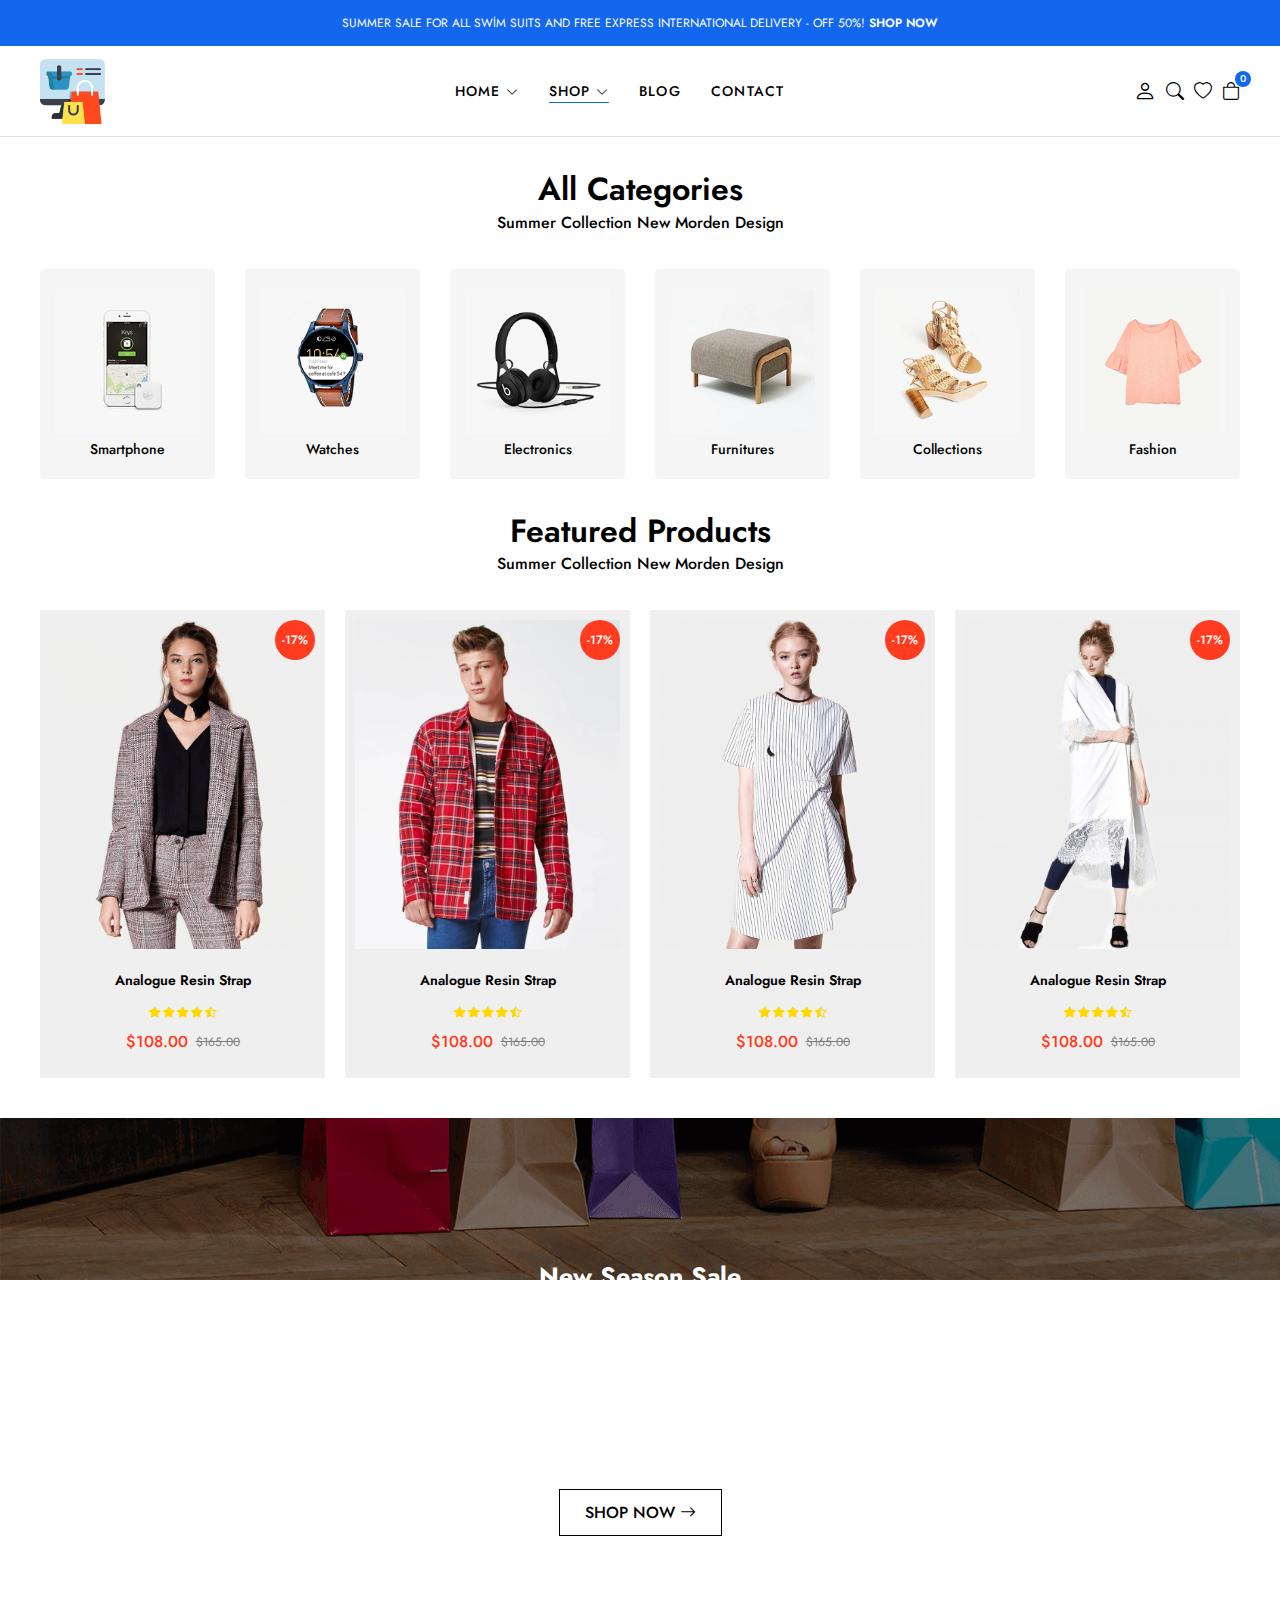
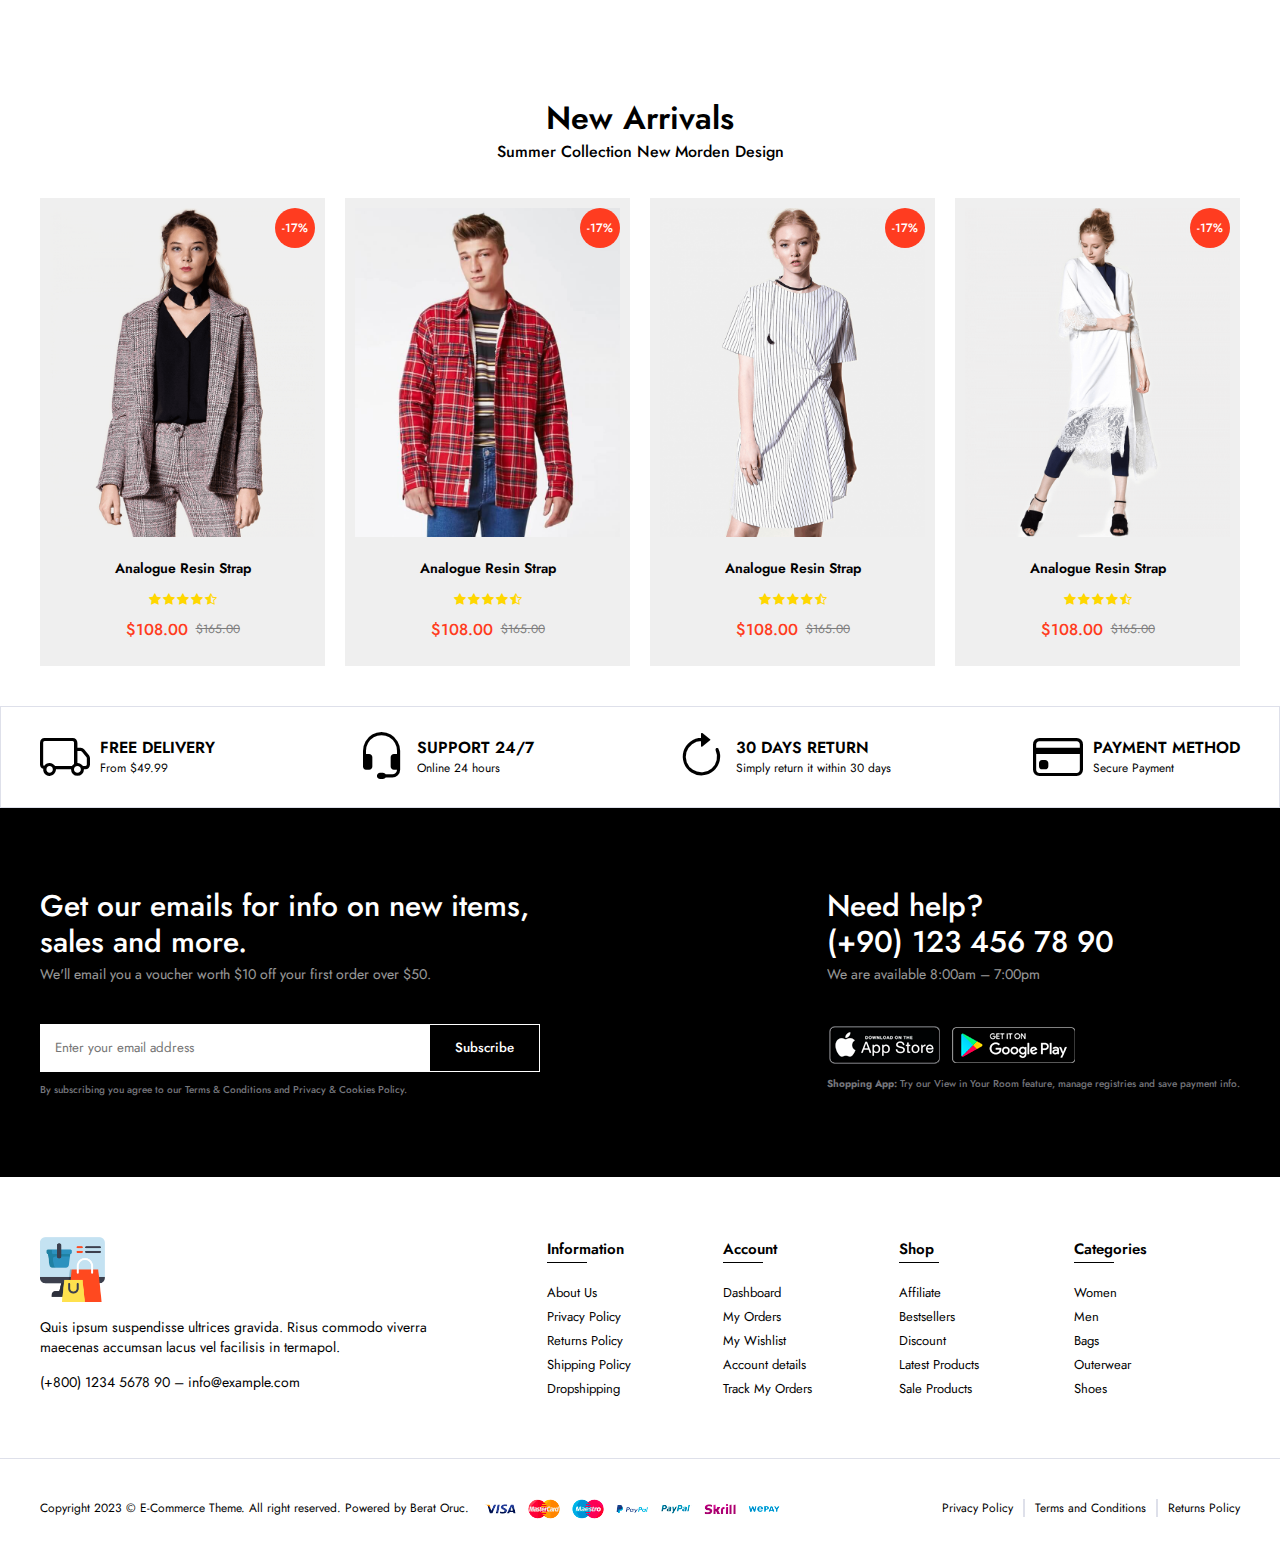
<file: shop.html>
<!DOCTYPE html>
<html lang="en">

<head>
    <meta charset="UTF-8">
    <meta http-equiv="X-UA-Compatible" content="IE=edge">
    <meta name="viewport" content="width=device-width, initial-scale=1.0">
    <title>Shop</title>

    <!-- Boostrap Icons Cdn -->
    <link rel="stylesheet" href="https://cdn.jsdelivr.net/npm/bootstrap-icons@1.10.5/font/bootstrap-icons.css">
    <link rel="stylesheet" href="css/main.css">
</head>

<body>

    <!--! header start -->
    <header>
        <div class="global-notification">
            <p>
                SUMMER SALE FOR ALL SWİM SUITS AND FREE EXPRESS INTERNATIONAL DELIVERY - OFF 50%!

                <a href="#">SHOP NOW</a>
            </p>
        </div>
        <div class="header-row">
            <div class="container">
                <div class="header-wrapper">
                    <div class="header-mobile">
                        <i class="bi bi-list"></i>
                    </div>
                    <div class="header-left">
                        <a href="#" class="logo"><img src="img/logo.png" alt=""></a>
                    </div>

                    <div class="header-center">
                        <nav class="navigation">
                            <ul class="menu-list">
                                <li class="menu-list-item ">
                                    <a href="index.html" class="menu-link">Home <i class="bi bi-chevron-down"></i></a>
                                    <div class="menu-dropdown-wrapper">
                                        <ul class="menu-dropdown-content">
                                            <li>
                                                <a href="#">Home Clean</a>
                                            </li>
                                            <li>
                                                <a href="#">Home Collection</a>
                                            </li>
                                            <li>
                                                <a href="#">Home Minimal</a>
                                            </li>
                                            <li>
                                                <a href="#">Home Modern</a>
                                            </li>
                                            <li>
                                                <a href="#">Home Parallax</a>
                                            </li>
                                            <li>
                                                <a href="#">Home Strong</a>
                                            </li>
                                            <li>
                                                <a href="#">Home Style</a>
                                            </li>
                                            <li>
                                                <a href="#">Home Unique</a>
                                            </li>
                                            <li>
                                                <a href="#">Home Rt</a>
                                            </li>
                                        </ul>
                                    </div>
                                </li>
                                <li class="menu-list-item megamenu-wrapper">
                                    <a href="shop.html" class="menu-link active">Shop <i
                                            class="bi bi-chevron-down"></i></a>
                                    <div class="menu-dropdown-wrapper">
                                        <div class="menu-dropdown-megamenu">
                                            <div class="megamenu-links">
                                                <div class="megamenu-products">
                                                    <h3 class="megamenu-products-title">
                                                        Shop Style
                                                    </h3>
                                                    <ul class="megamenu-menu-list">
                                                        <li>
                                                            <a href="#">Shop Standard</a>
                                                        </li>
                                                        <li>
                                                            <a href="#">Shop Full</a>
                                                        </li>
                                                        <li>
                                                            <a href="#">Shop Onlt Categories</a>
                                                        </li>
                                                        <li>
                                                            <a href="#">Shop Image Categories</a>
                                                        </li>
                                                        <li>
                                                            <a href="#">Shop Sub Categories</a>
                                                        </li>
                                                        <li>
                                                            <a href="#">Shop List</a>
                                                        </li>
                                                        <li>
                                                            <a href="#">Hover Style 1 </a>
                                                        </li>
                                                        <li>
                                                            <a href="#">Hover Style 2</a>
                                                        </li>
                                                        <li>
                                                            <a href="#">Hover Style 3</a>
                                                        </li>
                                                    </ul>
                                                </div>
                                                <div class="megamenu-products">
                                                    <h3 class="megamenu-products-title">
                                                        Filter Layout
                                                    </h3>
                                                    <ul class="megamenu-menu-list">
                                                        <li>
                                                            <a href="#">Sidebar</a>
                                                        </li>
                                                        <li>
                                                            <a href="#">Fiber Side Out</a>
                                                        </li>
                                                        <li>
                                                            <a href="#">Fiber Dropdown</a>
                                                        </li>
                                                        <li>
                                                            <a href="#">Fiber Drawer</a>
                                                        </li>
                                                    </ul>
                                                </div>
                                                <div class="megamenu-products">
                                                    <h3 class="megamenu-products-title">
                                                        Shop Loader

                                                    </h3>
                                                    <ul class="megamenu-menu-list">
                                                        <li>
                                                            <a href="#">Shop Pagination</a>
                                                        </li>
                                                        <li>
                                                            <a href="#">Shop Infinity</a>
                                                        </li>
                                                        <li>
                                                            <a href="#">Shop Load More</a>
                                                        </li>
                                                        <li>
                                                            <a href="#">Cart Modal</a>
                                                        </li>
                                                        <li>
                                                            <a href="#">Cart Drawer</a>
                                                        </li>
                                                        <li>
                                                            <a href="#">Cart Page</a>
                                                        </li>
                                                    </ul>
                                                </div>
                                            </div>
                                            <div class="megamenu-single">
                                                <a href="#">
                                                    <img src="img/mega-menu.jpg" alt="Ürün Görsel">
                                                </a>
                                                <h3 class="megamenu-single-title">JOIN THE LAYERING GANG</h3>
                                                <h4 class="megamenu-single-subtitle">Suspendisse faucibus nunc et
                                                    pellentesque</h4>
                                                <a href="#" class="megamenu-single-button btn btn-sm">Shop Now</a>
                                            </div>
                                        </div>
                                    </div>
                                </li>
                                <li class="menu-list-item">
                                    <a href="blog.html" class="menu-link">Blog</a>

                                </li>
                                <li class="menu-list-item">
                                    <a href="contact.html" class="menu-link">Contact</a>

                                </li>
                            </ul>
                        </nav>
                        <i class="bi-x-circle close-button"></i>
                    </div>

                    <div class="header-right">
                        <div class="header-right-links">
                            <a href="account.html" class="header-account">
                                <i class="bi bi-person"></i>
                            </a>
                            <button class="toggle-button">
                                <i class="bi bi-search"></i>
                            </button>
                            <a href="#">
                                <i class="bi bi-heart"></i>
                            </a>
                            <div class="header-cart">
                                <a href="#" class="header-cart-link">
                                    <i class="bi bi-bag"></i>
                                    <span class="header-cart-count">0</span>
                                </a>
                            </div>
                        </div>
                    </div>
                </div>
            </div>
        </div>
    </header>
    <!--! header end -->

    <!--! modal search start-->
    <div class="modal-search">
        <div class="modal-wrapper">
            <h3 class="modal-title">
                Seacrh for products
            </h3>
            <p class="modal-text">
                Lorem ipsum dolor sit amet consectetur adipisicing elit. Quos, ad.
            </p>
            <form class="search-form">
                <input type="text" placeholder="Search a products">
                <button>
                    <i class="bi bi-search"></i>
                </button>
            </form>
            <div class="search-results">
                <div class="search-heading">
                    <h3>RESULTS FROM PRODUCTS</h3>
                </div>
                <div class="search-content">
                    <div class="results">
                        <a href="#" class="result-item">
                            <img src="img/products/product1/1.png" class="search-thumb" alt="">
                            <div class="search-info">
                                <h4>Analogue Resim Strap</h4>
                                <span class="search-sku">SKU: PD0016</span>
                                <span class="search-price">$100.00</span>
                            </div>
                        </a>
                    </div>
                    <div class="results">
                        <a href="#" class="result-item">
                            <img src="img/products/product2/1.png" class="search-thumb" alt="">
                            <div class="search-info">
                                <h4>Analogue Resim Strap</h4>
                                <span class="search-sku">SKU: PD0016</span>
                                <span class="search-price">$100.00</span>
                            </div>
                        </a>
                    </div>
                </div>
            </div>
            <i class="bi bi-x-circle"></i>
        </div>
    </div>

    <!--! modal search end-->

    <!--! categories start-->

    <section class="categories">
        <div class="container">
            <div class="section-title">
                <h2>All Categories</h2>
                <p>Summer Collection New Morden Design</p>
            </div>

            <div>
                <ul class="category-list">
                    <li class="catogory-item">
                        <a href="#">
                            <img src="img/categories/categories1.png" alt="" class="category-image">
                            <span class="category-title">Smartphone</span>
                        </a>
                    </li>
                    <li class="catogory-item">
                        <a href="#">
                            <img src="img/categories/categories2.png" alt="" class="category-image">
                            <span class="category-title">Watches</span>
                        </a>
                    </li>
                    <li class="catogory-item">
                        <a href="#">
                            <img src="img/categories/categories3.png" alt="" class="category-image">
                            <span class="category-title">Electronics</span>
                        </a>
                    </li>
                    <li class="catogory-item">
                        <a href="#">
                            <img src="img/categories/categories4.png" alt="" class="category-image">
                            <span class="category-title">Furnitures</span>
                        </a>
                    </li>
                    <li class="catogory-item">
                        <a href="#">
                            <img src="img/categories/categories5.png" alt="" class="category-image">
                            <span class="category-title">Collections</span>
                        </a>
                    </li>
                    <li class="catogory-item">
                        <a href="#">
                            <img src="img/categories/categories6.png" alt="" class="category-image">
                            <span class="category-title">Fashion</span>
                        </a>
                    </li>
                </ul>

            </div>
        </div>

    </section>

    <!--! categories end-->


    <!--! products start -->
    <section class="products">
        <div class="container">
            <div class="section-title">
                <h2>Featured Products</h2>
                <p>Summer Collection New Morden Design</p>
            </div>
            <div class="product-wrapper">
                <ul class="product-list">

                    <li class="product-item">
                        <div class="product-image">
                            <a href="#">
                                <img src="img/products/product1/1.png" alt="" class="img1">
                                <img src="img/products/product1/2.png" alt="" class="img2">
                            </a>
                        </div>
                        <div class="product-info">
                            <a href="#" class="product-title">Analogue Resin Strap</a>
                            <ul class="product-star">
                                <li>
                                    <i class="bi bi-star-fill"></i>
                                </li>
                                <li>
                                    <i class="bi bi-star-fill"></i>
                                </li>
                                <li>
                                    <i class="bi bi-star-fill"></i>
                                </li>
                                <li>
                                    <i class="bi bi-star-fill"></i>
                                </li>
                                <li>
                                    <i class="bi bi-star-half"></i>
                                </li>
                            </ul>
                            <div class="product-prices">
                                <strong class="new-price">$108.00</strong>
                                <span class="old-price">$165.00</span>
                            </div>
                            <span class="product-discount">
                                -17%
                            </span>
                            <div class="product-links">
                                <button>
                                    <i class="bi bi-basket-fill"></i>
                                </button>
                                <button>
                                    <i class="bi bi-heart-fill"></i>
                                </button>
                                <a href="#">
                                    <i class="bi bi-eye-fill"></i>
                                </a>
                                <a href="#">
                                    <i class="bi bi-share-fill"></i>
                                </a>
                            </div>
                        </div>
                    </li>

                    <li class="product-item">
                        <div class="product-image">
                            <a href="#">
                                <img src="img/products/product2/1.png" alt="" class="img1">
                                <img src="img/products/product2/2.png" alt="" class="img2">
                            </a>
                        </div>
                        <div class="product-info">
                            <a href="#" class="product-title">Analogue Resin Strap</a>
                            <ul class="product-star">
                                <li>
                                    <i class="bi bi-star-fill"></i>
                                </li>
                                <li>
                                    <i class="bi bi-star-fill"></i>
                                </li>
                                <li>
                                    <i class="bi bi-star-fill"></i>
                                </li>
                                <li>
                                    <i class="bi bi-star-fill"></i>
                                </li>
                                <li>
                                    <i class="bi bi-star-half"></i>
                                </li>
                            </ul>
                            <div class="product-prices">
                                <strong class="new-price">$108.00</strong>
                                <span class="old-price">$165.00</span>
                            </div>
                            <span class="product-discount">
                                -17%
                            </span>
                            <div class="product-links">
                                <button>
                                    <i class="bi bi-basket-fill"></i>
                                </button>
                                <button>
                                    <i class="bi bi-heart-fill"></i>
                                </button>
                                <a href="#">
                                    <i class="bi bi-eye-fill"></i>
                                </a>
                                <a href="#">
                                    <i class="bi bi-share-fill"></i>
                                </a>
                            </div>
                        </div>
                    </li>

                    <li class="product-item">
                        <div class="product-image">
                            <a href="#">
                                <img src="img/products/product3/1.png" alt="" class="img1">
                                <img src="img/products/product3/2.png" alt="" class="img2">
                            </a>
                        </div>
                        <div class="product-info">
                            <a href="#" class="product-title">Analogue Resin Strap</a>
                            <ul class="product-star">
                                <li>
                                    <i class="bi bi-star-fill"></i>
                                </li>
                                <li>
                                    <i class="bi bi-star-fill"></i>
                                </li>
                                <li>
                                    <i class="bi bi-star-fill"></i>
                                </li>
                                <li>
                                    <i class="bi bi-star-fill"></i>
                                </li>
                                <li>
                                    <i class="bi bi-star-half"></i>
                                </li>
                            </ul>
                            <div class="product-prices">
                                <strong class="new-price">$108.00</strong>
                                <span class="old-price">$165.00</span>
                            </div>
                            <span class="product-discount">
                                -17%
                            </span>
                            <div class="product-links">
                                <button>
                                    <i class="bi bi-basket-fill"></i>
                                </button>
                                <button>
                                    <i class="bi bi-heart-fill"></i>
                                </button>
                                <a href="#">
                                    <i class="bi bi-eye-fill"></i>
                                </a>
                                <a href="#">
                                    <i class="bi bi-share-fill"></i>
                                </a>
                            </div>
                        </div>
                    </li>

                    <li class="product-item">
                        <div class="product-image">
                            <a href="#">
                                <img src="img/products/product4/1.png" alt="" class="img1">
                                <img src="img/products/product4/2.png" alt="" class="img2">
                            </a>
                        </div>
                        <div class="product-info">
                            <a href="#" class="product-title">Analogue Resin Strap</a>
                            <ul class="product-star">
                                <li>
                                    <i class="bi bi-star-fill"></i>
                                </li>
                                <li>
                                    <i class="bi bi-star-fill"></i>
                                </li>
                                <li>
                                    <i class="bi bi-star-fill"></i>
                                </li>
                                <li>
                                    <i class="bi bi-star-fill"></i>
                                </li>
                                <li>
                                    <i class="bi bi-star-half"></i>
                                </li>
                            </ul>
                            <div class="product-prices">
                                <strong class="new-price">$108.00</strong>
                                <span class="old-price">$165.00</span>
                            </div>
                            <span class="product-discount">
                                -17%
                            </span>
                            <div class="product-links">
                                <button>
                                    <i class="bi bi-basket-fill"></i>
                                </button>
                                <button>
                                    <i class="bi bi-heart-fill"></i>
                                </button>
                                <a href="#">
                                    <i class="bi bi-eye-fill"></i>
                                </a>
                                <a href="#">
                                    <i class="bi bi-share-fill"></i>
                                </a>
                            </div>
                        </div>
                    </li>



                </ul>
            </div>
        </div>

    </section>
    <!--! products end -->


    <!--! campain single start-->
    <section class="campaign-single">
        <div class="container">
            <div class="campaign-wrapper">
                <h2>New Season Sale</h2>
                <strong>40% OFF</strong>
                <span></span>
                <a href="#" class="btn btn-lg">SHOP NOW
                    <i class="bi bi-arrow-right"></i>
                </a>
            </div>
        </div>
    </section>
    <!--! campain single end-->

    <!--! new arrivals start -->
    <section class="products">
        <div class="container">
            <div class="section-title">
                <h2>New Arrivals</h2>
                <p>Summer Collection New Morden Design</p>
            </div>
            <div class="product-wrapper">
                <ul class="product-list">

                    <li class="product-item">
                        <div class="product-image">
                            <a href="#">
                                <img src="img/products/product1/1.png" alt="" class="img1">
                                <img src="img/products/product1/2.png" alt="" class="img2">
                            </a>
                        </div>
                        <div class="product-info">
                            <a href="#" class="product-title">Analogue Resin Strap</a>
                            <ul class="product-star">
                                <li>
                                    <i class="bi bi-star-fill"></i>
                                </li>
                                <li>
                                    <i class="bi bi-star-fill"></i>
                                </li>
                                <li>
                                    <i class="bi bi-star-fill"></i>
                                </li>
                                <li>
                                    <i class="bi bi-star-fill"></i>
                                </li>
                                <li>
                                    <i class="bi bi-star-half"></i>
                                </li>
                            </ul>
                            <div class="product-prices">
                                <strong class="new-price">$108.00</strong>
                                <span class="old-price">$165.00</span>
                            </div>
                            <span class="product-discount">
                                -17%
                            </span>
                            <div class="product-links">
                                <button>
                                    <i class="bi bi-basket-fill"></i>
                                </button>
                                <button>
                                    <i class="bi bi-heart-fill"></i>
                                </button>
                                <a href="#">
                                    <i class="bi bi-eye-fill"></i>
                                </a>
                                <a href="#">
                                    <i class="bi bi-share-fill"></i>
                                </a>
                            </div>
                        </div>
                    </li>

                    <li class="product-item">
                        <div class="product-image">
                            <a href="#">
                                <img src="img/products/product2/1.png" alt="" class="img1">
                                <img src="img/products/product2/2.png" alt="" class="img2">
                            </a>
                        </div>
                        <div class="product-info">
                            <a href="#" class="product-title">Analogue Resin Strap</a>
                            <ul class="product-star">
                                <li>
                                    <i class="bi bi-star-fill"></i>
                                </li>
                                <li>
                                    <i class="bi bi-star-fill"></i>
                                </li>
                                <li>
                                    <i class="bi bi-star-fill"></i>
                                </li>
                                <li>
                                    <i class="bi bi-star-fill"></i>
                                </li>
                                <li>
                                    <i class="bi bi-star-half"></i>
                                </li>
                            </ul>
                            <div class="product-prices">
                                <strong class="new-price">$108.00</strong>
                                <span class="old-price">$165.00</span>
                            </div>
                            <span class="product-discount">
                                -17%
                            </span>
                            <div class="product-links">
                                <button>
                                    <i class="bi bi-basket-fill"></i>
                                </button>
                                <button>
                                    <i class="bi bi-heart-fill"></i>
                                </button>
                                <a href="#">
                                    <i class="bi bi-eye-fill"></i>
                                </a>
                                <a href="#">
                                    <i class="bi bi-share-fill"></i>
                                </a>
                            </div>
                        </div>
                    </li>

                    <li class="product-item">
                        <div class="product-image">
                            <a href="#">
                                <img src="img/products/product3/1.png" alt="" class="img1">
                                <img src="img/products/product3/2.png" alt="" class="img2">
                            </a>
                        </div>
                        <div class="product-info">
                            <a href="#" class="product-title">Analogue Resin Strap</a>
                            <ul class="product-star">
                                <li>
                                    <i class="bi bi-star-fill"></i>
                                </li>
                                <li>
                                    <i class="bi bi-star-fill"></i>
                                </li>
                                <li>
                                    <i class="bi bi-star-fill"></i>
                                </li>
                                <li>
                                    <i class="bi bi-star-fill"></i>
                                </li>
                                <li>
                                    <i class="bi bi-star-half"></i>
                                </li>
                            </ul>
                            <div class="product-prices">
                                <strong class="new-price">$108.00</strong>
                                <span class="old-price">$165.00</span>
                            </div>
                            <span class="product-discount">
                                -17%
                            </span>
                            <div class="product-links">
                                <button>
                                    <i class="bi bi-basket-fill"></i>
                                </button>
                                <button>
                                    <i class="bi bi-heart-fill"></i>
                                </button>
                                <a href="#">
                                    <i class="bi bi-eye-fill"></i>
                                </a>
                                <a href="#">
                                    <i class="bi bi-share-fill"></i>
                                </a>
                            </div>
                        </div>
                    </li>

                    <li class="product-item">
                        <div class="product-image">
                            <a href="#">
                                <img src="img/products/product4/1.png" alt="" class="img1">
                                <img src="img/products/product4/2.png" alt="" class="img2">
                            </a>
                        </div>
                        <div class="product-info">
                            <a href="#" class="product-title">Analogue Resin Strap</a>
                            <ul class="product-star">
                                <li>
                                    <i class="bi bi-star-fill"></i>
                                </li>
                                <li>
                                    <i class="bi bi-star-fill"></i>
                                </li>
                                <li>
                                    <i class="bi bi-star-fill"></i>
                                </li>
                                <li>
                                    <i class="bi bi-star-fill"></i>
                                </li>
                                <li>
                                    <i class="bi bi-star-half"></i>
                                </li>
                            </ul>
                            <div class="product-prices">
                                <strong class="new-price">$108.00</strong>
                                <span class="old-price">$165.00</span>
                            </div>
                            <span class="product-discount">
                                -17%
                            </span>
                            <div class="product-links">
                                <button>
                                    <i class="bi bi-basket-fill"></i>
                                </button>
                                <button>
                                    <i class="bi bi-heart-fill"></i>
                                </button>
                                <a href="#">
                                    <i class="bi bi-eye-fill"></i>
                                </a>
                                <a href="#">
                                    <i class="bi bi-share-fill"></i>
                                </a>
                            </div>
                        </div>
                    </li>



                </ul>
            </div>
        </div>

    </section>

    <!--! new arrivals end -->



    <!--! policy start -->
    <section class="policy">
        <div class="container">
            <ul class="policy-list">
                <li class="policy-item">
                    <i class="bi bi-truck"></i>
                    <div class="policy-texts">
                        <strong>FREE DELIVERY</strong>
                        <span>From $49.99</span>
                    </div>
                </li>
                <li class="policy-item">
                    <i class="bi bi-headset"></i>
                    <div class="policy-texts">
                        <strong>SUPPORT 24/7</strong>
                        <span>Online 24 hours</span>
                    </div>
                </li>
                <li class="policy-item">
                    <i class="bi bi-arrow-clockwise"></i>
                    <div class="policy-texts">
                        <strong>30 DAYS RETURN</strong>
                        <span>Simply return it within 30 days</span>
                    </div>
                </li>
                <li class="policy-item">
                    <i class="bi bi-credit-card"></i>
                    <div class="policy-texts">
                        <strong>PAYMENT METHOD</strong>
                        <span>Secure Payment</span>
                    </div>
                </li>
            </ul>
        </div>
    </section>
    <!--! policy end -->


    <!--! footer start-->
    <footer class="footer">
        <div class="subscribe-row">
            <div class="container">
                <div class="footer-row-wrapper">
                    <div class="footer-subscribe-wrapper">
                        <div class="footer-subscribe">
                            <div class="footer-subscribe-top">
                                <h3 class="subscribe-title">Get our emails for info on new items, sales and more.
                                </h3>
                                <p class="subscribe-desc">We'll email you a voucher worth $10 off your first order over
                                    $50.</p>
                            </div>
                            <div class="footer-subscribe-bottom">
                                <form>
                                    <input type="text" placeholder="Enter your email address">
                                    <button class="btn">Subscribe</button>
                                </form>
                                <div class="privacy-text">
                                    By subscribing you agree to our <a href="#">Terms & Conditions and Privacy & Cookies
                                        Policy.</a>
                                </div>
                            </div>
                        </div>
                    </div>
                    <div class="footer-contact-wrapper">
                        <div class="footer-contact-top">
                            <h3 class="contact-title">Need help? <br>
                                (+90) 123 456 78 90</h3>
                            <p class="contact-desc">We are available 8:00am – 7:00pm</p>
                        </div>
                        <div class="footer-contact-bottom">
                            <div class="dowload-app">
                                <a href="#">
                                    <img src="img/footer/app-store.png" alt="">
                                </a>
                                <a href="#">
                                    <img src="img/footer/google-play.png" alt="">
                                </a>
                            </div>
                            <p class="privacy-text">
                                <strong> Shopping App:</strong> Try our View in Your Room feature, manage registries and
                                save payment
                                info.
                            </p>
                        </div>
                    </div>
                </div>
            </div>
        </div>
        <div class="widgets-row">
            <div class="container">
                <div class="footer-widgets">
                    <div class="brand-info">
                        <div class="footer-logo">
                            <a href="#" class="logo"><img src="img/logo.png" alt=""></a>
                        </div>
                        <div class="footer-desc">
                            Quis ipsum suspendisse ultrices gravida. Risus commodo viverra maecenas accumsan lacus vel
                            facilisis in termapol.
                        </div>
                        <div class="footer-contact">
                            <p>
                                <a href="tel:555 555 55 25">(+800) 1234 5678 90</a> –
                                <a href="mailto:info@example.com">info@example.com</a>
                            </p>
                        </div>
                    </div>
                    <div class="widget-nav-menu">
                        <h4>Information</h4>
                        <ul class="menu-list">
                            <li>
                                <a href="#">About Us</a>
                            </li>
                            <li>
                                <a href="#">Privacy Policy</a>
                            </li>
                            <li>
                                <a href="#">Returns Policy</a>
                            </li>
                            <li>
                                <a href="#">Shipping Policy</a>
                            </li>
                            <li>
                                <a href="#">Dropshipping</a>
                            </li>
                        </ul>
                    </div>
                    <div class="widget-nav-menu">
                        <h4>Account</h4>
                        <ul class="menu-list">
                            <li>
                                <a href="#">Dashboard</a>
                            </li>
                            <li>
                                <a href="#">My Orders</a>
                            </li>
                            <li>
                                <a href="#">My Wishlist</a>
                            </li>
                            <li>
                                <a href="#">Account details</a>
                            </li>
                            <li>
                                <a href="#">Track My Orders</a>
                            </li>
                        </ul>
                    </div>
                    <div class="widget-nav-menu">
                        <h4>Shop</h4>
                        <ul class="menu-list">
                            <li>
                                <a href="#">Affiliate</a>
                            </li>
                            <li>
                                <a href="#">Bestsellers</a>
                            </li>
                            <li>
                                <a href="#">Discount</a>
                            </li>
                            <li>
                                <a href="#">Latest Products</a>
                            </li>
                            <li>
                                <a href="#">Sale Products</a>
                            </li>
                        </ul>
                    </div>
                    <div class="widget-nav-menu">
                        <h4>Categories</h4>
                        <ul class="menu-list">
                            <li>
                                <a href="#">Women</a>
                            </li>
                            <li>
                                <a href="#">Men</a>
                            </li>
                            <li>
                                <a href="#">Bags</a>
                            </li>
                            <li>
                                <a href="#">Outerwear</a>
                            </li>
                            <li>
                                <a href="#">Shoes</a>
                            </li>
                        </ul>
                    </div>
                </div>
            </div>
        </div>
        <div class="copyright-row">
            <div class="container">
                <div class="footer-copyright">
                    <div class="site-copyright">
                        <p>Copyright 2023 © E-Commerce Theme. All right reserved. Powered by Berat Oruc.</p>
                    </div>
                    <a href="#">
                        <img src="img/footer/cards.png" alt="">
                    </a>
                    <div class="footer-menu">
                        <ul class="footer-menu-list">
                            <li class="list-item">
                                <a href="#">Privacy Policy</a>
                            </li>
                            <li class="list-item">
                                <a href="#">Terms and Conditions</a>
                            </li>
                            <li class="list-item">
                                <a href="#">Returns Policy</a>
                            </li>
                        </ul>
                    </div>
                </div>
            </div>
        </div>
    </footer>
    <!--! footer end-->




</body>

</html>
</file>
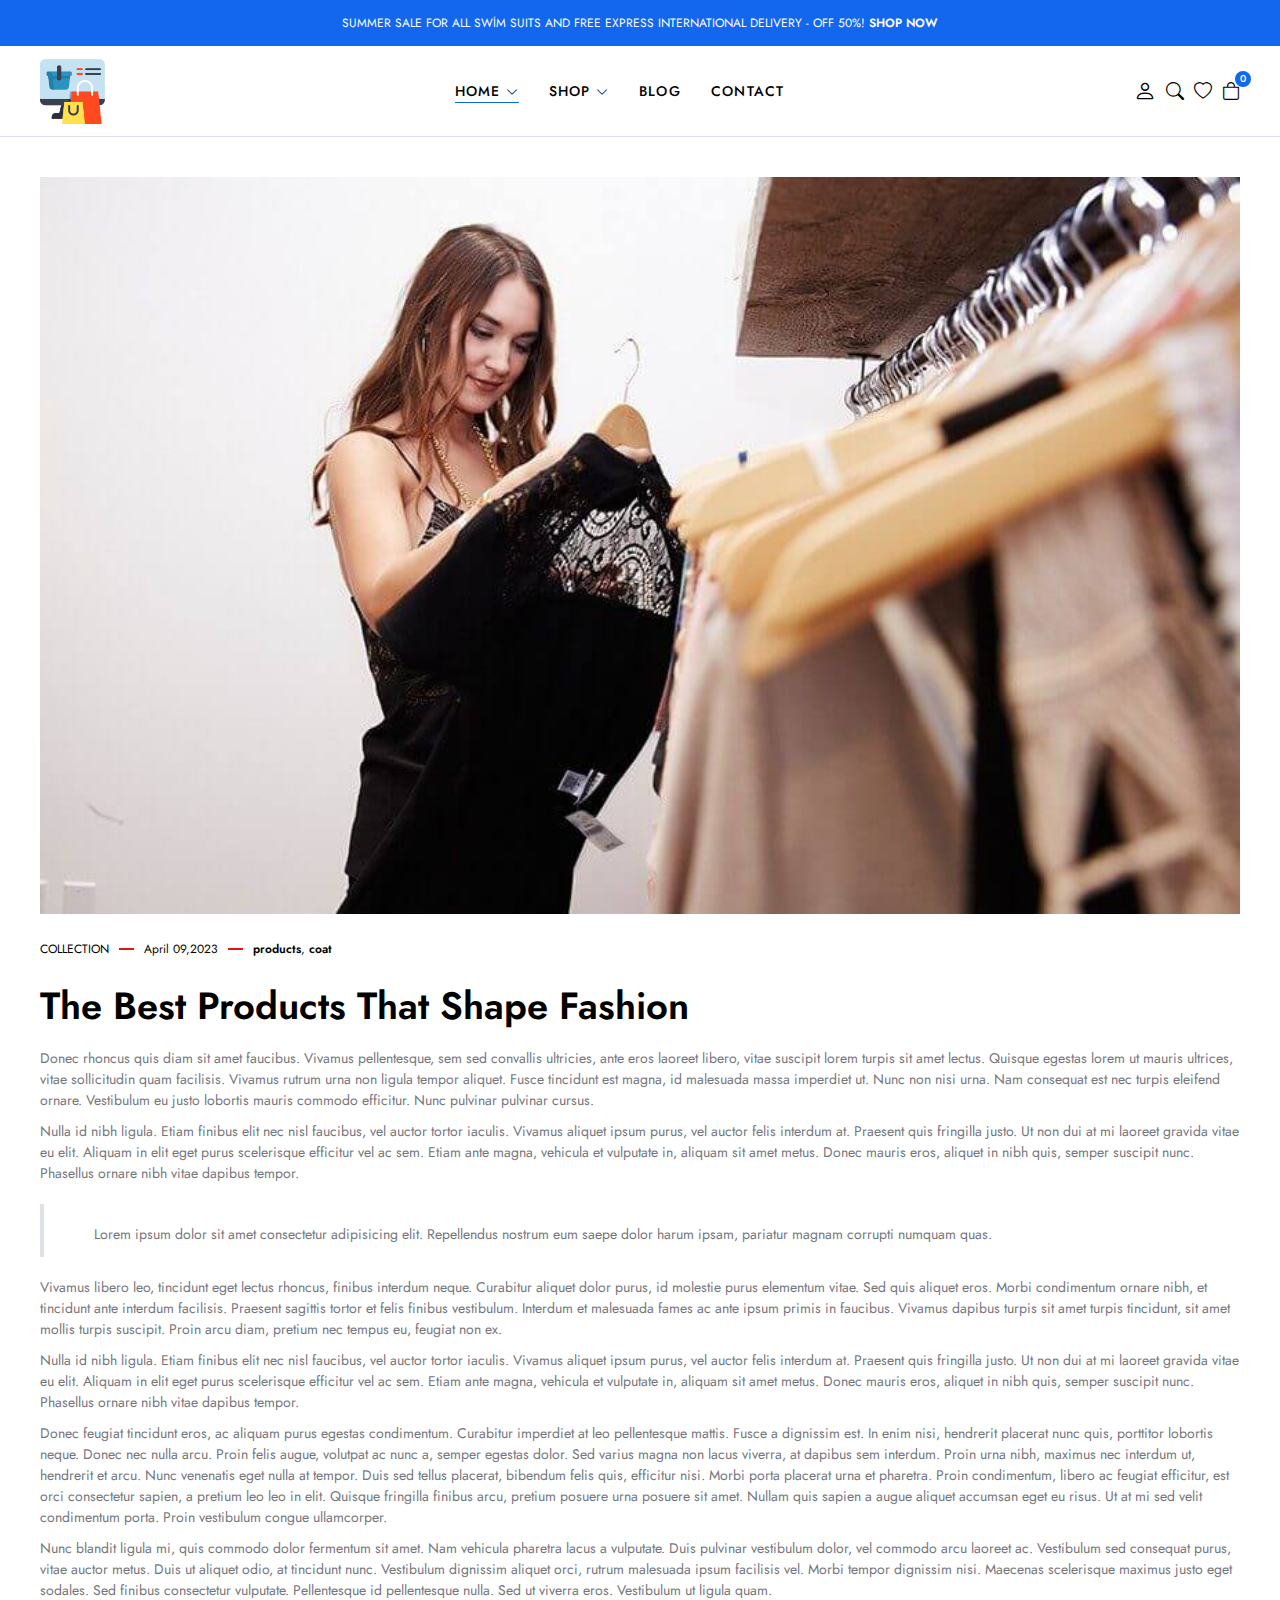
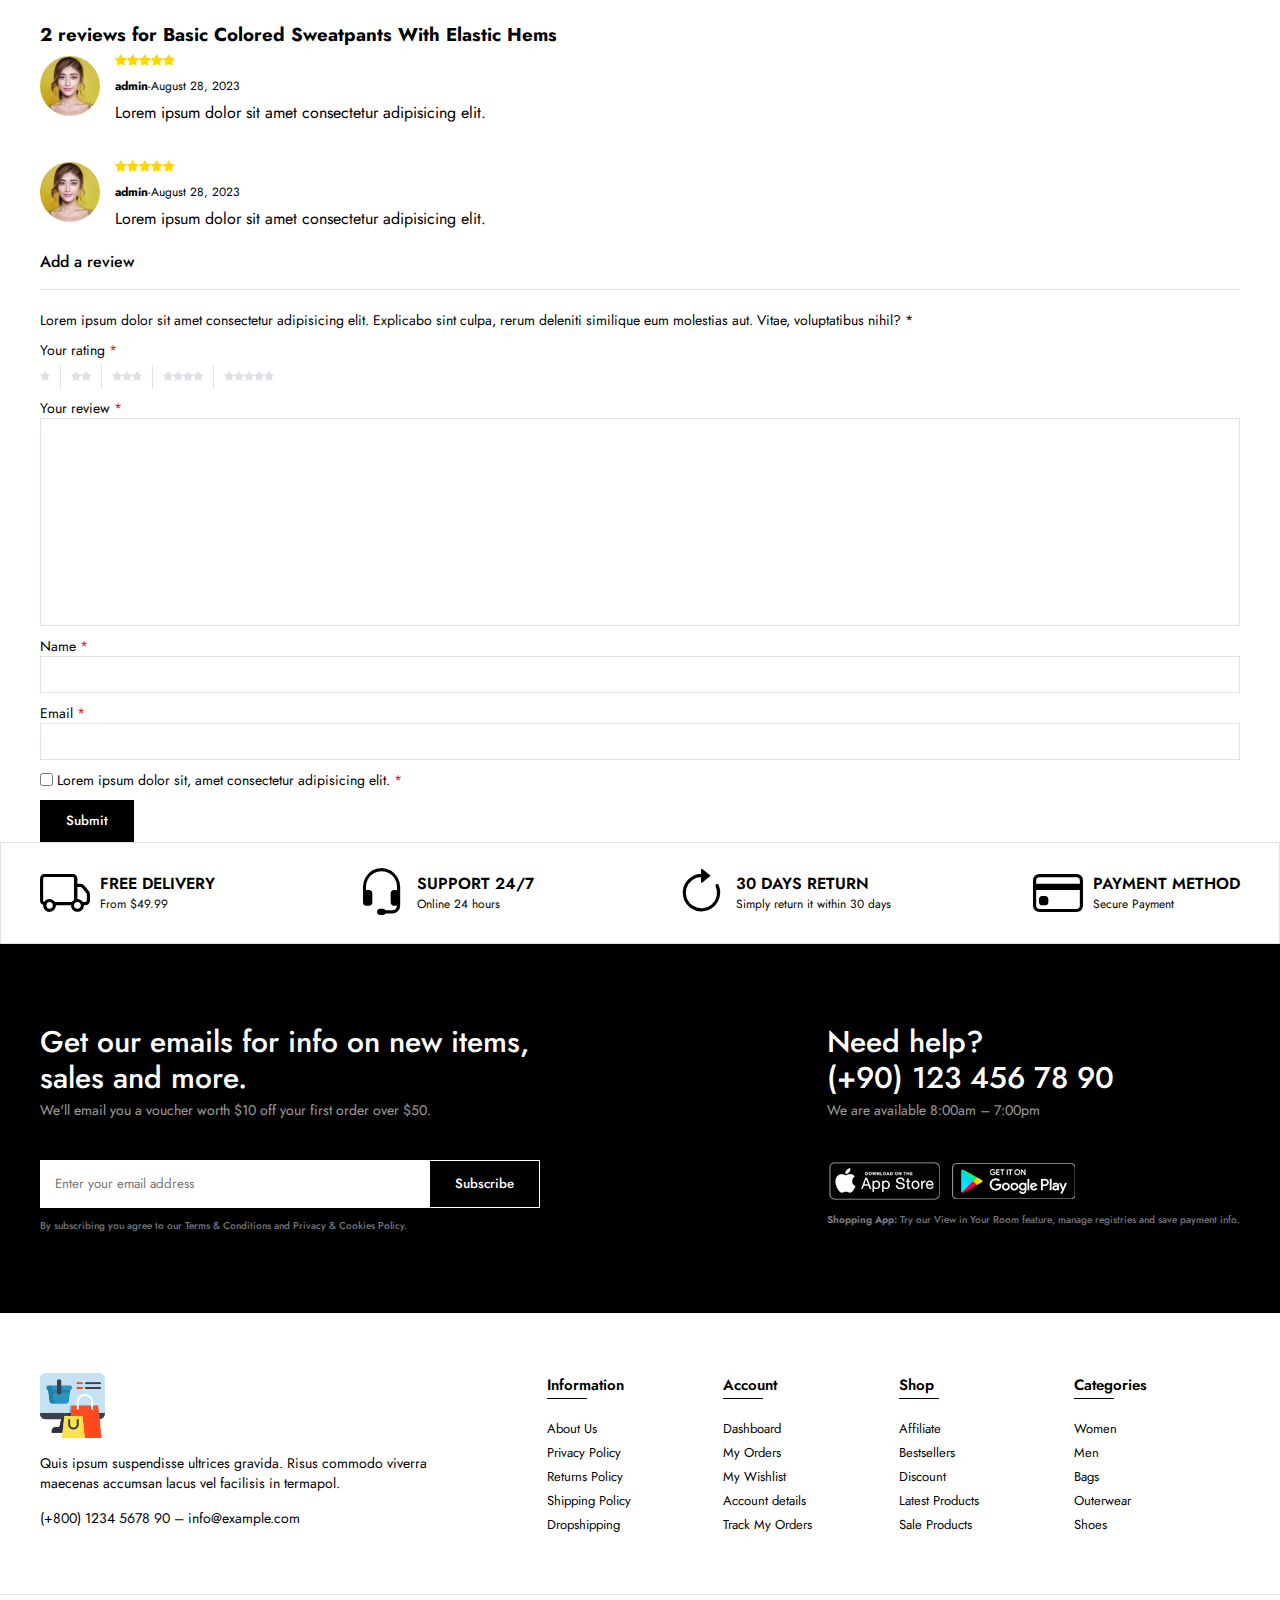
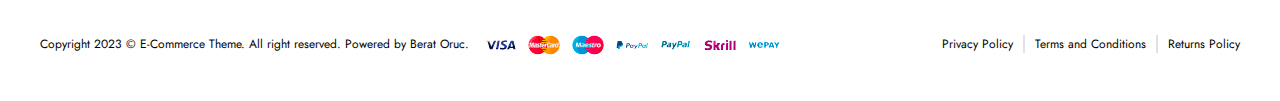
<file: single-blog.html>
<!DOCTYPE html>
<html lang="en">

<head>
    <meta charset="UTF-8">
    <meta http-equiv="X-UA-Compatible" content="IE=edge">
    <meta name="viewport" content="width=device-width, initial-scale=1.0">
    <title>Single Blog</title>

    <!-- Boostrap Icons Cdn -->
    <link rel="stylesheet" href="https://cdn.jsdelivr.net/npm/bootstrap-icons@1.10.5/font/bootstrap-icons.css">
    <link rel="stylesheet" href="css/main.css">
</head>

<body>

    <!--! header start -->
    <header>
        <div class="global-notification">
            <p>
                SUMMER SALE FOR ALL SWİM SUITS AND FREE EXPRESS INTERNATIONAL DELIVERY - OFF 50%!

                <a href="#">SHOP NOW</a>
            </p>
        </div>
        <div class="header-row">
            <div class="container">
                <div class="header-wrapper">
                    <div class="header-mobile">
                        <i class="bi bi-list"></i>
                    </div>
                    <div class="header-left">
                        <a href="#" class="logo"><img src="img/logo.png" alt=""></a>
                    </div>

                    <div class="header-center">
                        <nav class="navigation">
                            <ul class="menu-list">
                                <li class="menu-list-item ">
                                    <a href="index.html" class="menu-link active">Home <i
                                            class="bi bi-chevron-down"></i></a>
                                    <div class="menu-dropdown-wrapper">
                                        <ul class="menu-dropdown-content">
                                            <li>
                                                <a href="#">Home Clean</a>
                                            </li>
                                            <li>
                                                <a href="#">Home Collection</a>
                                            </li>
                                            <li>
                                                <a href="#">Home Minimal</a>
                                            </li>
                                            <li>
                                                <a href="#">Home Modern</a>
                                            </li>
                                            <li>
                                                <a href="#">Home Parallax</a>
                                            </li>
                                            <li>
                                                <a href="#">Home Strong</a>
                                            </li>
                                            <li>
                                                <a href="#">Home Style</a>
                                            </li>
                                            <li>
                                                <a href="#">Home Unique</a>
                                            </li>
                                            <li>
                                                <a href="#">Home Rt</a>
                                            </li>
                                        </ul>
                                    </div>
                                </li>
                                <li class="menu-list-item megamenu-wrapper">
                                    <a href="shop.html" class="menu-link">Shop <i class="bi bi-chevron-down"></i></a>
                                    <div class="menu-dropdown-wrapper">
                                        <div class="menu-dropdown-megamenu">
                                            <div class="megamenu-links">
                                                <div class="megamenu-products">
                                                    <h3 class="megamenu-products-title">
                                                        Shop Style
                                                    </h3>
                                                    <ul class="megamenu-menu-list">
                                                        <li>
                                                            <a href="#">Shop Standard</a>
                                                        </li>
                                                        <li>
                                                            <a href="#">Shop Full</a>
                                                        </li>
                                                        <li>
                                                            <a href="#">Shop Onlt Categories</a>
                                                        </li>
                                                        <li>
                                                            <a href="#">Shop Image Categories</a>
                                                        </li>
                                                        <li>
                                                            <a href="#">Shop Sub Categories</a>
                                                        </li>
                                                        <li>
                                                            <a href="#">Shop List</a>
                                                        </li>
                                                        <li>
                                                            <a href="#">Hover Style 1 </a>
                                                        </li>
                                                        <li>
                                                            <a href="#">Hover Style 2</a>
                                                        </li>
                                                        <li>
                                                            <a href="#">Hover Style 3</a>
                                                        </li>
                                                    </ul>
                                                </div>
                                                <div class="megamenu-products">
                                                    <h3 class="megamenu-products-title">
                                                        Filter Layout
                                                    </h3>
                                                    <ul class="megamenu-menu-list">
                                                        <li>
                                                            <a href="#">Sidebar</a>
                                                        </li>
                                                        <li>
                                                            <a href="#">Fiber Side Out</a>
                                                        </li>
                                                        <li>
                                                            <a href="#">Fiber Dropdown</a>
                                                        </li>
                                                        <li>
                                                            <a href="#">Fiber Drawer</a>
                                                        </li>
                                                    </ul>
                                                </div>
                                                <div class="megamenu-products">
                                                    <h3 class="megamenu-products-title">
                                                        Shop Loader

                                                    </h3>
                                                    <ul class="megamenu-menu-list">
                                                        <li>
                                                            <a href="#">Shop Pagination</a>
                                                        </li>
                                                        <li>
                                                            <a href="#">Shop Infinity</a>
                                                        </li>
                                                        <li>
                                                            <a href="#">Shop Load More</a>
                                                        </li>
                                                        <li>
                                                            <a href="#">Cart Modal</a>
                                                        </li>
                                                        <li>
                                                            <a href="#">Cart Drawer</a>
                                                        </li>
                                                        <li>
                                                            <a href="#">Cart Page</a>
                                                        </li>
                                                    </ul>
                                                </div>
                                            </div>
                                            <div class="megamenu-single">
                                                <a href="#">
                                                    <img src="img/mega-menu.jpg" alt="Ürün Görsel">
                                                </a>
                                                <h3 class="megamenu-single-title">JOIN THE LAYERING GANG</h3>
                                                <h4 class="megamenu-single-subtitle">Suspendisse faucibus nunc et
                                                    pellentesque</h4>
                                                <a href="#" class="megamenu-single-button btn btn-sm">Shop Now</a>
                                            </div>
                                        </div>
                                    </div>
                                </li>
                                <li class="menu-list-item">
                                    <a href="blog.html" class="menu-link">Blog</a>

                                </li>
                                <li class="menu-list-item">
                                    <a href="contact.html" class="menu-link">Contact</a>

                                </li>
                            </ul>
                        </nav>
                        <i class="bi-x-circle close-button"></i>
                    </div>

                    <div class="header-right">
                        <div class="header-right-links">
                            <a href="account.html" class="header-account">
                                <i class="bi bi-person"></i>
                            </a>
                            <button class="toggle-button">
                                <i class="bi bi-search"></i>
                            </button>
                            <a href="#">
                                <i class="bi bi-heart"></i>
                            </a>
                            <div class="header-cart">
                                <a href="cart.html" class="header-cart-link">
                                    <i class="bi bi-bag"></i>
                                    <span class="header-cart-count">0</span>
                                </a>
                            </div>
                        </div>
                    </div>
                </div>
            </div>
        </div>
    </header>
    <!--! header end -->

    <!--! modal search start-->
    <div class="modal-search">
        <div class="modal-wrapper">
            <h3 class="modal-title">
                Seacrh for products
            </h3>
            <p class="modal-text">
                Lorem ipsum dolor sit amet consectetur adipisicing elit. Quos, ad.
            </p>
            <form class="search-form">
                <input type="text" placeholder="Search a products">
                <button>
                    <i class="bi bi-search"></i>
                </button>
            </form>
            <div class="search-results">
                <div class="search-heading">
                    <h3>RESULTS FROM PRODUCTS</h3>
                </div>
                <div class="search-content">
                    <div class="results">
                        <a href="#" class="result-item">
                            <img src="img/products/product1/1.png" class="search-thumb" alt="">
                            <div class="search-info">
                                <h4>Analogue Resim Strap</h4>
                                <span class="search-sku">SKU: PD0016</span>
                                <span class="search-price">$100.00</span>
                            </div>
                        </a>
                    </div>
                    <div class="results">
                        <a href="#" class="result-item">
                            <img src="img/products/product2/1.png" class="search-thumb" alt="">
                            <div class="search-info">
                                <h4>Analogue Resim Strap</h4>
                                <span class="search-sku">SKU: PD0016</span>
                                <span class="search-price">$100.00</span>
                            </div>
                        </a>
                    </div>
                </div>
            </div>
            <i class="bi bi-x-circle"></i>
        </div>
    </div>
    <!--! modal search end-->



    <!--! single blog start -->
    <section class="single-blog">
        <div class="container">
            <article>
                <figure>
                    <a href="#">
                        <img src="img/blogs/blog1.jpg" alt="">
                    </a>
                </figure>
                <div class="blog-wrapper">
                    <div class="blog-meta">
                        <div class="blog-category">
                            <a href="#">COLLECTION</a>
                        </div>
                        <div class="blog-date">
                            <a href="">April 09,2023</a>
                        </div>
                        <div class="blog-tags">
                            <a href="#">products</a>,
                            <a href="#">coat</a>
                        </div>
                    </div>
                    <h1 class="blog-title">
                        The Best Products That Shape Fashion
                    </h1>
                    <div class="blog-content">
                        <p>
                            Donec rhoncus quis diam sit amet faucibus. Vivamus pellentesque, sem sed convallis
                            ultricies, ante eros laoreet libero, vitae suscipit lorem turpis sit amet lectus. Quisque
                            egestas lorem ut mauris ultrices, vitae sollicitudin quam facilisis. Vivamus rutrum urna non
                            ligula tempor aliquet. Fusce tincidunt est magna, id malesuada massa imperdiet ut. Nunc non
                            nisi urna. Nam consequat est nec turpis eleifend ornare. Vestibulum eu justo lobortis mauris
                            commodo efficitur. Nunc pulvinar pulvinar cursus.
                        </p>
                        <p>
                            Nulla id nibh ligula. Etiam finibus elit nec nisl faucibus, vel auctor tortor iaculis.
                            Vivamus aliquet ipsum purus, vel auctor felis interdum at. Praesent quis fringilla justo. Ut
                            non dui at mi laoreet gravida vitae eu elit. Aliquam in elit eget purus scelerisque
                            efficitur vel ac sem. Etiam ante magna, vehicula et vulputate in, aliquam sit amet metus.
                            Donec mauris eros, aliquet in nibh quis, semper suscipit nunc. Phasellus ornare nibh vitae
                            dapibus tempor.
                        </p>
                        <blockquote>
                            <p>Lorem ipsum dolor sit amet consectetur adipisicing elit. Repellendus nostrum eum saepe
                                dolor harum ipsam, pariatur magnam corrupti numquam quas.</p>
                        </blockquote>
                        <p>
                            Vivamus libero leo, tincidunt eget lectus rhoncus, finibus interdum neque. Curabitur aliquet
                            dolor purus, id molestie purus elementum vitae. Sed quis aliquet eros. Morbi condimentum
                            ornare nibh, et tincidunt ante interdum facilisis. Praesent sagittis tortor et felis finibus
                            vestibulum. Interdum et malesuada fames ac ante ipsum primis in faucibus. Vivamus dapibus
                            turpis sit amet turpis tincidunt, sit amet mollis turpis suscipit. Proin arcu diam, pretium
                            nec tempus eu, feugiat non ex.
                        </p>
                        <p>
                            Nulla id nibh ligula. Etiam finibus elit nec nisl faucibus, vel auctor tortor iaculis.
                            Vivamus aliquet ipsum purus, vel auctor felis interdum at. Praesent quis fringilla justo. Ut
                            non dui at mi laoreet gravida vitae eu elit. Aliquam in elit eget purus scelerisque
                            efficitur vel ac sem. Etiam ante magna, vehicula et vulputate in, aliquam sit amet metus.
                            Donec mauris eros, aliquet in nibh quis, semper suscipit nunc. Phasellus ornare nibh vitae
                            dapibus tempor.
                        </p>
                        <p>
                            Donec feugiat tincidunt eros, ac aliquam purus egestas condimentum. Curabitur imperdiet at
                            leo pellentesque mattis. Fusce a dignissim est. In enim nisi, hendrerit placerat nunc quis,
                            porttitor lobortis neque. Donec nec nulla arcu. Proin felis augue, volutpat ac nunc a,
                            semper egestas dolor. Sed varius magna non lacus viverra, at dapibus sem interdum. Proin
                            urna nibh, maximus nec interdum ut, hendrerit et arcu. Nunc venenatis eget nulla at tempor.
                            Duis sed tellus placerat, bibendum felis quis, efficitur nisi. Morbi porta placerat urna et
                            pharetra. Proin condimentum, libero ac feugiat efficitur, est orci consectetur sapien, a
                            pretium leo leo in elit. Quisque fringilla finibus arcu, pretium posuere urna posuere sit
                            amet. Nullam quis sapien a augue aliquet accumsan eget eu risus. Ut at mi sed velit
                            condimentum porta. Proin vestibulum congue ullamcorper.
                        </p>
                        <p>
                            Nunc blandit ligula mi, quis commodo dolor fermentum sit amet. Nam vehicula pharetra lacus a
                            vulputate. Duis pulvinar vestibulum dolor, vel commodo arcu laoreet ac. Vestibulum sed
                            consequat purus, vitae auctor metus. Duis ut aliquet odio, at tincidunt nunc. Vestibulum
                            dignissim aliquet orci, rutrum malesuada ipsum facilisis vel. Morbi tempor dignissim nisi.
                            Maecenas scelerisque maximus justo eget sodales. Sed finibus consectetur vulputate.
                            Pellentesque id pellentesque nulla. Sed ut viverra eros. Vestibulum ut ligula quam.
                        </p>
                    </div>
                </div>
            </article>
            <div class="tab-panel-reviews">
                <h3>2 reviews for Basic Colored Sweatpants With Elastic Hems
                </h3>
                <div class="comments">
                    <ol class="commnet-list">
                        <li class="comment-item">
                            <div class="comment-avatar">
                                <img src="img/avatars/avatar1.jpg" alt="">
                            </div>
                            <div class="comment-text">
                                <ul class="comment-star">
                                    <li>
                                        <i class="bi bi-star-fill"></i>
                                    </li>
                                    <li>
                                        <i class="bi bi-star-fill"></i>
                                    </li>
                                    <li>
                                        <i class="bi bi-star-fill"></i>
                                    </li>
                                    <li>
                                        <i class="bi bi-star-fill"></i>
                                    </li>
                                    <li>
                                        <i class="bi bi-star-fill"></i>
                                    </li>
                                </ul>
                                <div class="comment-meta">
                                    <strong>admin</strong>
                                    <span>-</span>
                                    <time>August 28, 2023</time>
                                </div>
                                <div class="comment-description">
                                    <p>
                                        Lorem ipsum dolor sit amet consectetur adipisicing elit.
                                    </p>
                                </div>
                            </div>
                        </li>
                        <li class="comment-item">
                            <div class="comment-avatar">
                                <img src="img/avatars/avatar1.jpg" alt="">
                            </div>
                            <div class="comment-text">
                                <ul class="comment-star">
                                    <li>
                                        <i class="bi bi-star-fill"></i>
                                    </li>
                                    <li>
                                        <i class="bi bi-star-fill"></i>
                                    </li>
                                    <li>
                                        <i class="bi bi-star-fill"></i>
                                    </li>
                                    <li>
                                        <i class="bi bi-star-fill"></i>
                                    </li>
                                    <li>
                                        <i class="bi bi-star-fill"></i>
                                    </li>
                                </ul>
                                <div class="comment-meta">
                                    <strong>admin</strong>
                                    <span>-</span>
                                    <time>August 28, 2023</time>
                                </div>
                                <div class="comment-description">
                                    <p>
                                        Lorem ipsum dolor sit amet consectetur adipisicing elit.
                                    </p>
                                </div>
                            </div>
                        </li>
                    </ol>
                </div>
                <div class="review-form-wrapper">
                    <h2>Add a review</h2>
                    <form class="comment-form">
                        <p class="comment-notes">
                            Lorem ipsum dolor sit amet consectetur adipisicing elit. Explicabo sint culpa,
                            rerum deleniti similique eum molestias aut. Vitae, voluptatibus nihil?
                            <span>*</span>
                        </p>
                        <div class="comment-form-rating">
                            <label>
                                Your rating
                                <span class="required">*</span>
                            </label>
                            <div class="stars">
                                <a href="#" class="star">
                                    <i class="bi bi-star-fill"></i>
                                </a>
                                <a href="#" class="star">
                                    <i class="bi bi-star-fill"></i>
                                    <i class="bi bi-star-fill"></i>
                                </a>
                                <a href="#" class="star">
                                    <i class="bi bi-star-fill"></i>
                                    <i class="bi bi-star-fill"></i>
                                    <i class="bi bi-star-fill"></i>
                                </a>
                                <a href="#" class="star">
                                    <i class="bi bi-star-fill"></i>
                                    <i class="bi bi-star-fill"></i>
                                    <i class="bi bi-star-fill"></i>
                                    <i class="bi bi-star-fill"></i>
                                </a>
                                <a href="#" class="star">
                                    <i class="bi bi-star-fill"></i>
                                    <i class="bi bi-star-fill"></i>
                                    <i class="bi bi-star-fill"></i>
                                    <i class="bi bi-star-fill"></i>
                                    <i class="bi bi-star-fill"></i>
                                </a>
                            </div>
                        </div>
                        <div class="comment-form-comment form-comment">
                            <label for="comment">Your review
                                <span class="required">*</span>
                            </label>
                            <textarea id="comment" cols="50" rows="10"></textarea>
                        </div>
                        <div class="comment-form-author form-comment">
                            <label for="name">Name
                                <span class="required">*</span>
                            </label>
                            <input type="text" id="name">
                        </div>
                        <div class="comment-form-email form-comment">
                            <label for="email">Email
                                <span class="required">*</span>
                            </label>
                            <input type="email" id="email">
                        </div>
                        <div class="comment-form-cookies">
                            <input type="checkbox" id="cookies">
                            <label for="cookies">Lorem ipsum dolor sit, amet consectetur adipisicing elit.
                                <span class="required">*</span>
                            </label>
                        </div>
                        <div class="form-submit">
                            <input type="submit" class="btn submit">
                        </div>
                    </form>
                </div>
            </div>
        </div>
    </section>
    <!--! single blog end -->





    <!--! policy start -->
    <section class="policy">
        <div class="container">
            <ul class="policy-list">
                <li class="policy-item">
                    <i class="bi bi-truck"></i>
                    <div class="policy-texts">
                        <strong>FREE DELIVERY</strong>
                        <span>From $49.99</span>
                    </div>
                </li>
                <li class="policy-item">
                    <i class="bi bi-headset"></i>
                    <div class="policy-texts">
                        <strong>SUPPORT 24/7</strong>
                        <span>Online 24 hours</span>
                    </div>
                </li>
                <li class="policy-item">
                    <i class="bi bi-arrow-clockwise"></i>
                    <div class="policy-texts">
                        <strong>30 DAYS RETURN</strong>
                        <span>Simply return it within 30 days</span>
                    </div>
                </li>
                <li class="policy-item">
                    <i class="bi bi-credit-card"></i>
                    <div class="policy-texts">
                        <strong>PAYMENT METHOD</strong>
                        <span>Secure Payment</span>
                    </div>
                </li>
            </ul>
        </div>
    </section>
    <!--! policy end -->


    <!--! footer start-->
    <footer class="footer">
        <div class="subscribe-row">
            <div class="container">
                <div class="footer-row-wrapper">
                    <div class="footer-subscribe-wrapper">
                        <div class="footer-subscribe">
                            <div class="footer-subscribe-top">
                                <h3 class="subscribe-title">Get our emails for info on new items, sales and more.
                                </h3>
                                <p class="subscribe-desc">We'll email you a voucher worth $10 off your first order over
                                    $50.</p>
                            </div>
                            <div class="footer-subscribe-bottom">
                                <form>
                                    <input type="text" placeholder="Enter your email address">
                                    <button class="btn">Subscribe</button>
                                </form>
                                <div class="privacy-text">
                                    By subscribing you agree to our <a href="#">Terms & Conditions and Privacy & Cookies
                                        Policy.</a>
                                </div>
                            </div>
                        </div>
                    </div>
                    <div class="footer-contact-wrapper">
                        <div class="footer-contact-top">
                            <h3 class="contact-title">Need help? <br>
                                (+90) 123 456 78 90</h3>
                            <p class="contact-desc">We are available 8:00am – 7:00pm</p>
                        </div>
                        <div class="footer-contact-bottom">
                            <div class="dowload-app">
                                <a href="#">
                                    <img src="img/footer/app-store.png" alt="">
                                </a>
                                <a href="#">
                                    <img src="img/footer/google-play.png" alt="">
                                </a>
                            </div>
                            <p class="privacy-text">
                                <strong> Shopping App:</strong> Try our View in Your Room feature, manage registries and
                                save payment
                                info.
                            </p>
                        </div>
                    </div>
                </div>
            </div>
        </div>
        <div class="widgets-row">
            <div class="container">
                <div class="footer-widgets">
                    <div class="brand-info">
                        <div class="footer-logo">
                            <a href="#" class="logo"><img src="img/logo.png" alt=""></a>
                        </div>
                        <div class="footer-desc">
                            Quis ipsum suspendisse ultrices gravida. Risus commodo viverra maecenas accumsan lacus vel
                            facilisis in termapol.
                        </div>
                        <div class="footer-contact">
                            <p>
                                <a href="tel:555 555 55 25">(+800) 1234 5678 90</a> –
                                <a href="mailto:info@example.com">info@example.com</a>
                            </p>
                        </div>
                    </div>
                    <div class="widget-nav-menu">
                        <h4>Information</h4>
                        <ul class="menu-list">
                            <li>
                                <a href="#">About Us</a>
                            </li>
                            <li>
                                <a href="#">Privacy Policy</a>
                            </li>
                            <li>
                                <a href="#">Returns Policy</a>
                            </li>
                            <li>
                                <a href="#">Shipping Policy</a>
                            </li>
                            <li>
                                <a href="#">Dropshipping</a>
                            </li>
                        </ul>
                    </div>
                    <div class="widget-nav-menu">
                        <h4>Account</h4>
                        <ul class="menu-list">
                            <li>
                                <a href="#">Dashboard</a>
                            </li>
                            <li>
                                <a href="#">My Orders</a>
                            </li>
                            <li>
                                <a href="#">My Wishlist</a>
                            </li>
                            <li>
                                <a href="#">Account details</a>
                            </li>
                            <li>
                                <a href="#">Track My Orders</a>
                            </li>
                        </ul>
                    </div>
                    <div class="widget-nav-menu">
                        <h4>Shop</h4>
                        <ul class="menu-list">
                            <li>
                                <a href="#">Affiliate</a>
                            </li>
                            <li>
                                <a href="#">Bestsellers</a>
                            </li>
                            <li>
                                <a href="#">Discount</a>
                            </li>
                            <li>
                                <a href="#">Latest Products</a>
                            </li>
                            <li>
                                <a href="#">Sale Products</a>
                            </li>
                        </ul>
                    </div>
                    <div class="widget-nav-menu">
                        <h4>Categories</h4>
                        <ul class="menu-list">
                            <li>
                                <a href="#">Women</a>
                            </li>
                            <li>
                                <a href="#">Men</a>
                            </li>
                            <li>
                                <a href="#">Bags</a>
                            </li>
                            <li>
                                <a href="#">Outerwear</a>
                            </li>
                            <li>
                                <a href="#">Shoes</a>
                            </li>
                        </ul>
                    </div>
                </div>
            </div>
        </div>
        <div class="copyright-row">
            <div class="container">
                <div class="footer-copyright">
                    <div class="site-copyright">
                        <p>Copyright 2023 © E-Commerce Theme. All right reserved. Powered by Berat Oruc.</p>
                    </div>
                    <a href="#">
                        <img src="img/footer/cards.png" alt="">
                    </a>
                    <div class="footer-menu">
                        <ul class="footer-menu-list">
                            <li class="list-item">
                                <a href="#">Privacy Policy</a>
                            </li>
                            <li class="list-item">
                                <a href="#">Terms and Conditions</a>
                            </li>
                            <li class="list-item">
                                <a href="#">Returns Policy</a>
                            </li>
                        </ul>
                    </div>
                </div>
            </div>
        </div>
    </footer>
    <!--! footer end-->




</body>

</html>
</file>
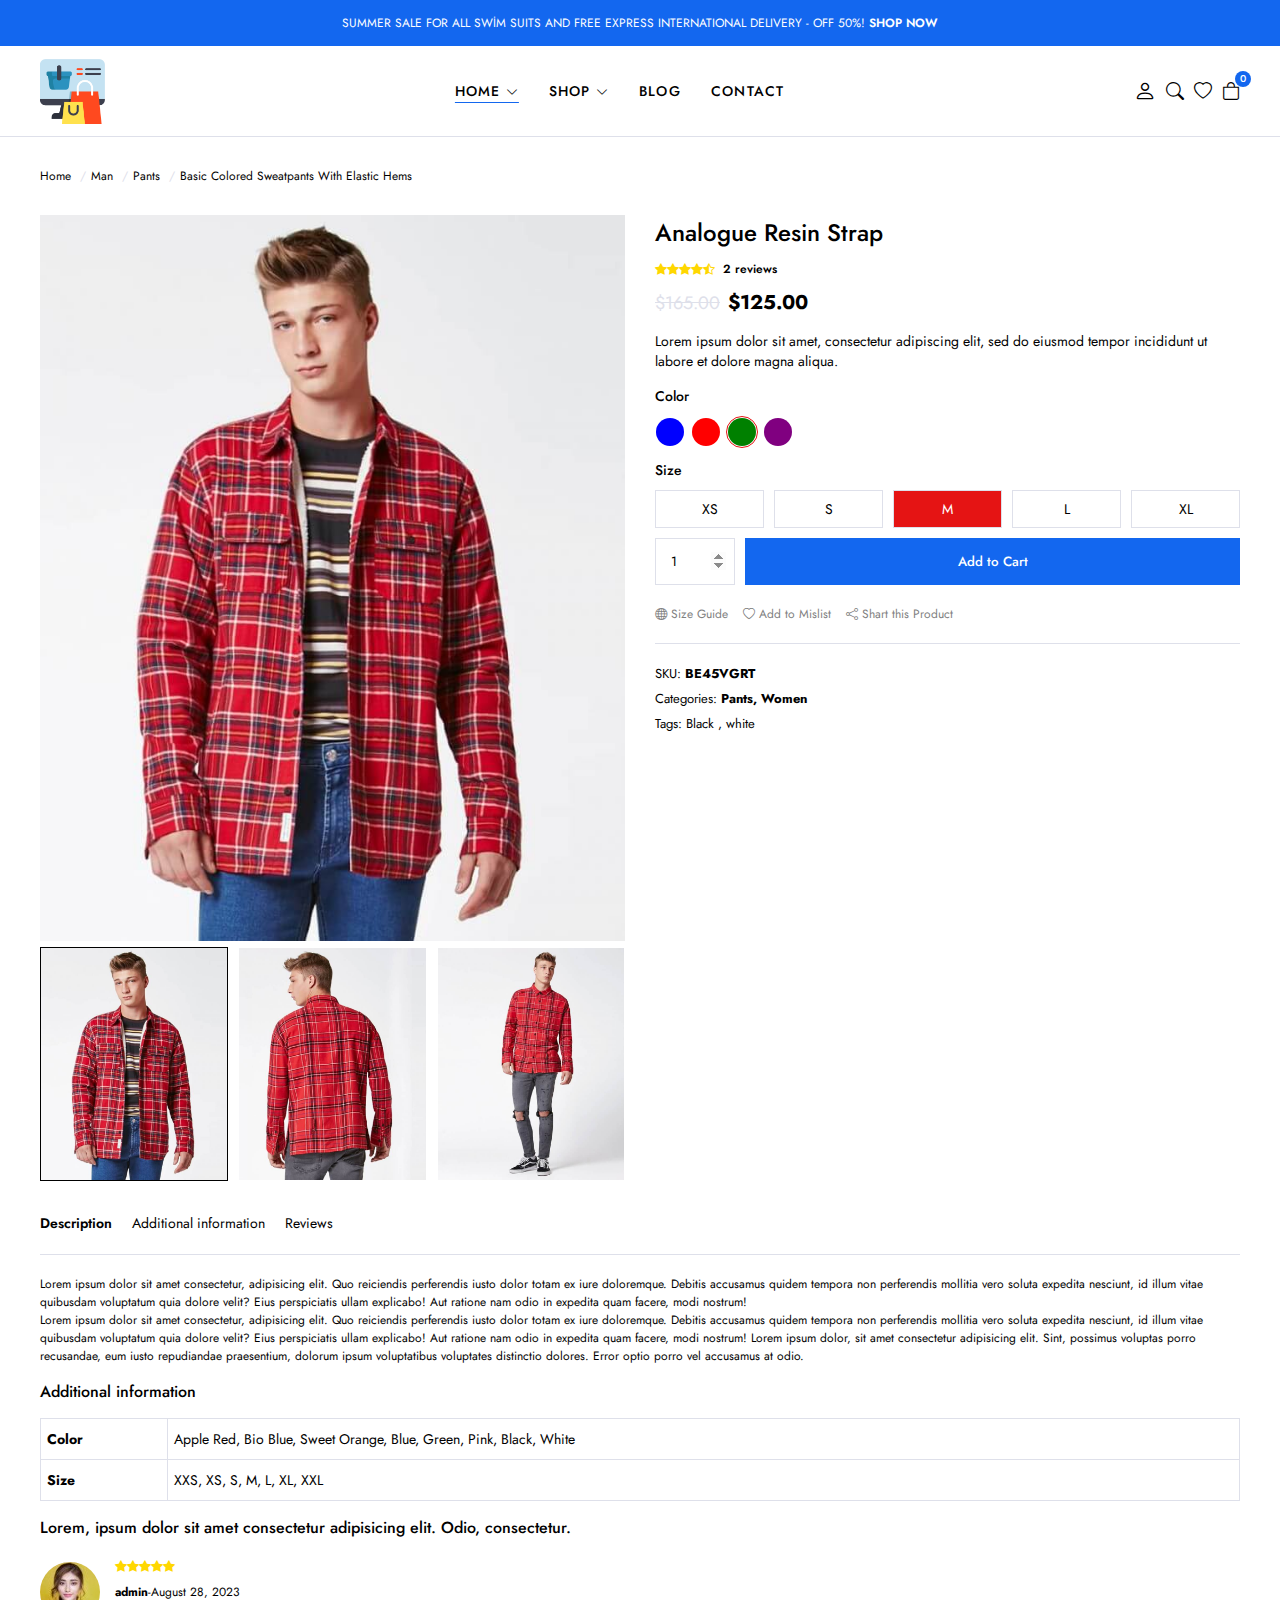
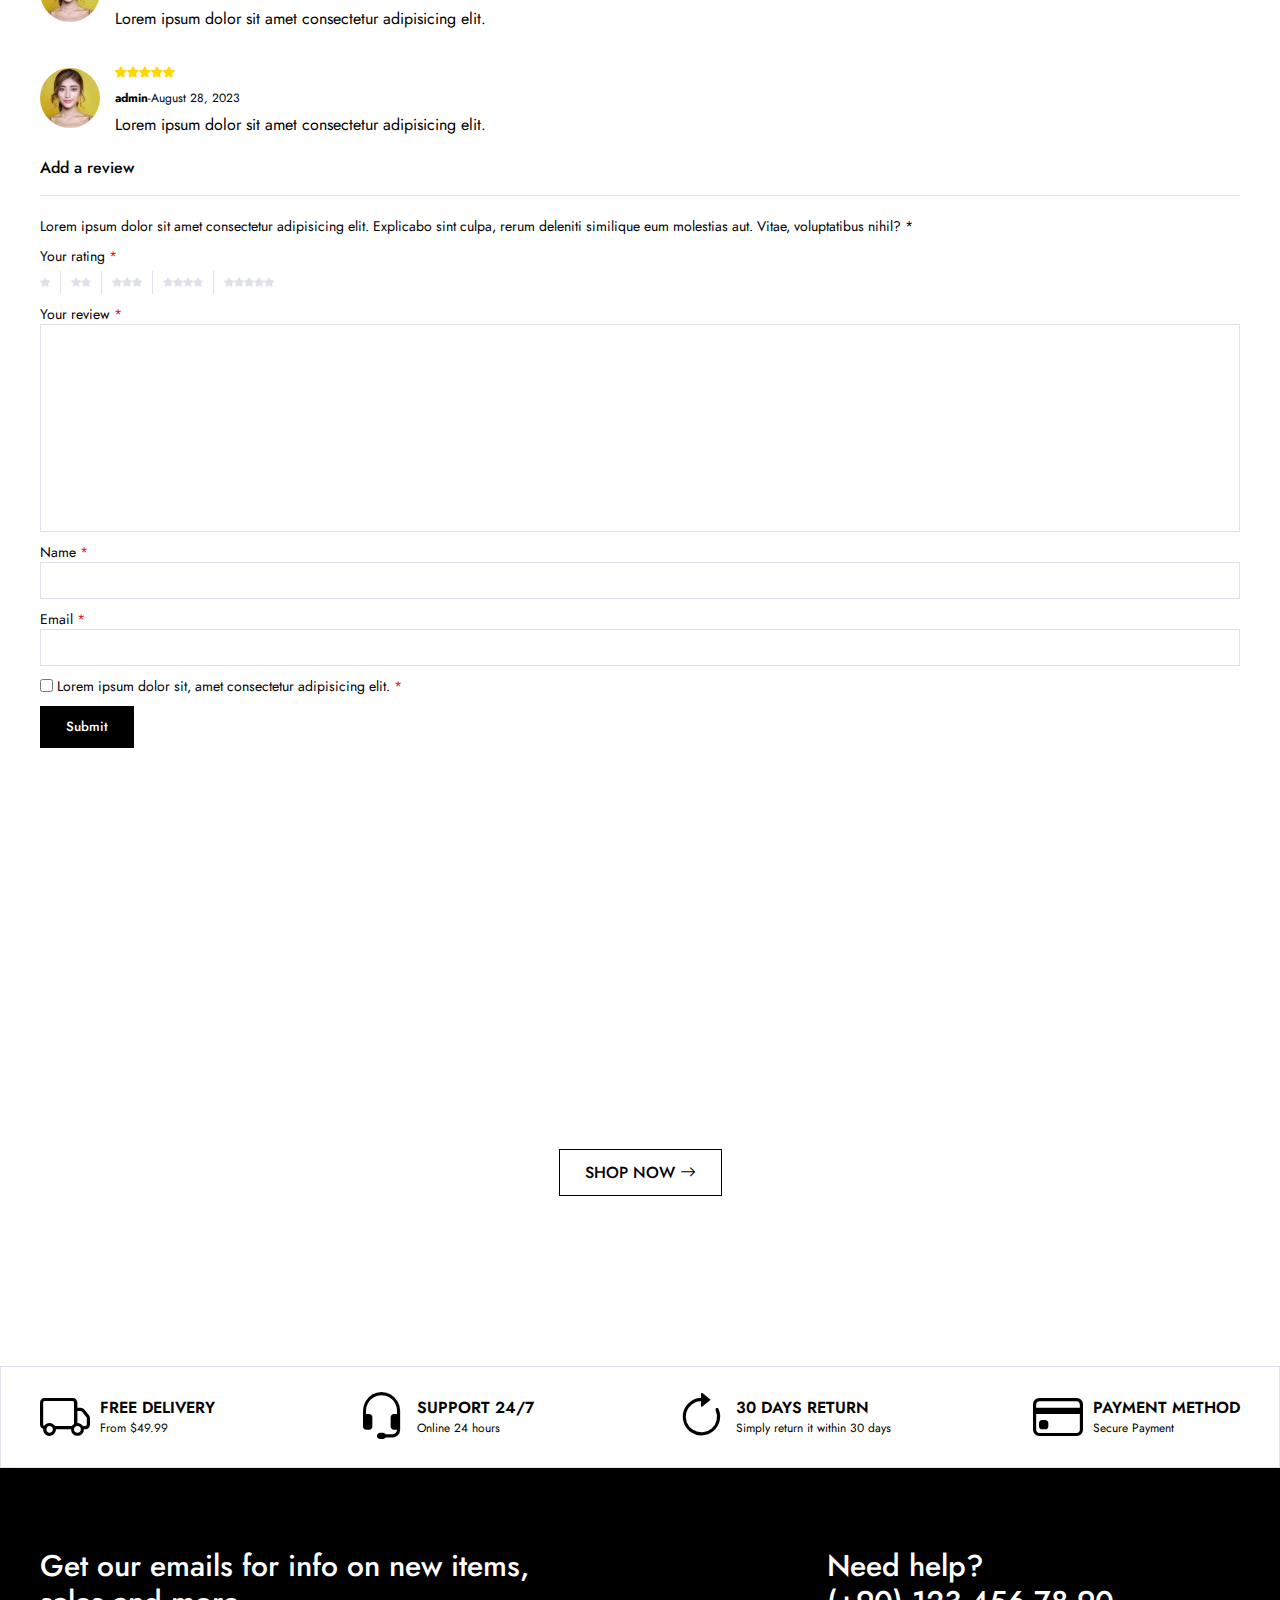
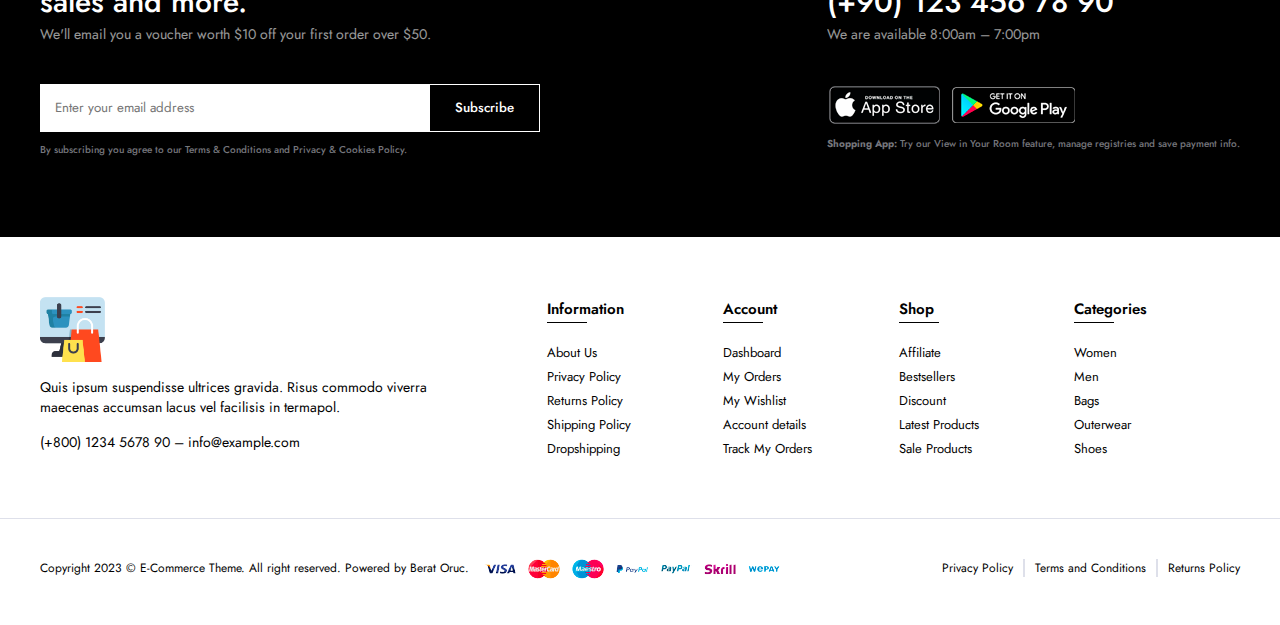
<file: single-product.html>
<!DOCTYPE html>
<html lang="en">

<head>
    <meta charset="UTF-8">
    <meta http-equiv="X-UA-Compatible" content="IE=edge">
    <meta name="viewport" content="width=device-width, initial-scale=1.0">
    <title>E-Commerce</title>

    <!-- Boostrap Icons Cdn -->
    <link rel="stylesheet" href="https://cdn.jsdelivr.net/npm/bootstrap-icons@1.10.5/font/bootstrap-icons.css">
    <link rel="stylesheet" href="css/main.css">
</head>

<body>

    <!--! header start -->
    <header>
        <div class="global-notification">
            <p>
                SUMMER SALE FOR ALL SWİM SUITS AND FREE EXPRESS INTERNATIONAL DELIVERY - OFF 50%!

                <a href="#">SHOP NOW</a>
            </p>
        </div>
        <div class="header-row">
            <div class="container">
                <div class="header-wrapper">
                    <div class="header-mobile">
                        <i class="bi bi-list"></i>
                    </div>
                    <div class="header-left">
                        <a href="#" class="logo"><img src="img/logo.png" alt=""></a>
                    </div>

                    <div class="header-center">
                        <nav class="navigation">
                            <ul class="menu-list">
                                <li class="menu-list-item ">
                                    <a href="index.html" class="menu-link active">Home <i
                                            class="bi bi-chevron-down"></i></a>
                                    <div class="menu-dropdown-wrapper">
                                        <ul class="menu-dropdown-content">
                                            <li>
                                                <a href="#">Home Clean</a>
                                            </li>
                                            <li>
                                                <a href="#">Home Collection</a>
                                            </li>
                                            <li>
                                                <a href="#">Home Minimal</a>
                                            </li>
                                            <li>
                                                <a href="#">Home Modern</a>
                                            </li>
                                            <li>
                                                <a href="#">Home Parallax</a>
                                            </li>
                                            <li>
                                                <a href="#">Home Strong</a>
                                            </li>
                                            <li>
                                                <a href="#">Home Style</a>
                                            </li>
                                            <li>
                                                <a href="#">Home Unique</a>
                                            </li>
                                            <li>
                                                <a href="#">Home Rt</a>
                                            </li>
                                        </ul>
                                    </div>
                                </li>
                                <li class="menu-list-item megamenu-wrapper">
                                    <a href="shop.html" class="menu-link">Shop <i class="bi bi-chevron-down"></i></a>
                                    <div class="menu-dropdown-wrapper">
                                        <div class="menu-dropdown-megamenu">
                                            <div class="megamenu-links">
                                                <div class="megamenu-products">
                                                    <h3 class="megamenu-products-title">
                                                        Shop Style
                                                    </h3>
                                                    <ul class="megamenu-menu-list">
                                                        <li>
                                                            <a href="#">Shop Standard</a>
                                                        </li>
                                                        <li>
                                                            <a href="#">Shop Full</a>
                                                        </li>
                                                        <li>
                                                            <a href="#">Shop Onlt Categories</a>
                                                        </li>
                                                        <li>
                                                            <a href="#">Shop Image Categories</a>
                                                        </li>
                                                        <li>
                                                            <a href="#">Shop Sub Categories</a>
                                                        </li>
                                                        <li>
                                                            <a href="#">Shop List</a>
                                                        </li>
                                                        <li>
                                                            <a href="#">Hover Style 1 </a>
                                                        </li>
                                                        <li>
                                                            <a href="#">Hover Style 2</a>
                                                        </li>
                                                        <li>
                                                            <a href="#">Hover Style 3</a>
                                                        </li>
                                                    </ul>
                                                </div>
                                                <div class="megamenu-products">
                                                    <h3 class="megamenu-products-title">
                                                        Filter Layout
                                                    </h3>
                                                    <ul class="megamenu-menu-list">
                                                        <li>
                                                            <a href="#">Sidebar</a>
                                                        </li>
                                                        <li>
                                                            <a href="#">Fiber Side Out</a>
                                                        </li>
                                                        <li>
                                                            <a href="#">Fiber Dropdown</a>
                                                        </li>
                                                        <li>
                                                            <a href="#">Fiber Drawer</a>
                                                        </li>
                                                    </ul>
                                                </div>
                                                <div class="megamenu-products">
                                                    <h3 class="megamenu-products-title">
                                                        Shop Loader

                                                    </h3>
                                                    <ul class="megamenu-menu-list">
                                                        <li>
                                                            <a href="#">Shop Pagination</a>
                                                        </li>
                                                        <li>
                                                            <a href="#">Shop Infinity</a>
                                                        </li>
                                                        <li>
                                                            <a href="#">Shop Load More</a>
                                                        </li>
                                                        <li>
                                                            <a href="#">Cart Modal</a>
                                                        </li>
                                                        <li>
                                                            <a href="#">Cart Drawer</a>
                                                        </li>
                                                        <li>
                                                            <a href="#">Cart Page</a>
                                                        </li>
                                                    </ul>
                                                </div>
                                            </div>
                                            <div class="megamenu-single">
                                                <a href="#">
                                                    <img src="img/mega-menu.jpg" alt="Ürün Görsel">
                                                </a>
                                                <h3 class="megamenu-single-title">JOIN THE LAYERING GANG</h3>
                                                <h4 class="megamenu-single-subtitle">Suspendisse faucibus nunc et
                                                    pellentesque</h4>
                                                <a href="#" class="megamenu-single-button btn btn-sm">Shop Now</a>
                                            </div>
                                        </div>
                                    </div>
                                </li>
                                <li class="menu-list-item">
                                    <a href="blog.html" class="menu-link">Blog</a>

                                </li>
                                <li class="menu-list-item">
                                    <a href="contact.html" class="menu-link">Contact</a>

                                </li>
                            </ul>
                        </nav>
                        <i class="bi-x-circle close-button"></i>
                    </div>

                    <div class="header-right">
                        <div class="header-right-links">
                            <a href="account.html" class="header-account">
                                <i class="bi bi-person"></i>
                            </a>
                            <button class="toggle-button">
                                <i class="bi bi-search"></i>
                            </button>
                            <a href="#">
                                <i class="bi bi-heart"></i>
                            </a>
                            <div class="header-cart">
                                <a href="cart.html" class="header-cart-link">
                                    <i class="bi bi-bag"></i>
                                    <span class="header-cart-count">0</span>
                                </a>
                            </div>
                        </div>
                    </div>
                </div>
            </div>
        </div>
    </header>
    <!--! header end -->

    <!--! modal search start-->
    <div class="modal-search">
        <div class="modal-wrapper">
            <h3 class="modal-title">
                Seacrh for products
            </h3>
            <p class="modal-text">
                Lorem ipsum dolor sit amet consectetur adipisicing elit. Quos, ad.
            </p>
            <form class="search-form">
                <input type="text" placeholder="Search a products">
                <button>
                    <i class="bi bi-search"></i>
                </button>
            </form>
            <div class="search-results">
                <div class="search-heading">
                    <h3>RESULTS FROM PRODUCTS</h3>
                </div>
                <div class="search-content">
                    <div class="results">
                        <a href="#" class="result-item">
                            <img src="img/products/product1/1.png" class="search-thumb" alt="">
                            <div class="search-info">
                                <h4>Analogue Resim Strap</h4>
                                <span class="search-sku">SKU: PD0016</span>
                                <span class="search-price">$100.00</span>
                            </div>
                        </a>
                    </div>
                    <div class="results">
                        <a href="#" class="result-item">
                            <img src="img/products/product2/1.png" class="search-thumb" alt="">
                            <div class="search-info">
                                <h4>Analogue Resim Strap</h4>
                                <span class="search-sku">SKU: PD0016</span>
                                <span class="search-price">$100.00</span>
                            </div>
                        </a>
                    </div>
                </div>
            </div>
            <i class="bi bi-x-circle"></i>
        </div>
    </div>
    <!--! modal search end-->

    <!--! single product start-->
    <div class="single-product">
        <div class="container">
            <div class="single-product-wrapper">

                <!-- bredcrump start -->
                <div class="single-topbar">
                    <nav class="breadcrumb">
                        <ul>
                            <li>
                                <a href="#">Home</a>
                            </li>
                            <li>
                                <a href="#">Man</a>
                            </li>
                            <li>
                                <a href="#">Pants</a>
                            </li>
                            <li>

                                Basic Colored Sweatpants With Elastic Hems

                            </li>
                        </ul>

                    </nav>
                </div>
                <!-- bredcrump end -->

                <!-- site main start-->
                <div class="single-content">
                    <main class="site-main">
                        <div class="product-gallery">
                            <div class="single-image-wrapper">
                                <img src="img/products/product2/1.png" alt="">
                            </div>
                            <div class="product-thumb">
                                <ol class="gallery-thumbs">
                                    <li>
                                        <img src="img/products/product2/1.png" alt="" class="img-fluid active">
                                    </li>
                                    <li>
                                        <img src="img/products/product2/2.png" alt="" class="img-fluid">
                                    </li>
                                    <li>
                                        <img src="img/products/product2/3.png" alt="" class="img-fluid">
                                    </li>
                                </ol>
                            </div>
                        </div>

                        <div class="product-info">
                            <h1 class="product-title">
                                Analogue Resin Strap
                            </h1>
                            <div class="product-review">
                                <ul class="product-star">
                                    <li><i class="bi bi-star-fill"></i></li>
                                    <li><i class="bi bi-star-fill"></i></li>
                                    <li><i class="bi bi-star-fill"></i></li>
                                    <li><i class="bi bi-star-fill"></i></li>
                                    <li><i class="bi bi-star-half"></i></li>
                                </ul>
                                <span>2 reviews</span>
                            </div>
                            <div class="product-price">
                                <s>$165.00</s>
                                <strong>$125.00</strong>
                            </div>
                            <p class="product-description">
                                Lorem ipsum dolor sit amet, consectetur adipiscing elit, sed do eiusmod tempor
                                incididunt ut labore et dolore magna aliqua.
                            </p>
                            <form class="variations-form">
                                <div class="variations">
                                    <div class="colors">
                                        <div class="colors-label">
                                            <span>Color</span>
                                        </div>
                                        <div class="colors-wrapper">
                                            <div class="color-wrapper">
                                                <label class="blue-color">
                                                    <input type="radio" name="product-color">
                                                </label>
                                            </div>
                                            <div class="color-wrapper">
                                                <label class="red-color ">
                                                    <input type="radio" name="product-color">
                                                </label>
                                            </div>
                                            <div class="color-wrapper active">
                                                <label class="green-color">
                                                    <input type="radio" name="product-color">
                                                </label>
                                            </div>
                                            <div class="color-wrapper">
                                                <label class="purple-color">
                                                    <input type="radio" name="product-color">
                                                </label>
                                            </div>
                                        </div>
                                    </div>
                                    <div class="values">
                                        <div class="values-label">
                                            <span>Size</span>
                                        </div>
                                        <div class="values-list">
                                            <span>XS</span>
                                            <span>S</span>
                                            <span class="active">M</span>
                                            <span>L</span>
                                            <span>XL</span>
                                        </div>
                                    </div>
                                    <div class="cart-button">
                                        <input type="number" value="1" min="1">
                                        <button class="btn btn-lg btn-primary">Add to Cart</button>
                                    </div>
                                    <div class="product-extra-buttons">
                                        <a href="#">
                                            <i class="bi bi-globe"></i>
                                            <span>Size Guide</span>
                                        </a>
                                        <a href="#">
                                            <i class="bi bi-heart"></i>
                                            <span>Add to Mislist</span>
                                        </a>
                                        <a href="#">
                                            <i class="bi bi-share"></i>
                                            <span>Shart this Product</span>
                                        </a>
                                    </div>
                                </div>
                            </form>
                            <div class="divider"></div>
                            <div class="product-meta">
                                <div class="product-sku">
                                    <span>SKU:</span>
                                    <strong>BE45VGRT</strong>
                                </div>
                                <div class="product-categories">
                                    <span>Categories:</span>
                                    <strong>Pants, Women</strong>
                                </div>
                                <div class="product-tags">
                                    <span>Tags:</span>
                                    <a href="#">Black</a>
                                    ,
                                    <a href="#">white</a>
                                </div>
                            </div>
                        </div>
                    </main>
                </div>
                <!-- site main end-->

                <!-- tabs start -->
                <div class="single-tabs">
                    <ul class="tab-list">
                        <li>
                            <a href="#" class="tab-button active">Description</a>
                        </li>
                        <li>
                            <a href="#" class="tab-button">Additional information</a>
                        </li>
                        <li>
                            <a href="#" class="tab-button">Reviews</a>
                        </li>
                    </ul>

                    <div class="tab-panel">
                        <div class="tab-panel-descriptions">
                            <p>
                                Lorem ipsum dolor sit amet consectetur, adipisicing elit. Quo reiciendis perferendis
                                iusto dolor totam ex iure doloremque. Debitis accusamus quidem tempora non perferendis
                                mollitia vero soluta expedita nesciunt, id illum vitae quibusdam voluptatum quia dolore
                                velit? Eius perspiciatis ullam explicabo! Aut ratione nam odio in expedita quam facere,
                                modi nostrum!
                            <p>
                                Lorem ipsum dolor sit amet consectetur, adipisicing elit. Quo reiciendis perferendis
                                iusto dolor totam ex iure doloremque. Debitis accusamus quidem tempora non perferendis
                                mollitia vero soluta expedita nesciunt, id illum vitae quibusdam voluptatum quia dolore
                                velit? Eius perspiciatis ullam explicabo! Aut ratione nam odio in expedita quam facere,
                                modi nostrum!
                                Lorem ipsum dolor, sit amet consectetur adipisicing elit. Sint, possimus voluptas porro
                                recusandae, eum iusto repudiandae praesentium, dolorum ipsum voluptatibus voluptates
                                distinctio dolores. Error optio porro vel accusamus at odio.
                            </p>
                            </p>
                        </div>

                        <div class="tab-panel-information">
                            <h3>Additional information</h3>
                            <table>
                                <tbody>
                                    <tr>
                                        <th>Color</th>
                                        <td>
                                            <p>
                                                Apple Red, Bio Blue, Sweet Orange, Blue, Green, Pink, Black, White
                                            </p>
                                        </td>
                                    </tr>
                                    <tr>
                                        <th>Size</th>
                                        <td>
                                            <p>
                                                XXS, XS, S, M, L, XL, XXL
                                            </p>
                                        </td>
                                    </tr>
                                </tbody>
                            </table>

                        </div>
                        <div class="tab-panel-reviews">
                            <h3>Lorem, ipsum dolor sit amet consectetur adipisicing elit.
                                Odio, consectetur.</h3>
                            <div class="comments">
                                <ol class="commnet-list">
                                    <li class="comment-item">
                                        <div class="comment-avatar">
                                            <img src="img/avatars/avatar1.jpg" alt="">
                                        </div>
                                        <div class="comment-text">
                                            <ul class="comment-star">
                                                <li>
                                                    <i class="bi bi-star-fill"></i>
                                                </li>
                                                <li>
                                                    <i class="bi bi-star-fill"></i>
                                                </li>
                                                <li>
                                                    <i class="bi bi-star-fill"></i>
                                                </li>
                                                <li>
                                                    <i class="bi bi-star-fill"></i>
                                                </li>
                                                <li>
                                                    <i class="bi bi-star-fill"></i>
                                                </li>
                                            </ul>
                                            <div class="comment-meta">
                                                <strong>admin</strong>
                                                <span>-</span>
                                                <time>August 28, 2023</time>
                                            </div>
                                            <div class="comment-description">
                                                <p>
                                                    Lorem ipsum dolor sit amet consectetur adipisicing elit.
                                                </p>
                                            </div>
                                        </div>
                                    </li>
                                    <li class="comment-item">
                                        <div class="comment-avatar">
                                            <img src="img/avatars/avatar1.jpg" alt="">
                                        </div>
                                        <div class="comment-text">
                                            <ul class="comment-star">
                                                <li>
                                                    <i class="bi bi-star-fill"></i>
                                                </li>
                                                <li>
                                                    <i class="bi bi-star-fill"></i>
                                                </li>
                                                <li>
                                                    <i class="bi bi-star-fill"></i>
                                                </li>
                                                <li>
                                                    <i class="bi bi-star-fill"></i>
                                                </li>
                                                <li>
                                                    <i class="bi bi-star-fill"></i>
                                                </li>
                                            </ul>
                                            <div class="comment-meta">
                                                <strong>admin</strong>
                                                <span>-</span>
                                                <time>August 28, 2023</time>
                                            </div>
                                            <div class="comment-description">
                                                <p>
                                                    Lorem ipsum dolor sit amet consectetur adipisicing elit.
                                                </p>
                                            </div>
                                        </div>
                                    </li>
                                </ol>
                            </div>
                            <div class="review-form-wrapper">
                                <h2>Add a review</h2>
                                <form class="comment-form">
                                    <p class="comment-notes">
                                        Lorem ipsum dolor sit amet consectetur adipisicing elit. Explicabo sint culpa,
                                        rerum deleniti similique eum molestias aut. Vitae, voluptatibus nihil?
                                        <span>*</span>
                                    </p>
                                    <div class="comment-form-rating">
                                        <label>
                                            Your rating
                                            <span class="required">*</span>
                                        </label>
                                        <div class="stars">
                                            <a href="#" class="star">
                                                <i class="bi bi-star-fill"></i>
                                            </a>
                                            <a href="#" class="star">
                                                <i class="bi bi-star-fill"></i>
                                                <i class="bi bi-star-fill"></i>
                                            </a>
                                            <a href="#" class="star">
                                                <i class="bi bi-star-fill"></i>
                                                <i class="bi bi-star-fill"></i>
                                                <i class="bi bi-star-fill"></i>
                                            </a>
                                            <a href="#" class="star">
                                                <i class="bi bi-star-fill"></i>
                                                <i class="bi bi-star-fill"></i>
                                                <i class="bi bi-star-fill"></i>
                                                <i class="bi bi-star-fill"></i>
                                            </a>
                                            <a href="#" class="star">
                                                <i class="bi bi-star-fill"></i>
                                                <i class="bi bi-star-fill"></i>
                                                <i class="bi bi-star-fill"></i>
                                                <i class="bi bi-star-fill"></i>
                                                <i class="bi bi-star-fill"></i>
                                            </a>
                                        </div>
                                    </div>
                                    <div class="comment-form-comment form-comment">
                                        <label for="comment">Your review
                                            <span class="required">*</span>
                                        </label>
                                        <textarea id="comment" cols="50" rows="10"></textarea>
                                    </div>
                                    <div class="comment-form-author form-comment">
                                        <label for="name">Name
                                            <span class="required">*</span>
                                        </label>
                                        <input type="text" id="name">
                                    </div>
                                    <div class="comment-form-email form-comment">
                                        <label for="email">Email
                                            <span class="required">*</span>
                                        </label>
                                        <input type="email" id="email">
                                    </div>
                                    <div class="comment-form-cookies">
                                        <input type="checkbox" id="cookies">
                                        <label for="cookies">Lorem ipsum dolor sit, amet consectetur adipisicing elit.
                                            <span class="required">*</span>
                                        </label>

                                    </div>
                                    <div class="form-submit">
                                        <input type="submit" class="btn submit">
                                    </div>
                                </form>
                            </div>
                        </div>
                    </div>
                </div>
                <!-- tabs end -->
            </div>
        </div>

    </div>
    <!--! single product end-->

    <!--! campain single start-->
    <section class="campaign-single">
        <div class="container">
            <div class="campaign-wrapper">
                <h2>New Season Sale</h2>
                <strong>40% OFF</strong>
                <span></span>
                <a href="#" class="btn btn-lg">SHOP NOW
                    <i class="bi bi-arrow-right"></i>
                </a>
            </div>
        </div>
    </section>
    <!--! campain single end-->

    <!--! policy start -->
    <section class="policy">
        <div class="container">
            <ul class="policy-list">
                <li class="policy-item">
                    <i class="bi bi-truck"></i>
                    <div class="policy-texts">
                        <strong>FREE DELIVERY</strong>
                        <span>From $49.99</span>
                    </div>
                </li>
                <li class="policy-item">
                    <i class="bi bi-headset"></i>
                    <div class="policy-texts">
                        <strong>SUPPORT 24/7</strong>
                        <span>Online 24 hours</span>
                    </div>
                </li>
                <li class="policy-item">
                    <i class="bi bi-arrow-clockwise"></i>
                    <div class="policy-texts">
                        <strong>30 DAYS RETURN</strong>
                        <span>Simply return it within 30 days</span>
                    </div>
                </li>
                <li class="policy-item">
                    <i class="bi bi-credit-card"></i>
                    <div class="policy-texts">
                        <strong>PAYMENT METHOD</strong>
                        <span>Secure Payment</span>
                    </div>
                </li>
            </ul>
        </div>
    </section>
    <!--! policy end -->


    <!--! footer start-->
    <footer class="footer">
        <div class="subscribe-row">
            <div class="container">
                <div class="footer-row-wrapper">
                    <div class="footer-subscribe-wrapper">
                        <div class="footer-subscribe">
                            <div class="footer-subscribe-top">
                                <h3 class="subscribe-title">Get our emails for info on new items, sales and more.
                                </h3>
                                <p class="subscribe-desc">We'll email you a voucher worth $10 off your first order over
                                    $50.</p>
                            </div>
                            <div class="footer-subscribe-bottom">
                                <form>
                                    <input type="text" placeholder="Enter your email address">
                                    <button class="btn">Subscribe</button>
                                </form>
                                <div class="privacy-text">
                                    By subscribing you agree to our <a href="#">Terms & Conditions and Privacy & Cookies
                                        Policy.</a>
                                </div>
                            </div>
                        </div>
                    </div>
                    <div class="footer-contact-wrapper">
                        <div class="footer-contact-top">
                            <h3 class="contact-title">Need help? <br>
                                (+90) 123 456 78 90</h3>
                            <p class="contact-desc">We are available 8:00am – 7:00pm</p>
                        </div>
                        <div class="footer-contact-bottom">
                            <div class="dowload-app">
                                <a href="#">
                                    <img src="img/footer/app-store.png" alt="">
                                </a>
                                <a href="#">
                                    <img src="img/footer/google-play.png" alt="">
                                </a>
                            </div>
                            <p class="privacy-text">
                                <strong> Shopping App:</strong> Try our View in Your Room feature, manage registries and
                                save payment
                                info.
                            </p>
                        </div>
                    </div>
                </div>
            </div>
        </div>
        <div class="widgets-row">
            <div class="container">
                <div class="footer-widgets">
                    <div class="brand-info">
                        <div class="footer-logo">
                            <a href="#" class="logo"><img src="img/logo.png" alt=""></a>
                        </div>
                        <div class="footer-desc">
                            Quis ipsum suspendisse ultrices gravida. Risus commodo viverra maecenas accumsan lacus vel
                            facilisis in termapol.
                        </div>
                        <div class="footer-contact">
                            <p>
                                <a href="tel:555 555 55 25">(+800) 1234 5678 90</a> –
                                <a href="mailto:info@example.com">info@example.com</a>
                            </p>
                        </div>
                    </div>
                    <div class="widget-nav-menu">
                        <h4>Information</h4>
                        <ul class="menu-list">
                            <li>
                                <a href="#">About Us</a>
                            </li>
                            <li>
                                <a href="#">Privacy Policy</a>
                            </li>
                            <li>
                                <a href="#">Returns Policy</a>
                            </li>
                            <li>
                                <a href="#">Shipping Policy</a>
                            </li>
                            <li>
                                <a href="#">Dropshipping</a>
                            </li>
                        </ul>
                    </div>
                    <div class="widget-nav-menu">
                        <h4>Account</h4>
                        <ul class="menu-list">
                            <li>
                                <a href="#">Dashboard</a>
                            </li>
                            <li>
                                <a href="#">My Orders</a>
                            </li>
                            <li>
                                <a href="#">My Wishlist</a>
                            </li>
                            <li>
                                <a href="#">Account details</a>
                            </li>
                            <li>
                                <a href="#">Track My Orders</a>
                            </li>
                        </ul>
                    </div>
                    <div class="widget-nav-menu">
                        <h4>Shop</h4>
                        <ul class="menu-list">
                            <li>
                                <a href="#">Affiliate</a>
                            </li>
                            <li>
                                <a href="#">Bestsellers</a>
                            </li>
                            <li>
                                <a href="#">Discount</a>
                            </li>
                            <li>
                                <a href="#">Latest Products</a>
                            </li>
                            <li>
                                <a href="#">Sale Products</a>
                            </li>
                        </ul>
                    </div>
                    <div class="widget-nav-menu">
                        <h4>Categories</h4>
                        <ul class="menu-list">
                            <li>
                                <a href="#">Women</a>
                            </li>
                            <li>
                                <a href="#">Men</a>
                            </li>
                            <li>
                                <a href="#">Bags</a>
                            </li>
                            <li>
                                <a href="#">Outerwear</a>
                            </li>
                            <li>
                                <a href="#">Shoes</a>
                            </li>
                        </ul>
                    </div>
                </div>
            </div>
        </div>
        <div class="copyright-row">
            <div class="container">
                <div class="footer-copyright">
                    <div class="site-copyright">
                        <p>Copyright 2023 © E-Commerce Theme. All right reserved. Powered by Berat Oruc.</p>
                    </div>
                    <a href="#">
                        <img src="img/footer/cards.png" alt="">
                    </a>
                    <div class="footer-menu">
                        <ul class="footer-menu-list">
                            <li class="list-item">
                                <a href="#">Privacy Policy</a>
                            </li>
                            <li class="list-item">
                                <a href="#">Terms and Conditions</a>
                            </li>
                            <li class="list-item">
                                <a href="#">Returns Policy</a>
                            </li>
                        </ul>
                    </div>
                </div>
            </div>
        </div>
    </footer>
    <!--! footer end-->

</body>

</html>
</file>
<file: css/main.css>
/*! global css*/
@import url(base.css);

/*! layout css*/
@import url(layout/header.css);
@import url(layout/footer.css);

/*! components*/
@import url(components/modal-search.css);
@import url(components/slider.css);
@import url(components/category-item.css);
@import url(components/product-item.css);
@import url(components/campaign-item.css);
@import url(components/blogs.css);
@import url(components/campain-single.css);
@import url(components/single-product/breadcrumb.css);
@import url(components/single-product/product-gallery.css);
@import url(components/single-product/product-info.css);
@import url(components/single-product/product-tabs.css);
@import url(components/reviews.css);

/*! pages*/
@import url(pages/home.css);
@import url(pages/contact.css);
@import url(pages/account.css);
@import url(pages/cart.css);
@import url(pages/single-product.css);
@import url(pages/blog.css);
@import url(pages/single-blog.css);
</file>
